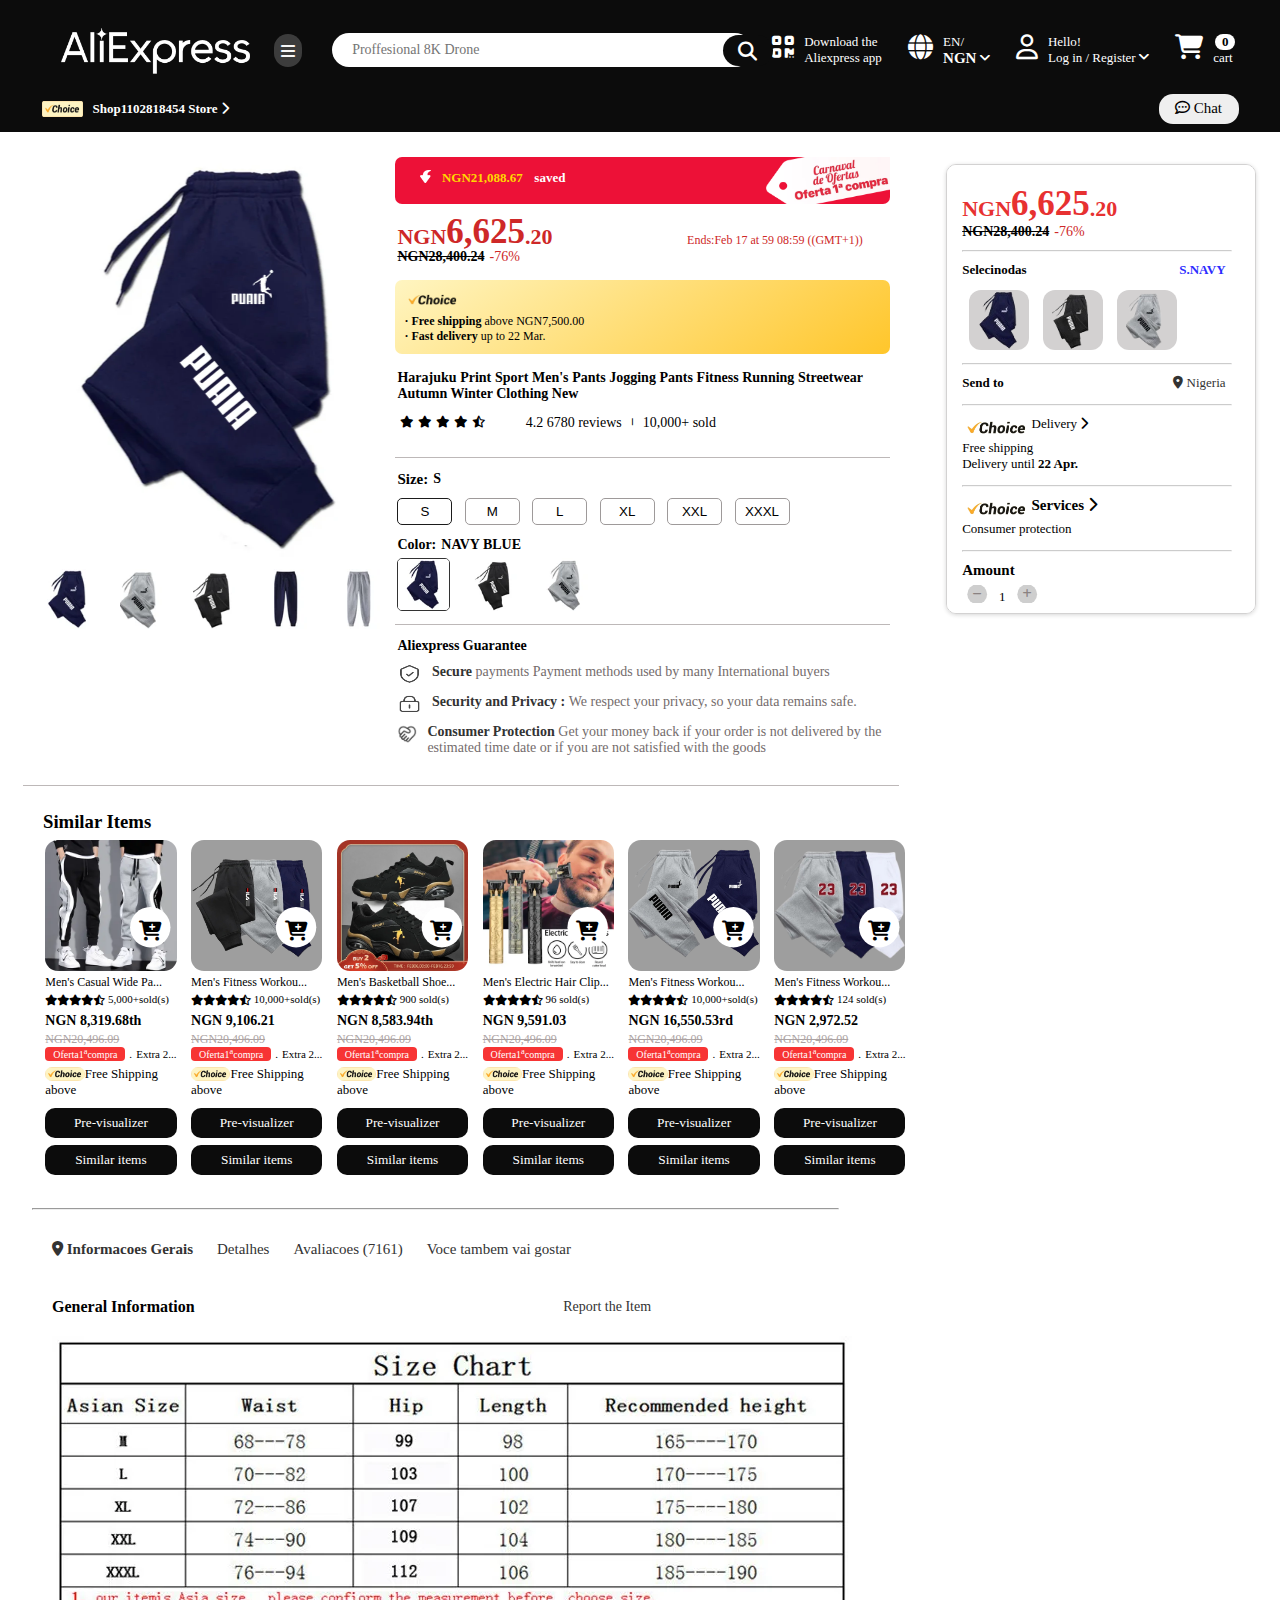
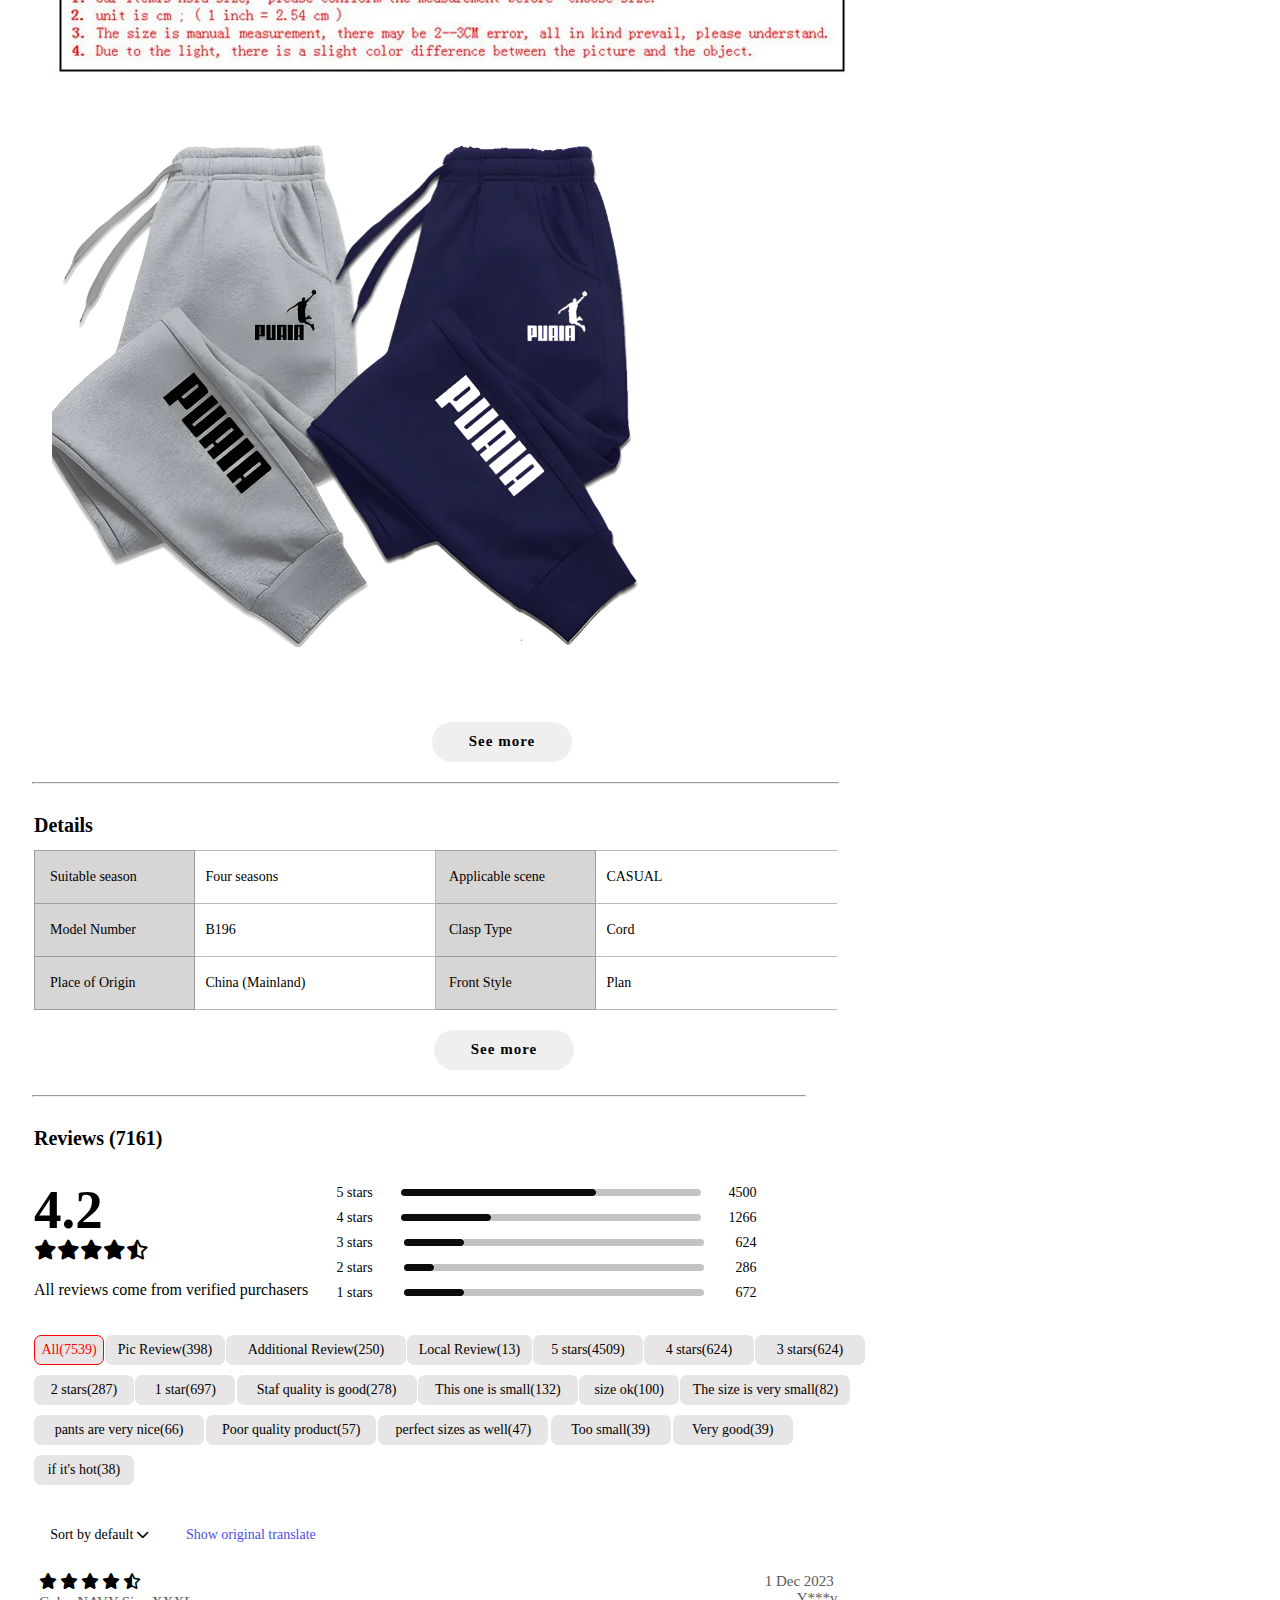
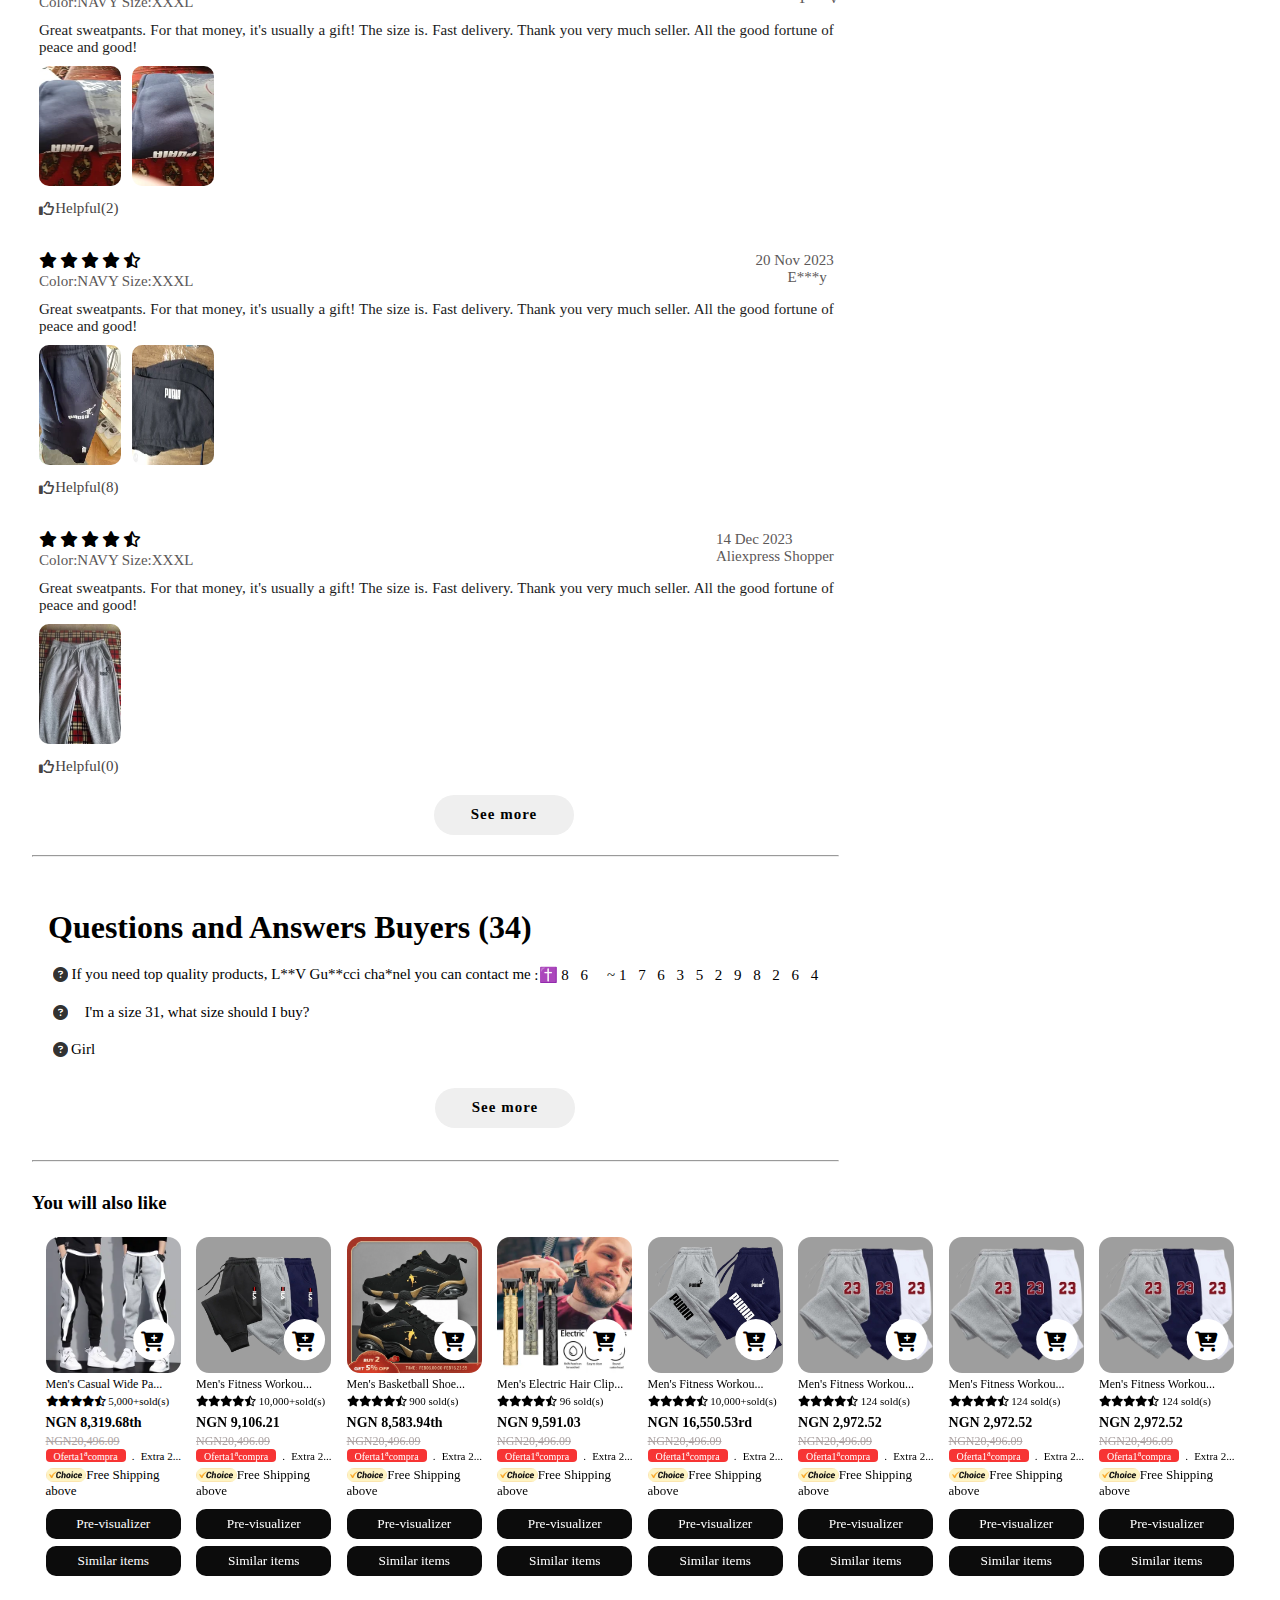
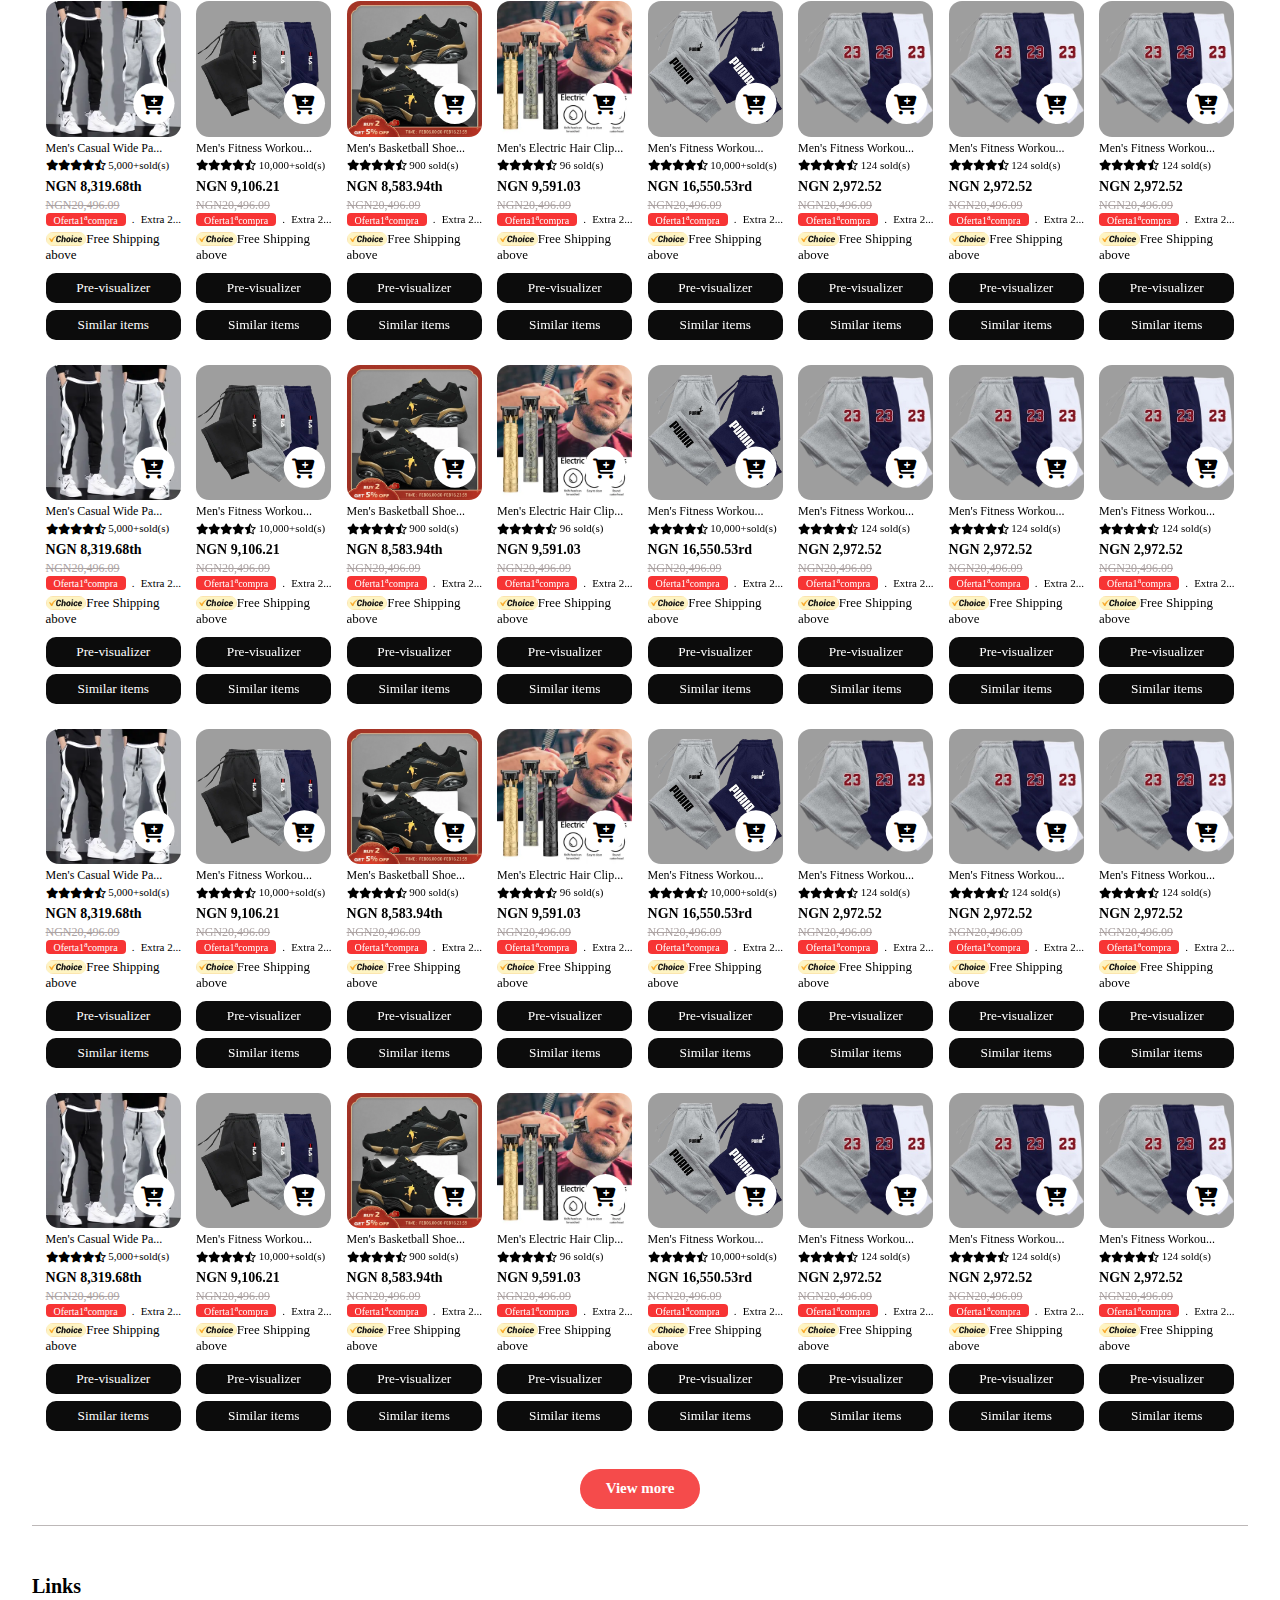
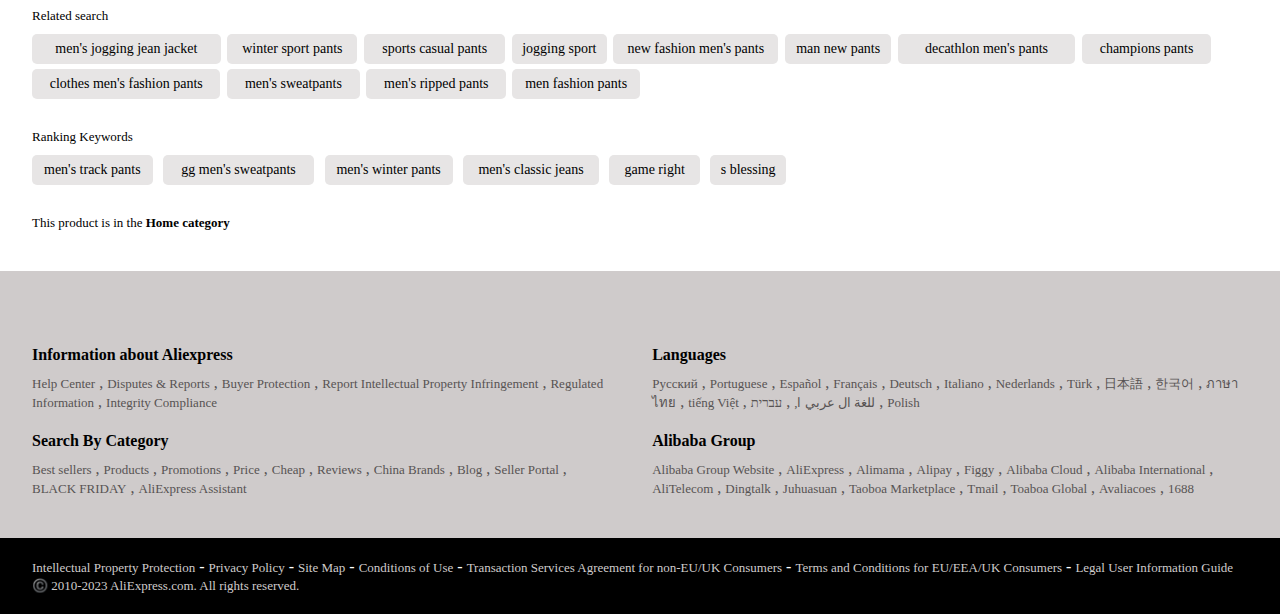
<file: index.html>
<!DOCTYPE html>
<html lang="en">

<head>
    <meta charset="UTF-8">
    <meta name="viewport" content="width=device-width, initial-scale=1.0">
    <title>Harajaku Print Sport Men's Pants, Joggind Pants, Fitness Running, Street Wear, Autumn, Winter Clothes, New -
        Aliexpress</title>

    <!-- fontawesome Css link  -->
    <link rel="stylesheet" href="./fontawesomeb/fontawesome-free-6.3.0-web/css/all.css">

    <!-- Local Css -->
    <link rel="stylesheet" href="./product 1.css">
</head>

<body>
    <div id="wrapper">
        <header>
            <div class="container">
                <div class="top-nav">
                    <div class="header-menu-search">
                        <a href="https://www.aliexpress.com"><img src="./assets/416x128.png" width="100%" alt=""></a>

                        <div class="menu">
                            <i class="fa-solid fa-bars"></i>
                        </div>

                        <div class="search">
                            <form action="#">
                                <input type="search" placeholder="Proffesional 8K Drone">
                            </form>

                            <div class="search-icon">
                                <i class="fa-solid fa-magnifying-glass"></i>
                            </div>
                        </div>
                    </div>

                    <div class="top-nav-menu">
                        <div class="contain">
                            <div class="li-icon"><i class="fa-solid fa-qrcode"></i></div>
                            <div class="li-txt">Download the <br> Aliexpress app</div>
                        </div>

                        <div class="contain">
                            <div class="li-icon"><i class="fa-solid fa-globe"></i></div>
                            <div class="li-txt">EN/<br> <b style="font-size: 15px;">NGN</b> <i
                                    class="fa-solid fa-angle-down"></i></div>
                        </div>

                        <div class="contain">
                            <div class="li-icon"><i class="fa-regular fa-user"></i></div>
                            <div class="li-txt">Hello! <br> Log in / Register <i class="fa-solid fa-angle-down"></i>
                            </div>
                        </div>

                        <div class="contain">
                            <div class="li-icon"><i class="fa-solid fa-cart-shopping"></i></div>
                            <div class="li-txt">
                                <div class="nos">
                                    <p>0</p>
                                </div>
                                <p>cart</p>
                            </div>
                        </div>
                    </div>
                </div>
            </div>
        </header>

        <div class="head2">
            <div class="container">
                <div class="top-nav2">
                    <div class="pic-nos">
                        <img src="./assets/276x96.png_.webp" width="41px" alt="">

                        <div class="nos">
                            Shop1102818454 Store <i class="fa-solid fa-chevron-right"> </i>
                        </div>
                    </div>

                    <div class="btn1">
                        <button>
                            <i class="fa-regular fa-comment-dots"></i> Chat
                        </button>
                    </div>
                </div>
            </div>
        </div>

        <div class="left-right">
            <div class="left">
                <section class="content1">
                    <div class="wrap flex">
                        <div class="right-side-bar">
                            <div class="rs-content1">
                                <div id="img-container">
                                    <div id="bg-pics">

                                    </div>
                                </div>
                                <div id="back-frem">
                                    <div class="back-change" onmouseover="background1()">
                                        <img src="./assets/cal-as-2.webp" alt="">
                                    </div>
                                    <div class="back-change" onmouseover="background2()">
                                        <img src="./assets/cal-as-3.webp" alt="">
                                    </div>
                                    <div class="back-change" onmouseover="background3()">
                                        <img src="./assets/Cal-as-masculinas-Harajuku-Print-Sport-cal-as-de-jogging-Fitness-Running-Streetwear-outono-roupas-de.jpg_80x80.jpg_ (1).webp"
                                            alt="">
                                    </div>
                                    <div class="back-change" onmouseover="background4()">
                                        <img src="./assets/Cal-as-masculinas-Harajuku-Print-Sport-cal-as-de-jogging-Fitness-Running-Streetwear-outono-roupas-de.jpg_80x80.jpg_ (3).webp"
                                            alt="">
                                    </div>
                                    <div class="back-change" onmouseover="background5()">
                                        <img src="./assets/Cal-as-masculinas-Harajuku-Print-Sport-cal-as-de-jogging-Fitness-Running-Streetwear-outono-roupas-de.jpg_80x80.jpg_ (4).webp"
                                            alt="">
                                    </div>

                                </div>
                            </div>

                            <div class="rs-content2">
                                <div class="block1">
                                    <div class="bk-content1">
                                        <div class="icon-txt">
                                            <img src="./assets/38x60.webp" alt="">
                                            <div class="nos1">NGN21,088.67</div>
                                            <div class="txt1">saved</div>
                                        </div>
                                        <div class="tag-img">
                                            <img src="./assets/380x144.png_.webp" alt="">
                                        </div>
                                    </div>

                                    <div class="bk-content2">
                                        <div class="price-content">
                                            <div class="pc1">
                                                <p style="font-size: 22px; font-weight: 700; color: rgb(206, 40, 40);">
                                                    NGN
                                                </p>
                                                <p
                                                    style="font-size: 35px; font-weight: 700; color: rgb(206, 40, 40); position: relative; bottom: 12px;">
                                                    6,625</p>
                                                <p style="font-size: 22px; font-weight: 700; color: rgb(206, 40, 40);">
                                                    .20
                                                </p>
                                            </div>
                                            <div class="pc2">
                                                <del style="font-size: 14px; font-weight: 650;">NGN28,400.24</del>
                                                <p style="color: rgb(206, 40, 40); margin-left: 5px; font-size: 14px;">
                                                    -76%
                                                </p>
                                            </div>
                                        </div>

                                        <div class="time-content">
                                            <p style="color: rgb(206, 40, 40); margin-left: 5px; font-size: 12px;">
                                                Ends:Feb
                                                17
                                                at 59 08:59 ((GMT+1))</p>
                                        </div>
                                    </div>

                                    <div class="bk-content3">
                                        <img src="./assets/276x96.png_-removebg-preview.png" width="12% " alt="">
                                        <div class="logis1"> <b>· Free shipping</b> above NGN7,500.00</div>
                                        <div class="logis1"> <b>· Fast delivery</b> up to 22 Mar.</div>
                                    </div>

                                    <div class="bk-content4">
                                        <div class="item-name">Harajuku Print Sport Men's Pants Jogging Pants Fitness
                                            Running
                                            Streetwear Autumn Winter Clothing New
                                        </div>

                                        <div class="ratings">
                                            <div class="star">
                                                <i class="fa-solid fa-star"></i>
                                                <i class="fa-solid fa-star"></i>
                                                <i class="fa-solid fa-star"></i>
                                                <i class="fa-solid fa-star"></i>
                                                <i class="fa-regular fa-star-half-stroke"></i>
                                            </div>

                                            <div class="review">
                                                4.2 6780 reviews ౹ 10,000+ sold
                                            </div>
                                        </div>
                                    </div>
                                </div>
                                <div class="block2">
                                    <div class="size">Size: <p id="size-change">S</p>
                                    </div>
                                    <div class="block2-btns">
                                        <button onclick="change1()">S</button>
                                        <button onclick="change2()">M</button>
                                        <button onclick="change3()">L</button>
                                        <button onclick="change4()">XL</button>
                                        <button onclick="change5()">XXL</button>
                                        <button onclick="change6()">XXXL</button>
                                    </div>
                                    <div class="color">Color: <p id="color-change">NAVY BLUE</p>
                                    </div>
                                    <div class="block2-imgs">
                                        <img src="./assets/Cal-as-masculinas-Harajuku-Print-Sport-cal-as-de-jogging-Fitness-Running-Streetwear-outono-roupas-de.jpg_80x80.jpg_ (2).webp"
                                            onclick="color1()" alt="">
                                        <img src="./assets/Cal-as-masculinas-Harajuku-Print-Sport-cal-as-de-jogging-Fitness-Running-Streetwear-outono-roupas-de.jpg_80x80.jpg_ (1).webp"
                                            onclick="color2()" alt="">
                                        <img src="./assets/cal-as-3.webp" onclick="color3()" alt="">
                                    </div>
                                </div>
                                <div class="block3">
                                    <div class="sub-head">Aliexpress Guarantee </div>
                                    <div class="secure-icontxt">
                                        <img src="./assets/48x48.png_ (1).webp" alt="">
                                        <a href="#"><b style="color: #333;">Secure</b> payments Payment methods used by
                                            many
                                            International buyers</a>
                                    </div>

                                    <div class="secure-icontxt">
                                        <img src="./assets/48x48.png_.webp" alt="">
                                        <a href="#"><b style="color: #333;">Security and Privacy : </b> We respect your
                                            privacy,
                                            so your data remains safe.</a>
                                    </div>

                                    <div class="secure-icontxt">
                                        <img src="./assets/48x48.png_ (2).webp" alt="">
                                        <a href="#"><b style="color: #333;">Consumer Protection </b> Get your money back
                                            if
                                            your
                                            order is not delivered by the estimated time date or if you are not
                                            satisfied
                                            with
                                            the goods</a>
                                    </div>
                                </div>
                            </div>
                        </div>
                    </div>
                </section>

                <section class="content2">
                    <div class="wrap2">
                        <div class="box-row-content">
                            <h3 style="margin-left: 5px;">Similar Items</h3>

                            <div class="row sixcolflex">
                                <div class="col-md-2 ">
                                    <div class="borderlength">
                                        <div class="miniwrap">
                                            <div class="cart-icon">
                                                <i class="fa-solid fa-cart-plus"></i>
                                            </div>
                                            <img src="./assets/Autumn-Men-s-Wide-Loose-Casual-Pants-Mens-Patchwork-Nine-point-Sports-Elastic-Rope-Breathable-Tie.jpg_350x350xz.jpg_.webp"
                                                alt="">
                                            <h3>Men's Casual Wide Pa...</h3>
                                            <div class="star">
                                                <i class="fa-solid fa-star"></i>
                                                <i class="fa-solid fa-star"></i>
                                                <i class="fa-solid fa-star"></i>
                                                <i class="fa-solid fa-star"></i>
                                                <i class="fa-regular fa-star-half-stroke"></i>
                                                &nbsp;
                                                <p>5,000+sold(s)</p>
                                            </div>
                                            <h4>NGN 8,319.68th</h4>
                                            <p id="price-nos"><del>NGN20,496.09</del></p>
                                            <div class="tagg">
                                                <div class="tagg-A">Oferta1<sup>a</sup>compra</div>
                                                <p>.</p>
                                                <p>Extra 2...</p>
                                            </div>
                                            <div class="choice">
                                                <img src="./assets/276x96.png_.webp" alt="">
                                                Free Shipping
                                            </div>
                                            <p style="font-size: 13px;">above</p>
                                            <div class="min-btns">
                                                <button>Pre-visualizer</button>
                                                <button>Similar items</button>
                                            </div>
                                        </div>
                                    </div>

                                </div>

                                <div class="col-md-2">
                                    <div class="miniwrap">
                                        <div class="cart-icon">
                                            <i class="fa-solid fa-cart-plus"></i>
                                        </div>
                                        <img src="./assets/Marca-de-treino-de-fitness-masculina-cal-a-esportiva-de-algod-o-masculina-cal-a-de.jpg_-removebg-preview.png             "
                                            alt="">
                                        <h3>Men's Fitness Workou...</h3>
                                        <div class="star">
                                            <i class="fa-solid fa-star"></i>
                                            <i class="fa-solid fa-star"></i>
                                            <i class="fa-solid fa-star"></i>
                                            <i class="fa-solid fa-star"></i>
                                            <i class="fa-regular fa-star-half-stroke"></i>
                                            &nbsp;
                                            <p>10,000+sold(s)</p>
                                        </div>
                                        <h4>NGN 9,106.21</h4>
                                        <p id="price-nos"><del>NGN20,496.09</del></p>
                                        <div class="tagg">
                                            <div class="tagg-A">Oferta1<sup>a</sup>compra</div>
                                            <p>.</p>
                                            <p>Extra 2...</p>
                                        </div>
                                        <div class="choice">
                                            <img src="./assets/276x96.png_.webp" alt="">
                                            Free Shipping
                                        </div>
                                        <p style="font-size: 13px;">above</p>
                                        <div class="min-btns">
                                            <button>Pre-visualizer</button>
                                            <button>Similar items</button>
                                        </div>
                                    </div>
                                </div>

                                <div class="col-md-2">
                                    <div class="miniwrap">
                                        <div class="cart-icon">
                                            <i class="fa-solid fa-cart-plus"></i>
                                        </div>
                                        <img src="./assets/T-nis-de-basquete-masculino-almofada-antiderrapante-esportes-fitness-treinamento-masculino-botas-de-basquete-t-nis.jpg_.webp"
                                            alt="">
                                        <h3>Men's Basketball Shoe...</h3>
                                        <div class="star">
                                            <i class="fa-solid fa-star"></i>
                                            <i class="fa-solid fa-star"></i>
                                            <i class="fa-solid fa-star"></i>
                                            <i class="fa-solid fa-star"></i>
                                            <i class="fa-regular fa-star-half-stroke"></i>
                                            &nbsp;
                                            <p>900 sold(s)</p>
                                        </div>
                                        <h4>NGN 8,583.94th</h4>
                                        <p id="price-nos"><del>NGN20,496.09</del></p>
                                        <div class="tagg">
                                            <div class="tagg-A">Oferta1<sup>a</sup>compra</div>
                                            <p>.</p>
                                            <p>Extra 2...</p>
                                        </div>
                                        <div class="choice">
                                            <img src="./assets/276x96.png_.webp" alt="">
                                            Free Shipping
                                        </div>
                                        <p style="font-size: 13px;">above</p>
                                        <div class="min-btns">
                                            <button>Pre-visualizer</button>
                                            <button>Similar items</button>
                                        </div>
                                    </div>
                                </div>
                                <div class="col-md-2">
                                    <div class="miniwrap">
                                        <div class="cart-icon">
                                            <i class="fa-solid fa-cart-plus"></i>
                                        </div>
                                        <img src="./assets/Vintage-T9-Electric-Hair-Cutting-Machine-Hair-Clipper-Professional-Men-Shaver-Rechargeable-Barber-Trimmer-for-Men.jpg_350x350xz.jpg_.webp"
                                            alt="">
                                        <h3>Men's Electric Hair Clip...</h3>
                                        <div class="star">
                                            <i class="fa-solid fa-star"></i>
                                            <i class="fa-solid fa-star"></i>
                                            <i class="fa-solid fa-star"></i>
                                            <i class="fa-solid fa-star"></i>
                                            <i class="fa-regular fa-star-half-stroke"></i>
                                            &nbsp;
                                            <p>96 sold(s)</p>
                                        </div>
                                        <h4>NGN 9,591.03</h4>
                                        <p id="price-nos"><del>NGN20,496.09</del></p>
                                        <div class="tagg">
                                            <div class="tagg-A">Oferta1<sup>a</sup>compra</div>
                                            <p>.</p>
                                            <p>Extra 2...</p>
                                        </div>
                                        <div class="choice">
                                            <img src="./assets/276x96.png_.webp" alt="">
                                            Free Shipping
                                        </div>
                                        <p style="font-size: 13px;">above</p>
                                        <div class="min-btns">
                                            <button>Pre-visualizer</button>
                                            <button>Similar items</button>
                                        </div>
                                    </div>
                                </div>
                                <div class="col-md-2">
                                    <div class="miniwrap">
                                        <div class="cart-icon">
                                            <i class="fa-solid fa-cart-plus"></i>
                                        </div>
                                        <img src="./assets/grey.bg.png" alt="">
                                        <h3>Men's Fitness Workou...</h3>
                                        <div class="star">
                                            <i class="fa-solid fa-star"></i>
                                            <i class="fa-solid fa-star"></i>
                                            <i class="fa-solid fa-star"></i>
                                            <i class="fa-solid fa-star"></i>
                                            <i class="fa-regular fa-star-half-stroke"></i>
                                            &nbsp;
                                            <p>10,000+sold(s)</p>
                                        </div>
                                        <h4>NGN 16,550.53rd</h4>
                                        <p id="price-nos"><del>NGN20,496.09</del></p>
                                        <div class="tagg">
                                            <div class="tagg-A">Oferta1<sup>a</sup>compra</div>
                                            <p>.</p>
                                            <p>Extra 2...</p>
                                        </div>
                                        <div class="choice">
                                            <img src="./assets/276x96.png_.webp" alt="">
                                            Free Shipping
                                        </div>
                                        <p style="font-size: 13px;">above</p>
                                        <div class="min-btns">
                                            <button>Pre-visualizer</button>
                                            <button>Similar items</button>
                                        </div>
                                    </div>
                                </div>

                                <div class="col-md-2">
                                    <div class="miniwrap">
                                        <div class="cart-icon">
                                            <i class="fa-solid fa-cart-plus"></i>
                                        </div>
                                        <img src="./assets/Men-s-Luxury-Print-Fleece-Sweatpants-Warm-Jogging-Pants-Multiple-PacksMale-Outdoor-Trousers-Straight-Trouse-New.jpg_350x350xz.jpg_-removebg-preview.png"
                                            alt="">
                                        <h3>Men's Fitness Workou...</h3>
                                        <div class="star">
                                            <i class="fa-solid fa-star"></i>
                                            <i class="fa-solid fa-star"></i>
                                            <i class="fa-solid fa-star"></i>
                                            <i class="fa-solid fa-star"></i>
                                            <i class="fa-regular fa-star-half-stroke"></i>
                                            &nbsp;
                                            <p>124 sold(s)</p>
                                        </div>
                                        <h4>NGN 2,972.52</h4>
                                        <p id="price-nos"><del>NGN20,496.09</del></p>
                                        <div class="tagg">
                                            <div class="tagg-A">Oferta1<sup>a</sup>compra</div>
                                            <p>.</p>
                                            <p>Extra 2...</p>
                                        </div>
                                        <div class="choice">
                                            <img src="./assets/276x96.png_.webp" alt="">
                                            Free Shipping
                                        </div>
                                        <p style="font-size: 13px;">above</p>
                                        <div class="min-btns">
                                            <button>Pre-visualizer</button>
                                            <button>Similar items</button>
                                        </div>
                                    </div>
                                </div>
                            </div>
                        </div>

                        <hr style="width: 120%; margin-top: 10px;" />

                        <div class="size-details">
                            <div class="head3">
                                <nav>
                                    <ul>
                                        <li><a href="#"><i class="fa-solid fa-location-dot"></i> Informacoes Gerais</a>
                                        </li>
                                        <li><a href="#">Detalhes</a></li>
                                        <li><a href="#">Avaliacoes (7161)</a></li>
                                        <li><a href="#">Voce tambem vai gostar</a></li>
                                    </ul>
                                </nav>
                            </div>

                            <div class="sd-content-head">
                                <div class="headings">
                                    <h4>General Information</h4>
                                    <a href="#">Report the Item</a>
                                </div>
                            </div>

                            <div class="sd-content-imgs">
                                <img src="./assets/Se5849420f13a410ba87c8df6d1bdc63eD.jpg" alt="">
                                <img src="./assets/Se4d5247439754fbaa2916f2d94118d29j.png" width="95%" alt="">
                            </div>

                            <div class="sd-content-btn">
                                <button>See more</button>
                            </div>


                            <hr style="width: 120%; margin-top: 10px;" />

                            <div class="details2">
                                <h4>Details</h4>
                                <table>
                                    <tr>
                                        <td>Suitable season</td>
                                        <td>Four seasons</td>
                                        <td>Applicable scene</td>
                                        <td>CASUAL</td>
                                    </tr>
                                    <tr>
                                        <td>Model Number</td>
                                        <td>B196</td>
                                        <td>Clasp Type</td>
                                        <td>Cord</td>
                                    </tr>
                                    <tr>
                                        <td>Place of Origin</td>
                                        <td>China (Mainland)</td>
                                        <td>Front Style</td>
                                        <td>Plan</td>
                                    </tr>
                                </table>
                                <div class="details2-btn">
                                    <button>See more</button>
                                </div>
                            </div>

                            <hr style="width: 115%; margin-top: 15px;" />

                            <div class="star-ratings">
                                <h4>Reviews (7161)</h4>

                                <div class="star-graph">
                                    <div class="sg-nos">
                                        <h1>4.2</h1>

                                        <div class="star2">
                                            <i class="fa-solid fa-star"></i>
                                            <i class="fa-solid fa-star"></i>
                                            <i class="fa-solid fa-star"></i>
                                            <i class="fa-solid fa-star"></i>
                                            <i class="fa-regular fa-star-half-stroke"></i>
                                        </div>

                                        <p>All reviews come from verified purchasers</p>
                                    </div>

                                    <div class="sg-graph">
                                        <div class="ratings-scale">
                                            <p>5 stars</p>
                                            <div class="bg-divide">
                                                <div class="black"></div>
                                                <div class="grey"></div>
                                            </div>
                                            <p>4500</p>
                                        </div>

                                        <div class="ratings-scale">
                                            <p>4 stars</p>
                                            <div class="bg-divide">
                                                <div class="black1"></div>
                                                <div class="grey1"></div>
                                            </div>
                                            <p>1266</p>
                                        </div>

                                        <div class="ratings-scale">
                                            <p>3 stars</p>
                                            <div class="bg-divide">
                                                <div class="black2"></div>
                                                <div class="grey2"></div>
                                            </div>
                                            <p>624</p>
                                        </div>

                                        <div class="ratings-scale">
                                            <p>2 stars</p>
                                            <div class="bg-divide">
                                                <div class="black3"></div>
                                                <div class="grey3"></div>
                                            </div>
                                            <p>286</p>
                                        </div>

                                        <div class="ratings-scale">
                                            <p>1 stars</p>
                                            <div class="bg-divide">
                                                <div class="black4"></div>
                                                <div class="grey4"></div>
                                            </div>
                                            <p>672</p>
                                        </div>
                                    </div>
                                </div>

                                <div class="sr-group-btns">
                                    <div class="srb">
                                        <button>All(7539)</button>
                                        <button>Pic Review(398)</button>
                                        <button>Additional Review(250)</button>
                                        <button>Local Review(13)</button>
                                        <button>5 stars(4509)</button>
                                        <button>4 stars(624)</button>
                                        <button>3 stars(624)</button>
                                    </div>
                                    <div class="srb1">
                                        <button>2 stars(287)</button>
                                        <button>1 star(697)</button>
                                        <button>Staf quality is good(278)</button>
                                        <button>This one is small(132)</button>
                                        <button>size ok(100)</button>
                                        <button>The size is very small(82)</button>
                                    </div>
                                    <div class="srb2">
                                        <button>pants are very nice(66)</button>
                                        <button>Poor quality product(57)</button>
                                        <button>perfect sizes as well(47)</button>
                                        <button>Too small(39)</button>
                                        <button>Very good(39)</button>
                                    </div>
                                    <div class="srb3">
                                        <button>if it's hot(38)</button>
                                    </div>
                                </div>

                                <div class="sort-trans">
                                    <div class="sort-dropdown">
                                        <button id="dropbtn">Sort by default <i
                                                class="fa-solid fa-chevron-down"></i></button>
                                        <div class="dropdown-content" onclick="change()">
                                            <a href="#" id="dropbttn">Sort by latest</a>
                                        </div>
                                    </div>

                                    <div class="trans">
                                        <a href="#">Show original translate</a>
                                    </div>
                                </div>

                                <div class="review-box">
                                    <div class="rb-wrap">
                                        <div class="rate-color-date">
                                            <div class="rcd-1">
                                                <div class="star2">
                                                    <i class="fa-solid fa-star"></i>
                                                    <i class="fa-solid fa-star"></i>
                                                    <i class="fa-solid fa-star"></i>
                                                    <i class="fa-solid fa-star"></i>
                                                    <i class="fa-regular fa-star-half-stroke"></i>
                                                </div>

                                                <div class="rcd-1-a">
                                                    <p>Color:NAVY</p>
                                                    <p>Size:XXXL</p>
                                                </div>
                                            </div>

                                            <div class="rcd-2">
                                                <p>1 Dec 2023</p>
                                                <p style="position: relative; left: 32px;">Y***v</p>
                                            </div>
                                        </div>

                                        <p class="txta">Great sweatpants. For that money, it's usually a gift! The size
                                            is. Fast
                                            delivery. Thank
                                            you very much seller. All the good fortune of peace and good!</p>

                                        <div class="rb-imgs">
                                            <img src="./assets/A1105494193314798b2ab52586d2c8b98n.jpg_220x220.webp"
                                                alt="">
                                            <img src="./assets/A031545b291804cd59be07003f8e94d90P.jpg_220x220.webp"
                                                alt="">
                                        </div>

                                        <div class="react">
                                            <i class="fa-regular fa-thumbs-up"></i>
                                            <p>Helpful(2)</p>
                                        </div>
                                    </div>

                                    <div class="rb-wrap">
                                        <div class="rate-color-date">
                                            <div class="rcd-1">
                                                <div class="star2">
                                                    <i class="fa-solid fa-star"></i>
                                                    <i class="fa-solid fa-star"></i>
                                                    <i class="fa-solid fa-star"></i>
                                                    <i class="fa-solid fa-star"></i>
                                                    <i class="fa-regular fa-star-half-stroke"></i>
                                                </div>

                                                <div class="rcd-1-a">
                                                    <p>Color:NAVY</p>
                                                    <p>Size:XXXL</p>
                                                </div>
                                            </div>

                                            <div class="rcd-2">
                                                <p>20 Nov 2023</p>
                                                <p style="position: relative; left: 32px;">E***y</p>
                                            </div>
                                        </div>

                                        <p class="txta">Great sweatpants. For that money, it's usually a gift! The size
                                            is. Fast
                                            delivery. Thank
                                            you very much seller. All the good fortune of peace and good!</p>

                                        <div class="rb-imgs">
                                            <img src="./assets/Abf81e62bbed6466ba0b665d979594268r.jpg_220x220.jpg"
                                                alt="">
                                            <img src="./assets/Ace4abc0e2f0a42e78e852795ad95c0af8.jpg_220x220.webp"
                                                alt="">
                                        </div>

                                        <div class="react">
                                            <i class="fa-regular fa-thumbs-up"></i>
                                            <p>Helpful(8)</p>
                                        </div>
                                    </div>

                                    <div class="rb-wrap">
                                        <div class="rate-color-date">
                                            <div class="rcd-1">
                                                <div class="star2">
                                                    <i class="fa-solid fa-star"></i>
                                                    <i class="fa-solid fa-star"></i>
                                                    <i class="fa-solid fa-star"></i>
                                                    <i class="fa-solid fa-star"></i>
                                                    <i class="fa-regular fa-star-half-stroke"></i>
                                                </div>

                                                <div class="rcd-1-a">
                                                    <p>Color:NAVY</p>
                                                    <p>Size:XXXL</p>
                                                </div>
                                            </div>

                                            <div class="rcd-2">
                                                <p>14 Dec 2023</p>
                                                <p>Aliexpress Shopper</p>
                                            </div>
                                        </div>

                                        <p class="txta">Great sweatpants. For that money, it's usually a gift! The size
                                            is. Fast
                                            delivery. Thank
                                            you very much seller. All the good fortune of peace and good!</p>

                                        <div class="rb-imgs">
                                            <img src="./assets/Aa23b51dfee174f87aba34a6026f86318T.jpg_220x220.jpg"
                                                alt="">
                                        </div>

                                        <div class="react">
                                            <i class="fa-regular fa-thumbs-up"></i>
                                            <p>Helpful(0)</p>
                                        </div>
                                    </div>
                                </div>

                                <div class="details2-btn">
                                    <button>See more</button>
                                </div>
                            </div>

                            <hr style="width: 120%; margin-top: 10px;" />

                            <div class="blog">
                                <h1>Questions and Answers Buyers (34)</h1>

                                <nav>
                                    <ul>
                                        <li><i class="fa-solid fa-circle-question"></i>If you need top quality products,
                                            L**V
                                            Gu**cci cha*nel you can contact me <wha-tsapp>:✝️ 8⃣6⃣ ️ ️~
                                                ️1⃣7⃣6⃣3⃣5⃣2⃣9⃣8⃣2⃣6⃣4⃣
                                                ️</li>
                                        <li><i class="fa-solid fa-circle-question"></i>I'm a size 31, what size should I
                                            buy?
                                        </li>
                                        <li><i class="fa-solid fa-circle-question"></i>Girl</li>
                                    </ul>
                                </nav>

                                <div class="details3-btn">
                                    <button>See more</button>
                                </div>
                            </div>

                            <hr style="width: 120%; margin-top: -10px;" />
                        </div>
                    </div>
                </section>
            </div>

            <div class="wrap3">
                <div class="right">
                    <div class="inner-wrap">
                        <div class="itembox-price">
                            <div class="itbp-1">
                                <p style="font-size: 22px; font-weight: 700; color: rgb(231, 49, 49);">
                                    NGN
                                </p>
                                <p
                                    style="font-size: 35px; font-weight: 700; color: rgb(231, 49, 49); position: relative; bottom: 12px;">
                                    6,625</p>
                                <p style="font-size: 22px; font-weight: 700; color:rgb(231, 49, 49);">
                                    .20
                                </p>
                            </div>

                            <div class="itbp-1">
                                <del style="font-size: 14px; font-weight: 650;">NGN28,400.24</del>
                                <p style="color: rgb(206, 40, 40); margin-left: 5px; font-size: 14px;">
                                    -76%
                                </p>
                            </div>

                            <hr style="margin-top: 10px; width: 270px; opacity: 0.5;" />

                            <div class="select-color">
                                <p>Selecinodas</p>
                                <a href="#">S.NAVY</a>
                            </div>

                            <div class="block3-imgs">
                                <div class="bk3-bg-img">
                                    <img src="./assets/cal-as-5-removebg-preview.png" alt="">
                                </div>
                                <div class="bk3-bg-img">
                                    <img src="./assets/cal-as-4-removebg-preview.png" alt="">
                                </div>
                                <div class="bk3-bg-img">
                                    <img src="./assets/cal-as-3-removebg-preview.png">
                                </div>
                            </div>

                            <hr style="margin-top: 13px; width: 270px; opacity: 0.5;" />

                            <div class="select-color2">
                                <p>Send to</p>
                                <p class="locate"><i class="fa-solid fa-location-dot"></i> Nigeria</p>
                            </div>

                            <hr style="margin-top: 13px; width: 270px; opacity: 0.5;" />

                            <div class="prefer1">
                                <div class="img-deliv">
                                    <img src="./assets/276x96.png_-removebg-preview.png" alt="">
                                    <p>Delivery <i class="fa-solid fa-chevron-right"></i></p>
                                </div>
                                <p>Free shipping</p>
                                <p>Delivery until <b>22 Apr.</b></p>
                            </div>

                            <hr style="margin-top: 13px; width: 270px; opacity: 0.5;" />

                            <div class="prefer2">
                                <div class="img-deliv">
                                    <img src="./assets/276x96.png_-removebg-preview.png" alt="">
                                    <p>Services <i class="fa-solid fa-chevron-right"></i></p>
                                </div>

                                <p>Consumer protection</p>
                            </div>

                            <hr style="margin-top: 13px; width: 270px; opacity: 0.5;" />

                            <div class="amount-change">
                                <h3>Amount</h3>

                                <div class="signs">
                                    <div class="plus" onclick="add()"><i class="fa-solid fa-minus"></i></div>
                                    <p id=" ">1</p>
                                    <div class="Subtract" onclick="Sub()"><i class="fa-solid fa-plus"></i></div>
                                </div>

                                <p>1 piece maximum per customer</p>
                            </div>

                            <button class="itmp-btn1">Buy now</button>
                            <button class="itmp-btn2">Add to cart</button>

                            <div class="special-btns">
                                <button><i class="fa-solid fa-share-nodes"></i> <b>To share</b></button>
                                <button><i class="fa-regular fa-heart"></i></button>
                            </div>
                        </div>
                    </div>
                </div>
            </div>
        </div>

        <section class="bottom-cart">
            <div class="bc-wrap">
                <h3>You will also like</h3>

                <div class="box-row-content2">
                    <div class="row sixcolflex">
                        <div class="col-md-2">
                            <div class="miniwrap">
                                <div class="cart-icon">
                                    <i class="fa-solid fa-cart-plus"></i>
                                </div>
                                <img src="./assets/Autumn-Men-s-Wide-Loose-Casual-Pants-Mens-Patchwork-Nine-point-Sports-Elastic-Rope-Breathable-Tie.jpg_350x350xz.jpg_.webp"
                                    alt="">
                                <h3>Men's Casual Wide Pa...</h3>
                                <div class="star">
                                    <i class="fa-solid fa-star"></i>
                                    <i class="fa-solid fa-star"></i>
                                    <i class="fa-solid fa-star"></i>
                                    <i class="fa-solid fa-star"></i>
                                    <i class="fa-regular fa-star-half-stroke"></i>
                                    &nbsp;
                                    <p>5,000+sold(s)</p>
                                </div>
                                <h4>NGN 8,319.68th</h4>
                                <p id="price-nos"><del>NGN20,496.09</del></p>
                                <div class="tagg">
                                    <div class="tagg-A">Oferta1<sup>a</sup>compra</div>
                                    <p>.</p>
                                    <p>Extra 2...</p>
                                </div>
                                <div class="choice">
                                    <img src="./assets/276x96.png_.webp" alt="">
                                    Free Shipping
                                </div>
                                <p style="font-size: 13px;">above</p>
                                <div class="min-btns">
                                    <button>Pre-visualizer</button>
                                    <button>Similar items</button>
                                </div>
                            </div>
                        </div>

                        <div class="col-md-2">
                            <div class="miniwrap">
                                <div class="cart-icon">
                                    <i class="fa-solid fa-cart-plus"></i>
                                </div>
                                <img src="./assets/Marca-de-treino-de-fitness-masculina-cal-a-esportiva-de-algod-o-masculina-cal-a-de.jpg_-removebg-preview.png             "
                                    alt="">
                                <h3>Men's Fitness Workou...</h3>
                                <div class="star">
                                    <i class="fa-solid fa-star"></i>
                                    <i class="fa-solid fa-star"></i>
                                    <i class="fa-solid fa-star"></i>
                                    <i class="fa-solid fa-star"></i>
                                    <i class="fa-regular fa-star-half-stroke"></i>
                                    &nbsp;
                                    <p>10,000+sold(s)</p>
                                </div>
                                <h4>NGN 9,106.21</h4>
                                <p id="price-nos"><del>NGN20,496.09</del></p>
                                <div class="tagg">
                                    <div class="tagg-A">Oferta1<sup>a</sup>compra</div>
                                    <p>.</p>
                                    <p>Extra 2...</p>
                                </div>
                                <div class="choice">
                                    <img src="./assets/276x96.png_.webp" alt="">
                                    Free Shipping
                                </div>
                                <p style="font-size: 13px;">above</p>
                                <div class="min-btns">
                                    <button>Pre-visualizer</button>
                                    <button>Similar items</button>
                                </div>
                            </div>
                        </div>

                        <div class="col-md-2">
                            <div class="miniwrap">
                                <div class="cart-icon">
                                    <i class="fa-solid fa-cart-plus"></i>
                                </div>
                                <img src="./assets/T-nis-de-basquete-masculino-almofada-antiderrapante-esportes-fitness-treinamento-masculino-botas-de-basquete-t-nis.jpg_.webp"
                                    alt="">
                                <h3>Men's Basketball Shoe...</h3>
                                <div class="star">
                                    <i class="fa-solid fa-star"></i>
                                    <i class="fa-solid fa-star"></i>
                                    <i class="fa-solid fa-star"></i>
                                    <i class="fa-solid fa-star"></i>
                                    <i class="fa-regular fa-star-half-stroke"></i>
                                    &nbsp;
                                    <p>900 sold(s)</p>
                                </div>
                                <h4>NGN 8,583.94th</h4>
                                <p id="price-nos"><del>NGN20,496.09</del></p>
                                <div class="tagg">
                                    <div class="tagg-A">Oferta1<sup>a</sup>compra</div>
                                    <p>.</p>
                                    <p>Extra 2...</p>
                                </div>
                                <div class="choice">
                                    <img src="./assets/276x96.png_.webp" alt="">
                                    Free Shipping
                                </div>
                                <p style="font-size: 13px;">above</p>
                                <div class="min-btns">
                                    <button>Pre-visualizer</button>
                                    <button>Similar items</button>
                                </div>
                            </div>
                        </div>

                        <div class="col-md-2">
                            <div class="miniwrap">
                                <div class="cart-icon">
                                    <i class="fa-solid fa-cart-plus"></i>
                                </div>
                                <img src="./assets/Vintage-T9-Electric-Hair-Cutting-Machine-Hair-Clipper-Professional-Men-Shaver-Rechargeable-Barber-Trimmer-for-Men.jpg_350x350xz.jpg_.webp"
                                    alt="">
                                <h3>Men's Electric Hair Clip...</h3>
                                <div class="star">
                                    <i class="fa-solid fa-star"></i>
                                    <i class="fa-solid fa-star"></i>
                                    <i class="fa-solid fa-star"></i>
                                    <i class="fa-solid fa-star"></i>
                                    <i class="fa-regular fa-star-half-stroke"></i>
                                    &nbsp;
                                    <p>96 sold(s)</p>
                                </div>
                                <h4>NGN 9,591.03</h4>
                                <p id="price-nos"><del>NGN20,496.09</del></p>
                                <div class="tagg">
                                    <div class="tagg-A">Oferta1<sup>a</sup>compra</div>
                                    <p>.</p>
                                    <p>Extra 2...</p>
                                </div>
                                <div class="choice">
                                    <img src="./assets/276x96.png_.webp" alt="">
                                    Free Shipping
                                </div>
                                <p style="font-size: 13px;">above</p>
                                <div class="min-btns">
                                    <button>Pre-visualizer</button>
                                    <button>Similar items</button>
                                </div>
                            </div>
                        </div>

                        <div class="col-md-2">
                            <div class="miniwrap">
                                <div class="cart-icon">
                                    <i class="fa-solid fa-cart-plus"></i>
                                </div>
                                <img src="./assets/grey.bg.png" alt="">
                                <h3>Men's Fitness Workou...</h3>
                                <div class="star">
                                    <i class="fa-solid fa-star"></i>
                                    <i class="fa-solid fa-star"></i>
                                    <i class="fa-solid fa-star"></i>
                                    <i class="fa-solid fa-star"></i>
                                    <i class="fa-regular fa-star-half-stroke"></i>
                                    &nbsp;
                                    <p>10,000+sold(s)</p>
                                </div>
                                <h4>NGN 16,550.53rd</h4>
                                <p id="price-nos"><del>NGN20,496.09</del></p>
                                <div class="tagg">
                                    <div class="tagg-A">Oferta1<sup>a</sup>compra</div>
                                    <p>.</p>
                                    <p>Extra 2...</p>
                                </div>
                                <div class="choice">
                                    <img src="./assets/276x96.png_.webp" alt="">
                                    Free Shipping
                                </div>
                                <p style="font-size: 13px;">above</p>
                                <div class="min-btns">
                                    <button>Pre-visualizer</button>
                                    <button>Similar items</button>
                                </div>
                            </div>
                        </div>

                        <div class="col-md-2">
                            <div class="miniwrap">
                                <div class="cart-icon">
                                    <i class="fa-solid fa-cart-plus"></i>
                                </div>
                                <img src="./assets/Men-s-Luxury-Print-Fleece-Sweatpants-Warm-Jogging-Pants-Multiple-PacksMale-Outdoor-Trousers-Straight-Trouse-New.jpg_350x350xz.jpg_-removebg-preview.png"
                                    alt="">
                                <h3>Men's Fitness Workou...</h3>
                                <div class="star">
                                    <i class="fa-solid fa-star"></i>
                                    <i class="fa-solid fa-star"></i>
                                    <i class="fa-solid fa-star"></i>
                                    <i class="fa-solid fa-star"></i>
                                    <i class="fa-regular fa-star-half-stroke"></i>
                                    &nbsp;
                                    <p>124 sold(s)</p>
                                </div>
                                <h4>NGN 2,972.52</h4>
                                <p id="price-nos"><del>NGN20,496.09</del></p>
                                <div class="tagg">
                                    <div class="tagg-A">Oferta1<sup>a</sup>compra</div>
                                    <p>.</p>
                                    <p>Extra 2...</p>
                                </div>
                                <div class="choice">
                                    <img src="./assets/276x96.png_.webp" alt="">
                                    Free Shipping
                                </div>
                                <p style="font-size: 13px;">above</p>
                                <div class="min-btns">
                                    <button>Pre-visualizer</button>
                                    <button>Similar items</button>
                                </div>
                            </div>
                        </div>

                        <div class="col-md-2">
                            <div class="miniwrap">
                                <div class="cart-icon">
                                    <i class="fa-solid fa-cart-plus"></i>
                                </div>
                                <img src="./assets/Men-s-Luxury-Print-Fleece-Sweatpants-Warm-Jogging-Pants-Multiple-PacksMale-Outdoor-Trousers-Straight-Trouse-New.jpg_350x350xz.jpg_-removebg-preview.png"
                                    alt="">
                                <h3>Men's Fitness Workou...</h3>
                                <div class="star">
                                    <i class="fa-solid fa-star"></i>
                                    <i class="fa-solid fa-star"></i>
                                    <i class="fa-solid fa-star"></i>
                                    <i class="fa-solid fa-star"></i>
                                    <i class="fa-regular fa-star-half-stroke"></i>
                                    &nbsp;
                                    <p>124 sold(s)</p>
                                </div>
                                <h4>NGN 2,972.52</h4>
                                <p id="price-nos"><del>NGN20,496.09</del></p>
                                <div class="tagg">
                                    <div class="tagg-A">Oferta1<sup>a</sup>compra</div>
                                    <p>.</p>
                                    <p>Extra 2...</p>
                                </div>
                                <div class="choice">
                                    <img src="./assets/276x96.png_.webp" alt="">
                                    Free Shipping
                                </div>
                                <p style="font-size: 13px;">above</p>
                                <div class="min-btns">
                                    <button>Pre-visualizer</button>
                                    <button>Similar items</button>
                                </div>
                            </div>
                        </div>

                        <div class="col-md-2">
                            <div class="miniwrap">
                                <div class="cart-icon">
                                    <i class="fa-solid fa-cart-plus"></i>
                                </div>
                                <img src="./assets/Men-s-Luxury-Print-Fleece-Sweatpants-Warm-Jogging-Pants-Multiple-PacksMale-Outdoor-Trousers-Straight-Trouse-New.jpg_350x350xz.jpg_-removebg-preview.png"
                                    alt="">
                                <h3>Men's Fitness Workou...</h3>
                                <div class="star">
                                    <i class="fa-solid fa-star"></i>
                                    <i class="fa-solid fa-star"></i>
                                    <i class="fa-solid fa-star"></i>
                                    <i class="fa-solid fa-star"></i>
                                    <i class="fa-regular fa-star-half-stroke"></i>
                                    &nbsp;
                                    <p>124 sold(s)</p>
                                </div>
                                <h4>NGN 2,972.52</h4>
                                <p id="price-nos"><del>NGN20,496.09</del></p>
                                <div class="tagg">
                                    <div class="tagg-A">Oferta1<sup>a</sup>compra</div>
                                    <p>.</p>
                                    <p>Extra 2...</p>
                                </div>
                                <div class="choice">
                                    <img src="./assets/276x96.png_.webp" alt="">
                                    Free Shipping
                                </div>
                                <p style="font-size: 13px;">above</p>
                                <div class="min-btns">
                                    <button>Pre-visualizer</button>
                                    <button>Similar items</button>
                                </div>
                            </div>
                        </div>
                    </div>

                    <div class="row2 sixcolflex">
                        <div class="col-md-2">
                            <div class="miniwrap">
                                <div class="cart-icon">
                                    <i class="fa-solid fa-cart-plus"></i>
                                </div>
                                <img src="./assets/Autumn-Men-s-Wide-Loose-Casual-Pants-Mens-Patchwork-Nine-point-Sports-Elastic-Rope-Breathable-Tie.jpg_350x350xz.jpg_.webp"
                                    alt="">
                                <h3>Men's Casual Wide Pa...</h3>
                                <div class="star">
                                    <i class="fa-solid fa-star"></i>
                                    <i class="fa-solid fa-star"></i>
                                    <i class="fa-solid fa-star"></i>
                                    <i class="fa-solid fa-star"></i>
                                    <i class="fa-regular fa-star-half-stroke"></i>
                                    &nbsp;
                                    <p>5,000+sold(s)</p>
                                </div>
                                <h4>NGN 8,319.68th</h4>
                                <p id="price-nos"><del>NGN20,496.09</del></p>
                                <div class="tagg">
                                    <div class="tagg-A">Oferta1<sup>a</sup>compra</div>
                                    <p>.</p>
                                    <p>Extra 2...</p>
                                </div>
                                <div class="choice">
                                    <img src="./assets/276x96.png_.webp" alt="">
                                    Free Shipping
                                </div>
                                <p style="font-size: 13px;">above</p>
                                <div class="min-btns">
                                    <button>Pre-visualizer</button>
                                    <button>Similar items</button>
                                </div>
                            </div>
                        </div>

                        <div class="col-md-2">
                            <div class="miniwrap">
                                <div class="cart-icon">
                                    <i class="fa-solid fa-cart-plus"></i>
                                </div>
                                <img src="./assets/Marca-de-treino-de-fitness-masculina-cal-a-esportiva-de-algod-o-masculina-cal-a-de.jpg_-removebg-preview.png             "
                                    alt="">
                                <h3>Men's Fitness Workou...</h3>
                                <div class="star">
                                    <i class="fa-solid fa-star"></i>
                                    <i class="fa-solid fa-star"></i>
                                    <i class="fa-solid fa-star"></i>
                                    <i class="fa-solid fa-star"></i>
                                    <i class="fa-regular fa-star-half-stroke"></i>
                                    &nbsp;
                                    <p>10,000+sold(s)</p>
                                </div>
                                <h4>NGN 9,106.21</h4>
                                <p id="price-nos"><del>NGN20,496.09</del></p>
                                <div class="tagg">
                                    <div class="tagg-A">Oferta1<sup>a</sup>compra</div>
                                    <p>.</p>
                                    <p>Extra 2...</p>
                                </div>
                                <div class="choice">
                                    <img src="./assets/276x96.png_.webp" alt="">
                                    Free Shipping
                                </div>
                                <p style="font-size: 13px;">above</p>
                                <div class="min-btns">
                                    <button>Pre-visualizer</button>
                                    <button>Similar items</button>
                                </div>
                            </div>
                        </div>

                        <div class="col-md-2">
                            <div class="miniwrap">
                                <div class="cart-icon">
                                    <i class="fa-solid fa-cart-plus"></i>
                                </div>
                                <img src="./assets/T-nis-de-basquete-masculino-almofada-antiderrapante-esportes-fitness-treinamento-masculino-botas-de-basquete-t-nis.jpg_.webp"
                                    alt="">
                                <h3>Men's Basketball Shoe...</h3>
                                <div class="star">
                                    <i class="fa-solid fa-star"></i>
                                    <i class="fa-solid fa-star"></i>
                                    <i class="fa-solid fa-star"></i>
                                    <i class="fa-solid fa-star"></i>
                                    <i class="fa-regular fa-star-half-stroke"></i>
                                    &nbsp;
                                    <p>900 sold(s)</p>
                                </div>
                                <h4>NGN 8,583.94th</h4>
                                <p id="price-nos"><del>NGN20,496.09</del></p>
                                <div class="tagg">
                                    <div class="tagg-A">Oferta1<sup>a</sup>compra</div>
                                    <p>.</p>
                                    <p>Extra 2...</p>
                                </div>
                                <div class="choice">
                                    <img src="./assets/276x96.png_.webp" alt="">
                                    Free Shipping
                                </div>
                                <p style="font-size: 13px;">above</p>
                                <div class="min-btns">
                                    <button>Pre-visualizer</button>
                                    <button>Similar items</button>
                                </div>
                            </div>
                        </div>

                        <div class="col-md-2">
                            <div class="miniwrap">
                                <div class="cart-icon">
                                    <i class="fa-solid fa-cart-plus"></i>
                                </div>
                                <img src="./assets/Vintage-T9-Electric-Hair-Cutting-Machine-Hair-Clipper-Professional-Men-Shaver-Rechargeable-Barber-Trimmer-for-Men.jpg_350x350xz.jpg_.webp"
                                    alt="">
                                <h3>Men's Electric Hair Clip...</h3>
                                <div class="star">
                                    <i class="fa-solid fa-star"></i>
                                    <i class="fa-solid fa-star"></i>
                                    <i class="fa-solid fa-star"></i>
                                    <i class="fa-solid fa-star"></i>
                                    <i class="fa-regular fa-star-half-stroke"></i>
                                    &nbsp;
                                    <p>96 sold(s)</p>
                                </div>
                                <h4>NGN 9,591.03</h4>
                                <p id="price-nos"><del>NGN20,496.09</del></p>
                                <div class="tagg">
                                    <div class="tagg-A">Oferta1<sup>a</sup>compra</div>
                                    <p>.</p>
                                    <p>Extra 2...</p>
                                </div>
                                <div class="choice">
                                    <img src="./assets/276x96.png_.webp" alt="">
                                    Free Shipping
                                </div>
                                <p style="font-size: 13px;">above</p>
                                <div class="min-btns">
                                    <button>Pre-visualizer</button>
                                    <button>Similar items</button>
                                </div>
                            </div>
                        </div>

                        <div class="col-md-2">
                            <div class="miniwrap">
                                <div class="cart-icon">
                                    <i class="fa-solid fa-cart-plus"></i>
                                </div>
                                <img src="./assets/grey.bg.png" alt="">
                                <h3>Men's Fitness Workou...</h3>
                                <div class="star">
                                    <i class="fa-solid fa-star"></i>
                                    <i class="fa-solid fa-star"></i>
                                    <i class="fa-solid fa-star"></i>
                                    <i class="fa-solid fa-star"></i>
                                    <i class="fa-regular fa-star-half-stroke"></i>
                                    &nbsp;
                                    <p>10,000+sold(s)</p>
                                </div>
                                <h4>NGN 16,550.53rd</h4>
                                <p id="price-nos"><del>NGN20,496.09</del></p>
                                <div class="tagg">
                                    <div class="tagg-A">Oferta1<sup>a</sup>compra</div>
                                    <p>.</p>
                                    <p>Extra 2...</p>
                                </div>
                                <div class="choice">
                                    <img src="./assets/276x96.png_.webp" alt="">
                                    Free Shipping
                                </div>
                                <p style="font-size: 13px;">above</p>
                                <div class="min-btns">
                                    <button>Pre-visualizer</button>
                                    <button>Similar items</button>
                                </div>
                            </div>
                        </div>

                        <div class="col-md-2">
                            <div class="miniwrap">
                                <div class="cart-icon">
                                    <i class="fa-solid fa-cart-plus"></i>
                                </div>
                                <img src="./assets/Men-s-Luxury-Print-Fleece-Sweatpants-Warm-Jogging-Pants-Multiple-PacksMale-Outdoor-Trousers-Straight-Trouse-New.jpg_350x350xz.jpg_-removebg-preview.png"
                                    alt="">
                                <h3>Men's Fitness Workou...</h3>
                                <div class="star">
                                    <i class="fa-solid fa-star"></i>
                                    <i class="fa-solid fa-star"></i>
                                    <i class="fa-solid fa-star"></i>
                                    <i class="fa-solid fa-star"></i>
                                    <i class="fa-regular fa-star-half-stroke"></i>
                                    &nbsp;
                                    <p>124 sold(s)</p>
                                </div>
                                <h4>NGN 2,972.52</h4>
                                <p id="price-nos"><del>NGN20,496.09</del></p>
                                <div class="tagg">
                                    <div class="tagg-A">Oferta1<sup>a</sup>compra</div>
                                    <p>.</p>
                                    <p>Extra 2...</p>
                                </div>
                                <div class="choice">
                                    <img src="./assets/276x96.png_.webp" alt="">
                                    Free Shipping
                                </div>
                                <p style="font-size: 13px;">above</p>
                                <div class="min-btns">
                                    <button>Pre-visualizer</button>
                                    <button>Similar items</button>
                                </div>
                            </div>
                        </div>

                        <div class="col-md-2">
                            <div class="miniwrap">
                                <div class="cart-icon">
                                    <i class="fa-solid fa-cart-plus"></i>
                                </div>
                                <img src="./assets/Men-s-Luxury-Print-Fleece-Sweatpants-Warm-Jogging-Pants-Multiple-PacksMale-Outdoor-Trousers-Straight-Trouse-New.jpg_350x350xz.jpg_-removebg-preview.png"
                                    alt="">
                                <h3>Men's Fitness Workou...</h3>
                                <div class="star">
                                    <i class="fa-solid fa-star"></i>
                                    <i class="fa-solid fa-star"></i>
                                    <i class="fa-solid fa-star"></i>
                                    <i class="fa-solid fa-star"></i>
                                    <i class="fa-regular fa-star-half-stroke"></i>
                                    &nbsp;
                                    <p>124 sold(s)</p>
                                </div>
                                <h4>NGN 2,972.52</h4>
                                <p id="price-nos"><del>NGN20,496.09</del></p>
                                <div class="tagg">
                                    <div class="tagg-A">Oferta1<sup>a</sup>compra</div>
                                    <p>.</p>
                                    <p>Extra 2...</p>
                                </div>
                                <div class="choice">
                                    <img src="./assets/276x96.png_.webp" alt="">
                                    Free Shipping
                                </div>
                                <p style="font-size: 13px;">above</p>
                                <div class="min-btns">
                                    <button>Pre-visualizer</button>
                                    <button>Similar items</button>
                                </div>
                            </div>
                        </div>

                        <div class="col-md-2">
                            <div class="miniwrap">
                                <div class="cart-icon">
                                    <i class="fa-solid fa-cart-plus"></i>
                                </div>
                                <img src="./assets/Men-s-Luxury-Print-Fleece-Sweatpants-Warm-Jogging-Pants-Multiple-PacksMale-Outdoor-Trousers-Straight-Trouse-New.jpg_350x350xz.jpg_-removebg-preview.png"
                                    alt="">
                                <h3>Men's Fitness Workou...</h3>
                                <div class="star">
                                    <i class="fa-solid fa-star"></i>
                                    <i class="fa-solid fa-star"></i>
                                    <i class="fa-solid fa-star"></i>
                                    <i class="fa-solid fa-star"></i>
                                    <i class="fa-regular fa-star-half-stroke"></i>
                                    &nbsp;
                                    <p>124 sold(s)</p>
                                </div>
                                <h4>NGN 2,972.52</h4>
                                <p id="price-nos"><del>NGN20,496.09</del></p>
                                <div class="tagg">
                                    <div class="tagg-A">Oferta1<sup>a</sup>compra</div>
                                    <p>.</p>
                                    <p>Extra 2...</p>
                                </div>
                                <div class="choice">
                                    <img src="./assets/276x96.png_.webp" alt="">
                                    Free Shipping
                                </div>
                                <p style="font-size: 13px;">above</p>
                                <div class="min-btns">
                                    <button>Pre-visualizer</button>
                                    <button>Similar items</button>
                                </div>
                            </div>
                        </div>
                    </div>

                    <div class="row3 sixcolflex">
                        <div class="col-md-2">
                            <div class="miniwrap">
                                <div class="cart-icon">
                                    <i class="fa-solid fa-cart-plus"></i>
                                </div>
                                <img src="./assets/Autumn-Men-s-Wide-Loose-Casual-Pants-Mens-Patchwork-Nine-point-Sports-Elastic-Rope-Breathable-Tie.jpg_350x350xz.jpg_.webp"
                                    alt="">
                                <h3>Men's Casual Wide Pa...</h3>
                                <div class="star">
                                    <i class="fa-solid fa-star"></i>
                                    <i class="fa-solid fa-star"></i>
                                    <i class="fa-solid fa-star"></i>
                                    <i class="fa-solid fa-star"></i>
                                    <i class="fa-regular fa-star-half-stroke"></i>
                                    &nbsp;
                                    <p>5,000+sold(s)</p>
                                </div>
                                <h4>NGN 8,319.68th</h4>
                                <p id="price-nos"><del>NGN20,496.09</del></p>
                                <div class="tagg">
                                    <div class="tagg-A">Oferta1<sup>a</sup>compra</div>
                                    <p>.</p>
                                    <p>Extra 2...</p>
                                </div>
                                <div class="choice">
                                    <img src="Imgs/276x96.png_.webp" alt="">
                                    Free Shipping
                                </div>
                                <p style="font-size: 13px;">above</p>
                                <div class="min-btns">
                                    <button>Pre-visualizer</button>
                                    <button>Similar items</button>
                                </div>
                            </div>
                        </div>

                        <div class="col-md-2">
                            <div class="miniwrap">
                                <div class="cart-icon">
                                    <i class="fa-solid fa-cart-plus"></i>
                                </div>
                                <img src="./assets/Marca-de-treino-de-fitness-masculina-cal-a-esportiva-de-algod-o-masculina-cal-a-de.jpg_-removebg-preview.png             "
                                    alt="">
                                <h3>Men's Fitness Workou...</h3>
                                <div class="star">
                                    <i class="fa-solid fa-star"></i>
                                    <i class="fa-solid fa-star"></i>
                                    <i class="fa-solid fa-star"></i>
                                    <i class="fa-solid fa-star"></i>
                                    <i class="fa-regular fa-star-half-stroke"></i>
                                    &nbsp;
                                    <p>10,000+sold(s)</p>
                                </div>
                                <h4>NGN 9,106.21</h4>
                                <p id="price-nos"><del>NGN20,496.09</del></p>
                                <div class="tagg">
                                    <div class="tagg-A">Oferta1<sup>a</sup>compra</div>
                                    <p>.</p>
                                    <p>Extra 2...</p>
                                </div>
                                <div class="choice">
                                    <img src="./assets/276x96.png_.webp" alt="">
                                    Free Shipping
                                </div>
                                <p style="font-size: 13px;">above</p>
                                <div class="min-btns">
                                    <button>Pre-visualizer</button>
                                    <button>Similar items</button>
                                </div>
                            </div>
                        </div>

                        <div class="col-md-2">
                            <div class="miniwrap">
                                <div class="cart-icon">
                                    <i class="fa-solid fa-cart-plus"></i>
                                </div>
                                <img src="./assets/T-nis-de-basquete-masculino-almofada-antiderrapante-esportes-fitness-treinamento-masculino-botas-de-basquete-t-nis.jpg_.webp"
                                    alt="">
                                <h3>Men's Basketball Shoe...</h3>
                                <div class="star">
                                    <i class="fa-solid fa-star"></i>
                                    <i class="fa-solid fa-star"></i>
                                    <i class="fa-solid fa-star"></i>
                                    <i class="fa-solid fa-star"></i>
                                    <i class="fa-regular fa-star-half-stroke"></i>
                                    &nbsp;
                                    <p>900 sold(s)</p>
                                </div>
                                <h4>NGN 8,583.94th</h4>
                                <p id="price-nos"><del>NGN20,496.09</del></p>
                                <div class="tagg">
                                    <div class="tagg-A">Oferta1<sup>a</sup>compra</div>
                                    <p>.</p>
                                    <p>Extra 2...</p>
                                </div>
                                <div class="choice">
                                    <img src="./assets/276x96.png_.webp" alt="">
                                    Free Shipping
                                </div>
                                <p style="font-size: 13px;">above</p>
                                <div class="min-btns">
                                    <button>Pre-visualizer</button>
                                    <button>Similar items</button>
                                </div>
                            </div>
                        </div>

                        <div class="col-md-2">
                            <div class="miniwrap">
                                <div class="cart-icon">
                                    <i class="fa-solid fa-cart-plus"></i>
                                </div>
                                <img src="./assets/Vintage-T9-Electric-Hair-Cutting-Machine-Hair-Clipper-Professional-Men-Shaver-Rechargeable-Barber-Trimmer-for-Men.jpg_350x350xz.jpg_.webp"
                                    alt="">
                                <h3>Men's Electric Hair Clip...</h3>
                                <div class="star">
                                    <i class="fa-solid fa-star"></i>
                                    <i class="fa-solid fa-star"></i>
                                    <i class="fa-solid fa-star"></i>
                                    <i class="fa-solid fa-star"></i>
                                    <i class="fa-regular fa-star-half-stroke"></i>
                                    &nbsp;
                                    <p>96 sold(s)</p>
                                </div>
                                <h4>NGN 9,591.03</h4>
                                <p id="price-nos"><del>NGN20,496.09</del></p>
                                <div class="tagg">
                                    <div class="tagg-A">Oferta1<sup>a</sup>compra</div>
                                    <p>.</p>
                                    <p>Extra 2...</p>
                                </div>
                                <div class="choice">
                                    <img src="./assets/276x96.png_.webp" alt="">
                                    Free Shipping
                                </div>
                                <p style="font-size: 13px;">above</p>
                                <div class="min-btns">
                                    <button>Pre-visualizer</button>
                                    <button>Similar items</button>
                                </div>
                            </div>
                        </div>

                        <div class="col-md-2">
                            <div class="miniwrap">
                                <div class="cart-icon">
                                    <i class="fa-solid fa-cart-plus"></i>
                                </div>
                                <img src="./assets/grey.bg.png" alt="">
                                <h3>Men's Fitness Workou...</h3>
                                <div class="star">
                                    <i class="fa-solid fa-star"></i>
                                    <i class="fa-solid fa-star"></i>
                                    <i class="fa-solid fa-star"></i>
                                    <i class="fa-solid fa-star"></i>
                                    <i class="fa-regular fa-star-half-stroke"></i>
                                    &nbsp;
                                    <p>10,000+sold(s)</p>
                                </div>
                                <h4>NGN 16,550.53rd</h4>
                                <p id="price-nos"><del>NGN20,496.09</del></p>
                                <div class="tagg">
                                    <div class="tagg-A">Oferta1<sup>a</sup>compra</div>
                                    <p>.</p>
                                    <p>Extra 2...</p>
                                </div>
                                <div class="choice">
                                    <img src="./assets/276x96.png_.webp" alt="">
                                    Free Shipping
                                </div>
                                <p style="font-size: 13px;">above</p>
                                <div class="min-btns">
                                    <button>Pre-visualizer</button>
                                    <button>Similar items</button>
                                </div>
                            </div>
                        </div>

                        <div class="col-md-2">
                            <div class="miniwrap">
                                <div class="cart-icon">
                                    <i class="fa-solid fa-cart-plus"></i>
                                </div>
                                <img src="./assets/Men-s-Luxury-Print-Fleece-Sweatpants-Warm-Jogging-Pants-Multiple-PacksMale-Outdoor-Trousers-Straight-Trouse-New.jpg_350x350xz.jpg_-removebg-preview.png"
                                    alt="">
                                <h3>Men's Fitness Workou...</h3>
                                <div class="star">
                                    <i class="fa-solid fa-star"></i>
                                    <i class="fa-solid fa-star"></i>
                                    <i class="fa-solid fa-star"></i>
                                    <i class="fa-solid fa-star"></i>
                                    <i class="fa-regular fa-star-half-stroke"></i>
                                    &nbsp;
                                    <p>124 sold(s)</p>
                                </div>
                                <h4>NGN 2,972.52</h4>
                                <p id="price-nos"><del>NGN20,496.09</del></p>
                                <div class="tagg">
                                    <div class="tagg-A">Oferta1<sup>a</sup>compra</div>
                                    <p>.</p>
                                    <p>Extra 2...</p>
                                </div>
                                <div class="choice">
                                    <img src="./assets/276x96.png_.webp" alt="">
                                    Free Shipping
                                </div>
                                <p style="font-size: 13px;">above</p>
                                <div class="min-btns">
                                    <button>Pre-visualizer</button>
                                    <button>Similar items</button>
                                </div>
                            </div>
                        </div>

                        <div class="col-md-2">
                            <div class="miniwrap">
                                <div class="cart-icon">
                                    <i class="fa-solid fa-cart-plus"></i>
                                </div>
                                <img src="./assets/Men-s-Luxury-Print-Fleece-Sweatpants-Warm-Jogging-Pants-Multiple-PacksMale-Outdoor-Trousers-Straight-Trouse-New.jpg_350x350xz.jpg_-removebg-preview.png"
                                    alt="">
                                <h3>Men's Fitness Workou...</h3>
                                <div class="star">
                                    <i class="fa-solid fa-star"></i>
                                    <i class="fa-solid fa-star"></i>
                                    <i class="fa-solid fa-star"></i>
                                    <i class="fa-solid fa-star"></i>
                                    <i class="fa-regular fa-star-half-stroke"></i>
                                    &nbsp;
                                    <p>124 sold(s)</p>
                                </div>
                                <h4>NGN 2,972.52</h4>
                                <p id="price-nos"><del>NGN20,496.09</del></p>
                                <div class="tagg">
                                    <div class="tagg-A">Oferta1<sup>a</sup>compra</div>
                                    <p>.</p>
                                    <p>Extra 2...</p>
                                </div>
                                <div class="choice">
                                    <img src="./assets/276x96.png_.webp" alt="">
                                    Free Shipping
                                </div>
                                <p style="font-size: 13px;">above</p>
                                <div class="min-btns">
                                    <button>Pre-visualizer</button>
                                    <button>Similar items</button>
                                </div>
                            </div>
                        </div>

                        <div class="col-md-2">
                            <div class="miniwrap">
                                <div class="cart-icon">
                                    <i class="fa-solid fa-cart-plus"></i>
                                </div>
                                <img src="./assets/Men-s-Luxury-Print-Fleece-Sweatpants-Warm-Jogging-Pants-Multiple-PacksMale-Outdoor-Trousers-Straight-Trouse-New.jpg_350x350xz.jpg_-removebg-preview.png"
                                    alt="">
                                <h3>Men's Fitness Workou...</h3>
                                <div class="star">
                                    <i class="fa-solid fa-star"></i>
                                    <i class="fa-solid fa-star"></i>
                                    <i class="fa-solid fa-star"></i>
                                    <i class="fa-solid fa-star"></i>
                                    <i class="fa-regular fa-star-half-stroke"></i>
                                    &nbsp;
                                    <p>124 sold(s)</p>
                                </div>
                                <h4>NGN 2,972.52</h4>
                                <p id="price-nos"><del>NGN20,496.09</del></p>
                                <div class="tagg">
                                    <div class="tagg-A">Oferta1<sup>a</sup>compra</div>
                                    <p>.</p>
                                    <p>Extra 2...</p>
                                </div>
                                <div class="choice">
                                    <img src="./assets/276x96.png_.webp" alt="">
                                    Free Shipping
                                </div>
                                <p style="font-size: 13px;">above</p>
                                <div class="min-btns">
                                    <button>Pre-visualizer</button>
                                    <button>Similar items</button>
                                </div>
                            </div>
                        </div>
                    </div>

                    <div class="row4 sixcolflex">
                        <div class="col-md-2">
                            <div class="miniwrap">
                                <div class="cart-icon">
                                    <i class="fa-solid fa-cart-plus"></i>
                                </div>
                                <img src="./assets/Autumn-Men-s-Wide-Loose-Casual-Pants-Mens-Patchwork-Nine-point-Sports-Elastic-Rope-Breathable-Tie.jpg_350x350xz.jpg_.webp"
                                    alt="">
                                <h3>Men's Casual Wide Pa...</h3>
                                <div class="star">
                                    <i class="fa-solid fa-star"></i>
                                    <i class="fa-solid fa-star"></i>
                                    <i class="fa-solid fa-star"></i>
                                    <i class="fa-solid fa-star"></i>
                                    <i class="fa-regular fa-star-half-stroke"></i>
                                    &nbsp;
                                    <p>5,000+sold(s)</p>
                                </div>
                                <h4>NGN 8,319.68th</h4>
                                <p id="price-nos"><del>NGN20,496.09</del></p>
                                <div class="tagg">
                                    <div class="tagg-A">Oferta1<sup>a</sup>compra</div>
                                    <p>.</p>
                                    <p>Extra 2...</p>
                                </div>
                                <div class="choice">
                                    <img src="./assets/276x96.png_.webp" alt="">
                                    Free Shipping
                                </div>
                                <p style="font-size: 13px;">above</p>
                                <div class="min-btns">
                                    <button>Pre-visualizer</button>
                                    <button>Similar items</button>
                                </div>
                            </div>
                        </div>

                        <div class="col-md-2">
                            <div class="miniwrap">
                                <div class="cart-icon">
                                    <i class="fa-solid fa-cart-plus"></i>
                                </div>
                                <img src="./assets/Marca-de-treino-de-fitness-masculina-cal-a-esportiva-de-algod-o-masculina-cal-a-de.jpg_-removebg-preview.png             "
                                    alt="">
                                <h3>Men's Fitness Workou...</h3>
                                <div class="star">
                                    <i class="fa-solid fa-star"></i>
                                    <i class="fa-solid fa-star"></i>
                                    <i class="fa-solid fa-star"></i>
                                    <i class="fa-solid fa-star"></i>
                                    <i class="fa-regular fa-star-half-stroke"></i>
                                    &nbsp;
                                    <p>10,000+sold(s)</p>
                                </div>
                                <h4>NGN 9,106.21</h4>
                                <p id="price-nos"><del>NGN20,496.09</del></p>
                                <div class="tagg">
                                    <div class="tagg-A">Oferta1<sup>a</sup>compra</div>
                                    <p>.</p>
                                    <p>Extra 2...</p>
                                </div>
                                <div class="choice">
                                    <img src="./assets/276x96.png_.webp" alt="">
                                    Free Shipping
                                </div>
                                <p style="font-size: 13px;">above</p>
                                <div class="min-btns">
                                    <button>Pre-visualizer</button>
                                    <button>Similar items</button>
                                </div>
                            </div>
                        </div>

                        <div class="col-md-2">
                            <div class="miniwrap">
                                <div class="cart-icon">
                                    <i class="fa-solid fa-cart-plus"></i>
                                </div>
                                <img src="./assets/T-nis-de-basquete-masculino-almofada-antiderrapante-esportes-fitness-treinamento-masculino-botas-de-basquete-t-nis.jpg_.webp"
                                    alt="">
                                <h3>Men's Basketball Shoe...</h3>
                                <div class="star">
                                    <i class="fa-solid fa-star"></i>
                                    <i class="fa-solid fa-star"></i>
                                    <i class="fa-solid fa-star"></i>
                                    <i class="fa-solid fa-star"></i>
                                    <i class="fa-regular fa-star-half-stroke"></i>
                                    &nbsp;
                                    <p>900 sold(s)</p>
                                </div>
                                <h4>NGN 8,583.94th</h4>
                                <p id="price-nos"><del>NGN20,496.09</del></p>
                                <div class="tagg">
                                    <div class="tagg-A">Oferta1<sup>a</sup>compra</div>
                                    <p>.</p>
                                    <p>Extra 2...</p>
                                </div>
                                <div class="choice">
                                    <img src="./assets/276x96.png_.webp" alt="">
                                    Free Shipping
                                </div>
                                <p style="font-size: 13px;">above</p>
                                <div class="min-btns">
                                    <button>Pre-visualizer</button>
                                    <button>Similar items</button>
                                </div>
                            </div>
                        </div>

                        <div class="col-md-2">
                            <div class="miniwrap">
                                <div class="cart-icon">
                                    <i class="fa-solid fa-cart-plus"></i>
                                </div>
                                <img src="./assets/Vintage-T9-Electric-Hair-Cutting-Machine-Hair-Clipper-Professional-Men-Shaver-Rechargeable-Barber-Trimmer-for-Men.jpg_350x350xz.jpg_.webp"
                                    alt="">
                                <h3>Men's Electric Hair Clip...</h3>
                                <div class="star">
                                    <i class="fa-solid fa-star"></i>
                                    <i class="fa-solid fa-star"></i>
                                    <i class="fa-solid fa-star"></i>
                                    <i class="fa-solid fa-star"></i>
                                    <i class="fa-regular fa-star-half-stroke"></i>
                                    &nbsp;
                                    <p>96 sold(s)</p>
                                </div>
                                <h4>NGN 9,591.03</h4>
                                <p id="price-nos"><del>NGN20,496.09</del></p>
                                <div class="tagg">
                                    <div class="tagg-A">Oferta1<sup>a</sup>compra</div>
                                    <p>.</p>
                                    <p>Extra 2...</p>
                                </div>
                                <div class="choice">
                                    <img src="./assets/276x96.png_.webp" alt="">
                                    Free Shipping
                                </div>
                                <p style="font-size: 13px;">above</p>
                                <div class="min-btns">
                                    <button>Pre-visualizer</button>
                                    <button>Similar items</button>
                                </div>
                            </div>
                        </div>

                        <div class="col-md-2">
                            <div class="miniwrap">
                                <div class="cart-icon">
                                    <i class="fa-solid fa-cart-plus"></i>
                                </div>
                                <img src="./assets/grey.bg.png" alt="">
                                <h3>Men's Fitness Workou...</h3>
                                <div class="star">
                                    <i class="fa-solid fa-star"></i>
                                    <i class="fa-solid fa-star"></i>
                                    <i class="fa-solid fa-star"></i>
                                    <i class="fa-solid fa-star"></i>
                                    <i class="fa-regular fa-star-half-stroke"></i>
                                    &nbsp;
                                    <p>10,000+sold(s)</p>
                                </div>
                                <h4>NGN 16,550.53rd</h4>
                                <p id="price-nos"><del>NGN20,496.09</del></p>
                                <div class="tagg">
                                    <div class="tagg-A">Oferta1<sup>a</sup>compra</div>
                                    <p>.</p>
                                    <p>Extra 2...</p>
                                </div>
                                <div class="choice">
                                    <img src="./assets/276x96.png_.webp" alt="">
                                    Free Shipping
                                </div>
                                <p style="font-size: 13px;">above</p>
                                <div class="min-btns">
                                    <button>Pre-visualizer</button>
                                    <button>Similar items</button>
                                </div>
                            </div>
                        </div>

                        <div class="col-md-2">
                            <div class="miniwrap">
                                <div class="cart-icon">
                                    <i class="fa-solid fa-cart-plus"></i>
                                </div>
                                <img src="./assets/Men-s-Luxury-Print-Fleece-Sweatpants-Warm-Jogging-Pants-Multiple-PacksMale-Outdoor-Trousers-Straight-Trouse-New.jpg_350x350xz.jpg_-removebg-preview.png"
                                    alt="">
                                <h3>Men's Fitness Workou...</h3>
                                <div class="star">
                                    <i class="fa-solid fa-star"></i>
                                    <i class="fa-solid fa-star"></i>
                                    <i class="fa-solid fa-star"></i>
                                    <i class="fa-solid fa-star"></i>
                                    <i class="fa-regular fa-star-half-stroke"></i>
                                    &nbsp;
                                    <p>124 sold(s)</p>
                                </div>
                                <h4>NGN 2,972.52</h4>
                                <p id="price-nos"><del>NGN20,496.09</del></p>
                                <div class="tagg">
                                    <div class="tagg-A">Oferta1<sup>a</sup>compra</div>
                                    <p>.</p>
                                    <p>Extra 2...</p>
                                </div>
                                <div class="choice">
                                    <img src="./assets/276x96.png_.webp" alt="">
                                    Free Shipping
                                </div>
                                <p style="font-size: 13px;">above</p>
                                <div class="min-btns">
                                    <button>Pre-visualizer</button>
                                    <button>Similar items</button>
                                </div>
                            </div>
                        </div>

                        <div class="col-md-2">
                            <div class="miniwrap">
                                <div class="cart-icon">
                                    <i class="fa-solid fa-cart-plus"></i>
                                </div>
                                <img src="./assets/Men-s-Luxury-Print-Fleece-Sweatpants-Warm-Jogging-Pants-Multiple-PacksMale-Outdoor-Trousers-Straight-Trouse-New.jpg_350x350xz.jpg_-removebg-preview.png"
                                    alt="">
                                <h3>Men's Fitness Workou...</h3>
                                <div class="star">
                                    <i class="fa-solid fa-star"></i>
                                    <i class="fa-solid fa-star"></i>
                                    <i class="fa-solid fa-star"></i>
                                    <i class="fa-solid fa-star"></i>
                                    <i class="fa-regular fa-star-half-stroke"></i>
                                    &nbsp;
                                    <p>124 sold(s)</p>
                                </div>
                                <h4>NGN 2,972.52</h4>
                                <p id="price-nos"><del>NGN20,496.09</del></p>
                                <div class="tagg">
                                    <div class="tagg-A">Oferta1<sup>a</sup>compra</div>
                                    <p>.</p>
                                    <p>Extra 2...</p>
                                </div>
                                <div class="choice">
                                    <img src="./assets/276x96.png_.webp" alt="">
                                    Free Shipping
                                </div>
                                <p style="font-size: 13px;">above</p>
                                <div class="min-btns">
                                    <button>Pre-visualizer</button>
                                    <button>Similar items</button>
                                </div>
                            </div>
                        </div>

                        <div class="col-md-2">
                            <div class="miniwrap">
                                <div class="cart-icon">
                                    <i class="fa-solid fa-cart-plus"></i>
                                </div>
                                <img src="./assets/Men-s-Luxury-Print-Fleece-Sweatpants-Warm-Jogging-Pants-Multiple-PacksMale-Outdoor-Trousers-Straight-Trouse-New.jpg_350x350xz.jpg_-removebg-preview.png"
                                    alt="">
                                <h3>Men's Fitness Workou...</h3>
                                <div class="star">
                                    <i class="fa-solid fa-star"></i>
                                    <i class="fa-solid fa-star"></i>
                                    <i class="fa-solid fa-star"></i>
                                    <i class="fa-solid fa-star"></i>
                                    <i class="fa-regular fa-star-half-stroke"></i>
                                    &nbsp;
                                    <p>124 sold(s)</p>
                                </div>
                                <h4>NGN 2,972.52</h4>
                                <p id="price-nos"><del>NGN20,496.09</del></p>
                                <div class="tagg">
                                    <div class="tagg-A">Oferta1<sup>a</sup>compra</div>
                                    <p>.</p>
                                    <p>Extra 2...</p>
                                </div>
                                <div class="choice">
                                    <img src="./assets/276x96.png_.webp" alt="">
                                    Free Shipping
                                </div>
                                <p style="font-size: 13px;">above</p>
                                <div class="min-btns">
                                    <button>Pre-visualizer</button>
                                    <button>Similar items</button>
                                </div>
                            </div>
                        </div>
                    </div>

                    <div class="row5 sixcolflex">
                        <div class="col-md-2">
                            <div class="miniwrap">
                                <div class="cart-icon">
                                    <i class="fa-solid fa-cart-plus"></i>
                                </div>
                                <img src="./assets/Autumn-Men-s-Wide-Loose-Casual-Pants-Mens-Patchwork-Nine-point-Sports-Elastic-Rope-Breathable-Tie.jpg_350x350xz.jpg_.webp"
                                    alt="">
                                <h3>Men's Casual Wide Pa...</h3>
                                <div class="star">
                                    <i class="fa-solid fa-star"></i>
                                    <i class="fa-solid fa-star"></i>
                                    <i class="fa-solid fa-star"></i>
                                    <i class="fa-solid fa-star"></i>
                                    <i class="fa-regular fa-star-half-stroke"></i>
                                    &nbsp;
                                    <p>5,000+sold(s)</p>
                                </div>
                                <h4>NGN 8,319.68th</h4>
                                <p id="price-nos"><del>NGN20,496.09</del></p>
                                <div class="tagg">
                                    <div class="tagg-A">Oferta1<sup>a</sup>compra</div>
                                    <p>.</p>
                                    <p>Extra 2...</p>
                                </div>
                                <div class="choice">
                                    <img src="./assets/276x96.png_.webp" alt="">
                                    Free Shipping
                                </div>
                                <p style="font-size: 13px;">above</p>
                                <div class="min-btns">
                                    <button>Pre-visualizer</button>
                                    <button>Similar items</button>
                                </div>
                            </div>
                        </div>

                        <div class="col-md-2">
                            <div class="miniwrap">
                                <div class="cart-icon">
                                    <i class="fa-solid fa-cart-plus"></i>
                                </div>
                                <img src="./assets/Marca-de-treino-de-fitness-masculina-cal-a-esportiva-de-algod-o-masculina-cal-a-de.jpg_-removebg-preview.png             "
                                    alt="">
                                <h3>Men's Fitness Workou...</h3>
                                <div class="star">
                                    <i class="fa-solid fa-star"></i>
                                    <i class="fa-solid fa-star"></i>
                                    <i class="fa-solid fa-star"></i>
                                    <i class="fa-solid fa-star"></i>
                                    <i class="fa-regular fa-star-half-stroke"></i>
                                    &nbsp;
                                    <p>10,000+sold(s)</p>
                                </div>
                                <h4>NGN 9,106.21</h4>
                                <p id="price-nos"><del>NGN20,496.09</del></p>
                                <div class="tagg">
                                    <div class="tagg-A">Oferta1<sup>a</sup>compra</div>
                                    <p>.</p>
                                    <p>Extra 2...</p>
                                </div>
                                <div class="choice">
                                    <img src="./assets/276x96.png_.webp" alt="">
                                    Free Shipping
                                </div>
                                <p style="font-size: 13px;">above</p>
                                <div class="min-btns">
                                    <button>Pre-visualizer</button>
                                    <button>Similar items</button>
                                </div>
                            </div>
                        </div>

                        <div class="col-md-2">
                            <div class="miniwrap">
                                <div class="cart-icon">
                                    <i class="fa-solid fa-cart-plus"></i>
                                </div>
                                <img src="./assets/T-nis-de-basquete-masculino-almofada-antiderrapante-esportes-fitness-treinamento-masculino-botas-de-basquete-t-nis.jpg_.webp"
                                    alt="">
                                <h3>Men's Basketball Shoe...</h3>
                                <div class="star">
                                    <i class="fa-solid fa-star"></i>
                                    <i class="fa-solid fa-star"></i>
                                    <i class="fa-solid fa-star"></i>
                                    <i class="fa-solid fa-star"></i>
                                    <i class="fa-regular fa-star-half-stroke"></i>
                                    &nbsp;
                                    <p>900 sold(s)</p>
                                </div>
                                <h4>NGN 8,583.94th</h4>
                                <p id="price-nos"><del>NGN20,496.09</del></p>
                                <div class="tagg">
                                    <div class="tagg-A">Oferta1<sup>a</sup>compra</div>
                                    <p>.</p>
                                    <p>Extra 2...</p>
                                </div>
                                <div class="choice">
                                    <img src="./assets/276x96.png_.webp" alt="">
                                    Free Shipping
                                </div>
                                <p style="font-size: 13px;">above</p>
                                <div class="min-btns">
                                    <button>Pre-visualizer</button>
                                    <button>Similar items</button>
                                </div>
                            </div>
                        </div>

                        <div class="col-md-2">
                            <div class="miniwrap">
                                <div class="cart-icon">
                                    <i class="fa-solid fa-cart-plus"></i>
                                </div>
                                <img src="./assets/Vintage-T9-Electric-Hair-Cutting-Machine-Hair-Clipper-Professional-Men-Shaver-Rechargeable-Barber-Trimmer-for-Men.jpg_350x350xz.jpg_.webp"
                                    alt="">
                                <h3>Men's Electric Hair Clip...</h3>
                                <div class="star">
                                    <i class="fa-solid fa-star"></i>
                                    <i class="fa-solid fa-star"></i>
                                    <i class="fa-solid fa-star"></i>
                                    <i class="fa-solid fa-star"></i>
                                    <i class="fa-regular fa-star-half-stroke"></i>
                                    &nbsp;
                                    <p>96 sold(s)</p>
                                </div>
                                <h4>NGN 9,591.03</h4>
                                <p id="price-nos"><del>NGN20,496.09</del></p>
                                <div class="tagg">
                                    <div class="tagg-A">Oferta1<sup>a</sup>compra</div>
                                    <p>.</p>
                                    <p>Extra 2...</p>
                                </div>
                                <div class="choice">
                                    <img src="./assets/276x96.png_.webp" alt="">
                                    Free Shipping
                                </div>
                                <p style="font-size: 13px;">above</p>
                                <div class="min-btns">
                                    <button>Pre-visualizer</button>
                                    <button>Similar items</button>
                                </div>
                            </div>
                        </div>

                        <div class="col-md-2">
                            <div class="miniwrap">
                                <div class="cart-icon">
                                    <i class="fa-solid fa-cart-plus"></i>
                                </div>
                                <img src="./assets/grey.bg.png" alt="">
                                <h3>Men's Fitness Workou...</h3>
                                <div class="star">
                                    <i class="fa-solid fa-star"></i>
                                    <i class="fa-solid fa-star"></i>
                                    <i class="fa-solid fa-star"></i>
                                    <i class="fa-solid fa-star"></i>
                                    <i class="fa-regular fa-star-half-stroke"></i>
                                    &nbsp;
                                    <p>10,000+sold(s)</p>
                                </div>
                                <h4>NGN 16,550.53rd</h4>
                                <p id="price-nos"><del>NGN20,496.09</del></p>
                                <div class="tagg">
                                    <div class="tagg-A">Oferta1<sup>a</sup>compra</div>
                                    <p>.</p>
                                    <p>Extra 2...</p>
                                </div>
                                <div class="choice">
                                    <img src="./assets/276x96.png_.webp" alt="">
                                    Free Shipping
                                </div>
                                <p style="font-size: 13px;">above</p>
                                <div class="min-btns">
                                    <button>Pre-visualizer</button>
                                    <button>Similar items</button>
                                </div>
                            </div>
                        </div>

                        <div class="col-md-2">
                            <div class="miniwrap">
                                <div class="cart-icon">
                                    <i class="fa-solid fa-cart-plus"></i>
                                </div>
                                <img src="./assets/Men-s-Luxury-Print-Fleece-Sweatpants-Warm-Jogging-Pants-Multiple-PacksMale-Outdoor-Trousers-Straight-Trouse-New.jpg_350x350xz.jpg_-removebg-preview.png"
                                    alt="">
                                <h3>Men's Fitness Workou...</h3>
                                <div class="star">
                                    <i class="fa-solid fa-star"></i>
                                    <i class="fa-solid fa-star"></i>
                                    <i class="fa-solid fa-star"></i>
                                    <i class="fa-solid fa-star"></i>
                                    <i class="fa-regular fa-star-half-stroke"></i>
                                    &nbsp;
                                    <p>124 sold(s)</p>
                                </div>
                                <h4>NGN 2,972.52</h4>
                                <p id="price-nos"><del>NGN20,496.09</del></p>
                                <div class="tagg">
                                    <div class="tagg-A">Oferta1<sup>a</sup>compra</div>
                                    <p>.</p>
                                    <p>Extra 2...</p>
                                </div>
                                <div class="choice">
                                    <img src="./assets/276x96.png_.webp" alt="">
                                    Free Shipping
                                </div>
                                <p style="font-size: 13px;">above</p>
                                <div class="min-btns">
                                    <button>Pre-visualizer</button>
                                    <button>Similar items</button>
                                </div>
                            </div>
                        </div>

                        <div class="col-md-2">
                            <div class="miniwrap">
                                <div class="cart-icon">
                                    <i class="fa-solid fa-cart-plus"></i>
                                </div>
                                <img src="./assets/Men-s-Luxury-Print-Fleece-Sweatpants-Warm-Jogging-Pants-Multiple-PacksMale-Outdoor-Trousers-Straight-Trouse-New.jpg_350x350xz.jpg_-removebg-preview.png"
                                    alt="">
                                <h3>Men's Fitness Workou...</h3>
                                <div class="star">
                                    <i class="fa-solid fa-star"></i>
                                    <i class="fa-solid fa-star"></i>
                                    <i class="fa-solid fa-star"></i>
                                    <i class="fa-solid fa-star"></i>
                                    <i class="fa-regular fa-star-half-stroke"></i>
                                    &nbsp;
                                    <p>124 sold(s)</p>
                                </div>
                                <h4>NGN 2,972.52</h4>
                                <p id="price-nos"><del>NGN20,496.09</del></p>
                                <div class="tagg">
                                    <div class="tagg-A">Oferta1<sup>a</sup>compra</div>
                                    <p>.</p>
                                    <p>Extra 2...</p>
                                </div>
                                <div class="choice">
                                    <img src="./assets/276x96.png_.webp" alt="">
                                    Free Shipping
                                </div>
                                <p style="font-size: 13px;">above</p>
                                <div class="min-btns">
                                    <button>Pre-visualizer</button>
                                    <button>Similar items</button>
                                </div>
                            </div>
                        </div>

                        <div class="col-md-2">
                            <div class="miniwrap">
                                <div class="cart-icon">
                                    <i class="fa-solid fa-cart-plus"></i>
                                </div>
                                <img src="./assets/Men-s-Luxury-Print-Fleece-Sweatpants-Warm-Jogging-Pants-Multiple-PacksMale-Outdoor-Trousers-Straight-Trouse-New.jpg_350x350xz.jpg_-removebg-preview.png"
                                    alt="">
                                <h3>Men's Fitness Workou...</h3>
                                <div class="star">
                                    <i class="fa-solid fa-star"></i>
                                    <i class="fa-solid fa-star"></i>
                                    <i class="fa-solid fa-star"></i>
                                    <i class="fa-solid fa-star"></i>
                                    <i class="fa-regular fa-star-half-stroke"></i>
                                    &nbsp;
                                    <p>124 sold(s)</p>
                                </div>
                                <h4>NGN 2,972.52</h4>
                                <p id="price-nos"><del>NGN20,496.09</del></p>
                                <div class="tagg">
                                    <div class="tagg-A">Oferta1<sup>a</sup>compra</div>
                                    <p>.</p>
                                    <p>Extra 2...</p>
                                </div>
                                <div class="choice">
                                    <img src="./assets/276x96.png_.webp" alt="">
                                    Free Shipping
                                </div>
                                <p style="font-size: 13px;">above</p>
                                <div class="min-btns">
                                    <button>Pre-visualizer</button>
                                    <button>Similar items</button>
                                </div>
                            </div>
                        </div>
                    </div>

                    <button class="btn-red">View more</button>
                </div>

                <div class="link-box">
                    <h3>Links</h3>
                    <p>Related search</p>
                    <div class="lb-group-btns">
                        <button>men's jogging jean jacket</button>
                        <button>winter sport pants</button>
                        <button>sports casual pants</button>
                        <button>jogging sport</button>
                        <button>new fashion men's pants</button>
                        <button>man new pants</button>
                        <button>decathlon men's pants</button>
                        <button>champions pants</button>
                    </div>
                    <div class="lb-group-btns2">
                        <button>clothes men's fashion pants</button>
                        <button>men's sweatpants</button>
                        <button>men's ripped pants</button>
                        <button>men fashion pants</button>
                    </div>
                    <p class="p2">Ranking Keywords</p>
                    <div class="lb-group-btns3">
                        <button>men's track pants</button>
                        <button>gg men's sweatpants</button>
                        <button>men's winter pants</button>
                        <button>men's classic jeans</button>
                        <button>game right</button>
                        <button>s blessing</button>
                    </div>
                    <p class="p3">This product is in the <b>Home category</b></p>
                </div>
            </div>

            <footer>
                <div class="foot1">
                    <div class="ft1-content">
                        <div class="info-lang">
                            <div class="info">
                                <h4>Information about Aliexpress</h4>

                                <p><a href="#">Help Center</a> , <a href="#">Disputes & Reports</a> , <a href="#">Buyer
                                        Protection</a> , <a href="#">Report
                                        Intellectual Property Infringement</a> , <a href="#">Regulated Information</a> ,
                                    <a href="#">Integrity Compliance</a>
                                </p>
                            </div>
                            <div class="lang">
                                <h4>Languages</h4>

                                <p><a href="#">Pусский</a> , <a href="#">Portuguese</a> , <a href="#">Español</a> , <a
                                        href="#">Français</a> , <a href="#">Deutsch</a> , <a href="#">Italiano</a> , <a
                                        href="#">Nederlands</a> , <a href="#">Türk</a> , <a href="#">日本語</a> , <a
                                        href="#">한국어</a> , <a href="#">ภาษาไทย</a> , <a href="#">tiếng Việt</a> , <a
                                        href="#">للغة ال عربي ا,</a> , <a href="#">עברית</a> , <a href="#">Polish</a>
                                </p>
                            </div>
                        </div>
                        <div class="search-Compgroup">
                            <div class="search">
                                <h4>Search By Category</h4>

                                <p><a href="#">Best sellers</a> , <a href="#">Products</a> , <a href="#">Promotions</a>
                                    , <a href="#">Price</a> , <a href="#">Cheap</a> , <a href="#">Reviews</a> , <a
                                        href="#">China Brands</a> , <a href="#">Blog</a> , <a href="#">Seller Portal</a>
                                    , <a href="#">BLACK FRIDAY</a> , <a href="#">AliExpress Assistant</a>
                                </p>
                            </div>
                            <div class="Compgroup">
                                <h4>Alibaba Group</h4>

                                <p><a href="#">Alibaba Group Website</a> , <a href="#">AliExpress</a> , <a
                                        href="#">Alimama</a> , <a href="#">Alipay</a> , <a href="#">Figgy</a> , <a
                                        href="#">Alibaba Cloud</a> , <a href="#">Alibaba International</a> , <a
                                        href="#">AliTelecom</a> , <a href="#">Dingtalk</a> , <a href="#">Juhuasuan</a> ,
                                    <a href="#">Taoboa Marketplace</a> , <a href="#">Tmail</a> , <a href="#">Toaboa
                                        Global</a> , <a href="#">Avaliacoes</a> , <a href="#">1688</a>
                                </p>
                            </div>
                        </div>
                    </div>
                </div>

                <div class="foot2">
                    <div class="ft2-content">
                        <p>
                            <a href="#">Intellectual Property Protection</a> - <a href="#">Privacy Policy</a> - <a
                                href="#">Site Map</a> - <a href="#">Conditions of Use</a> - <a href="#">Transaction
                                Services Agreement for non-EU/UK Consumers</a> - <a href="#">Terms and Conditions for
                                EU/EEA/UK Consumers</a> - <a href="#">Legal User Information Guide ©️ 2010-2023
                                AliExpress.com. All rights reserved.</a>
                        </p>
                    </div>
                </div>
            </footer>
        </section>
    </div>

    <script src="./product 1.js"></script>
</body>

</html>
</file>
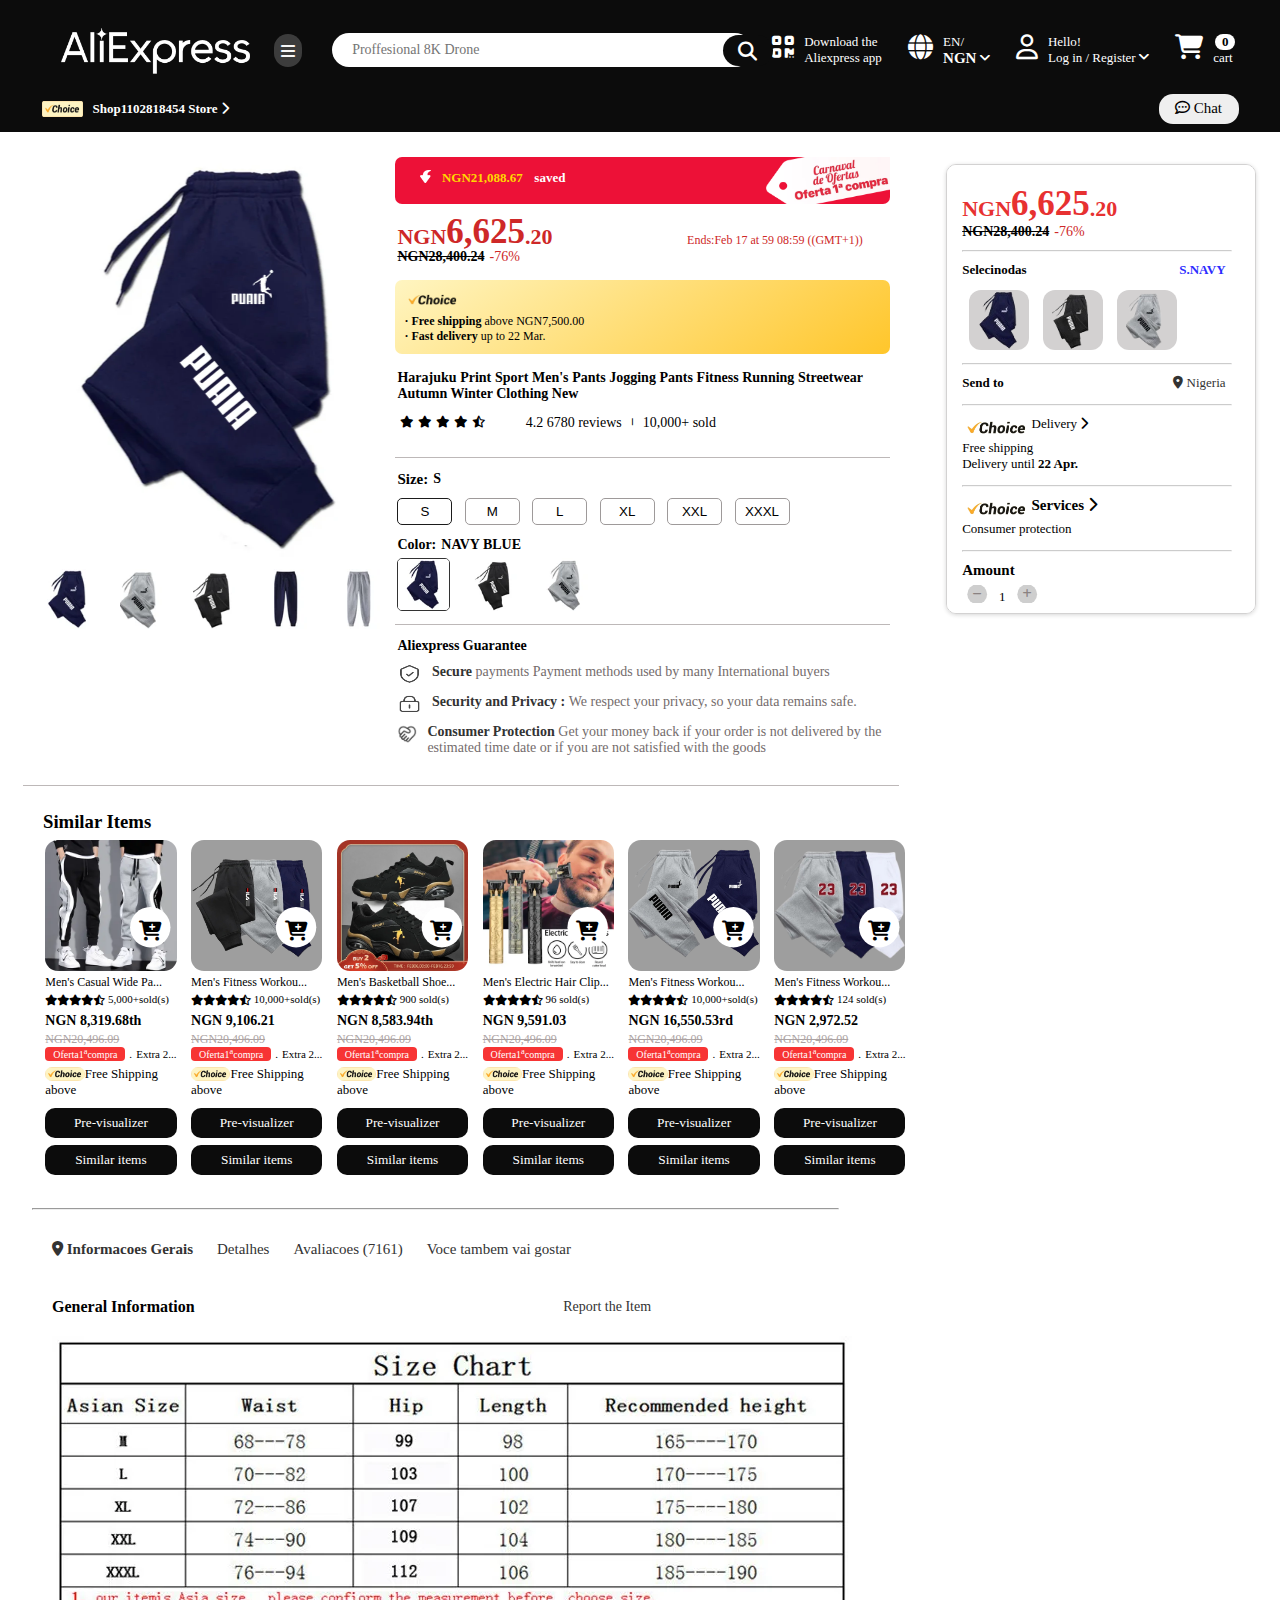
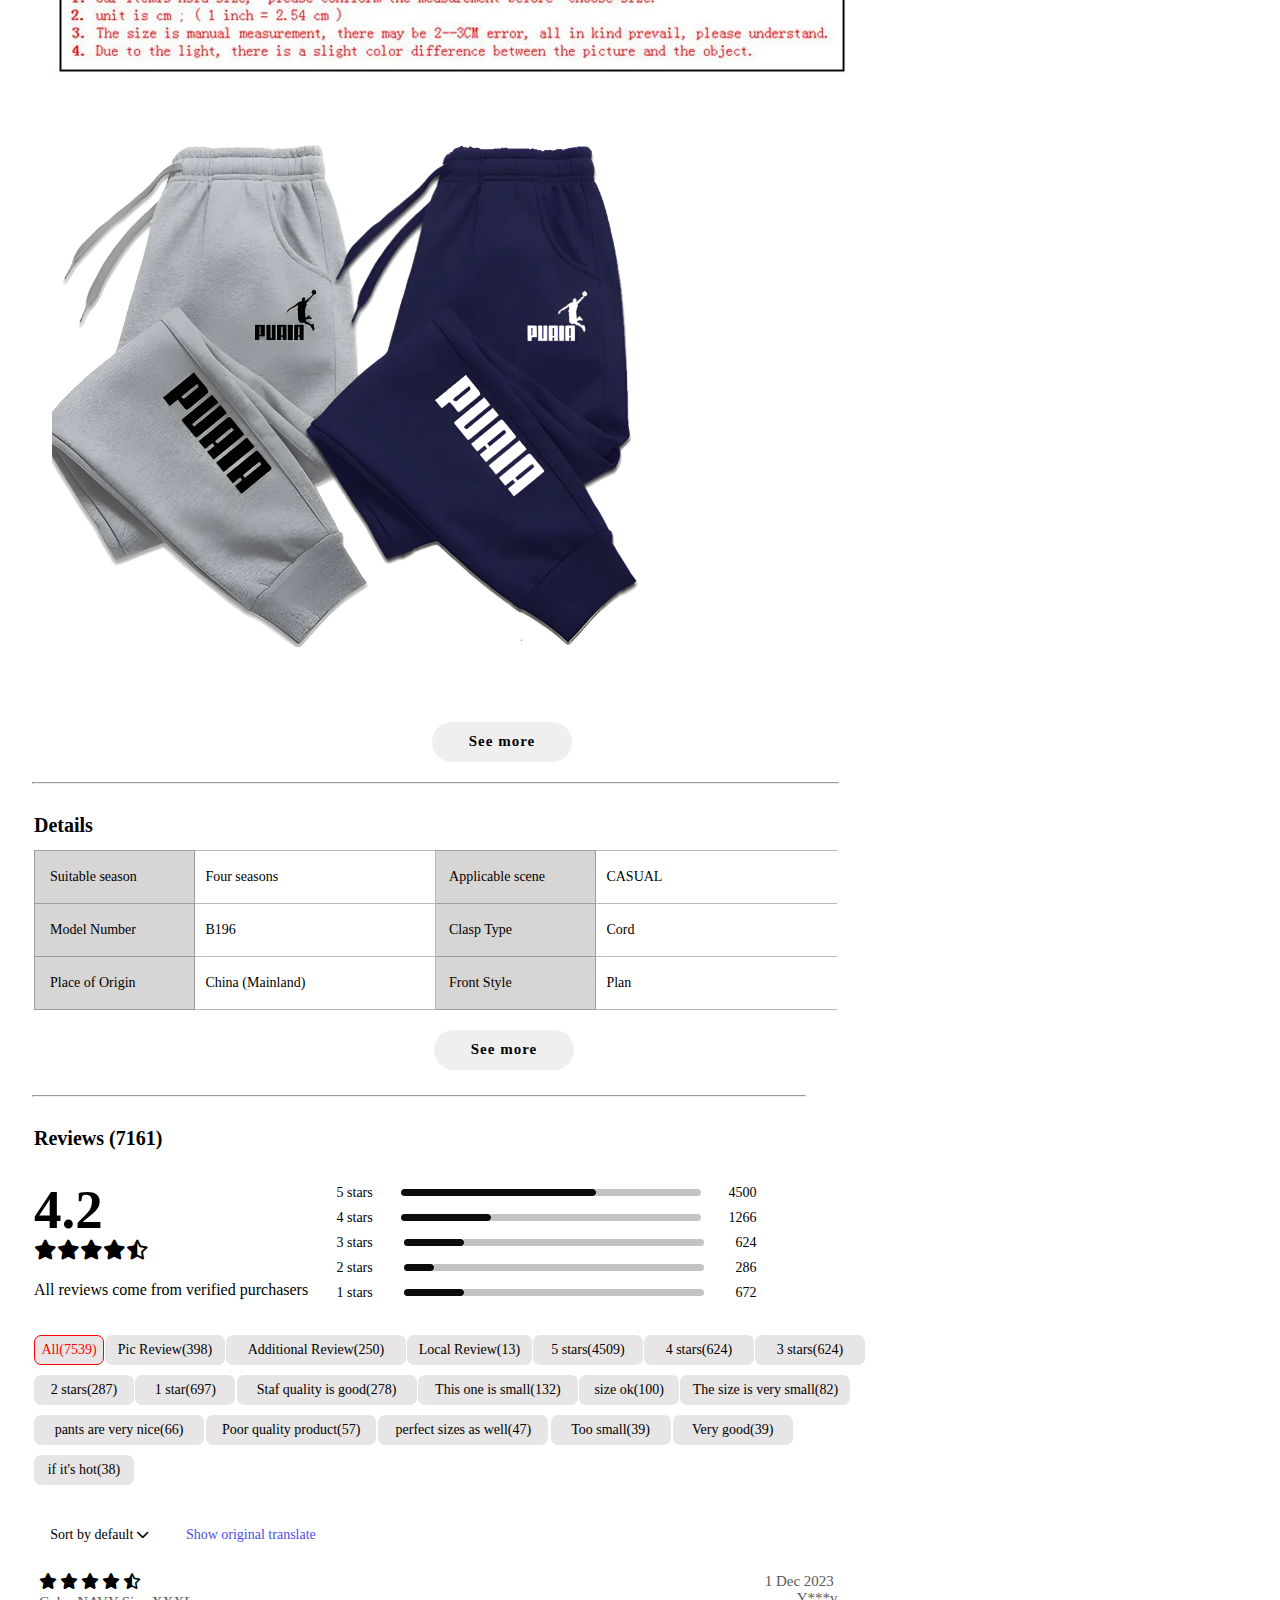
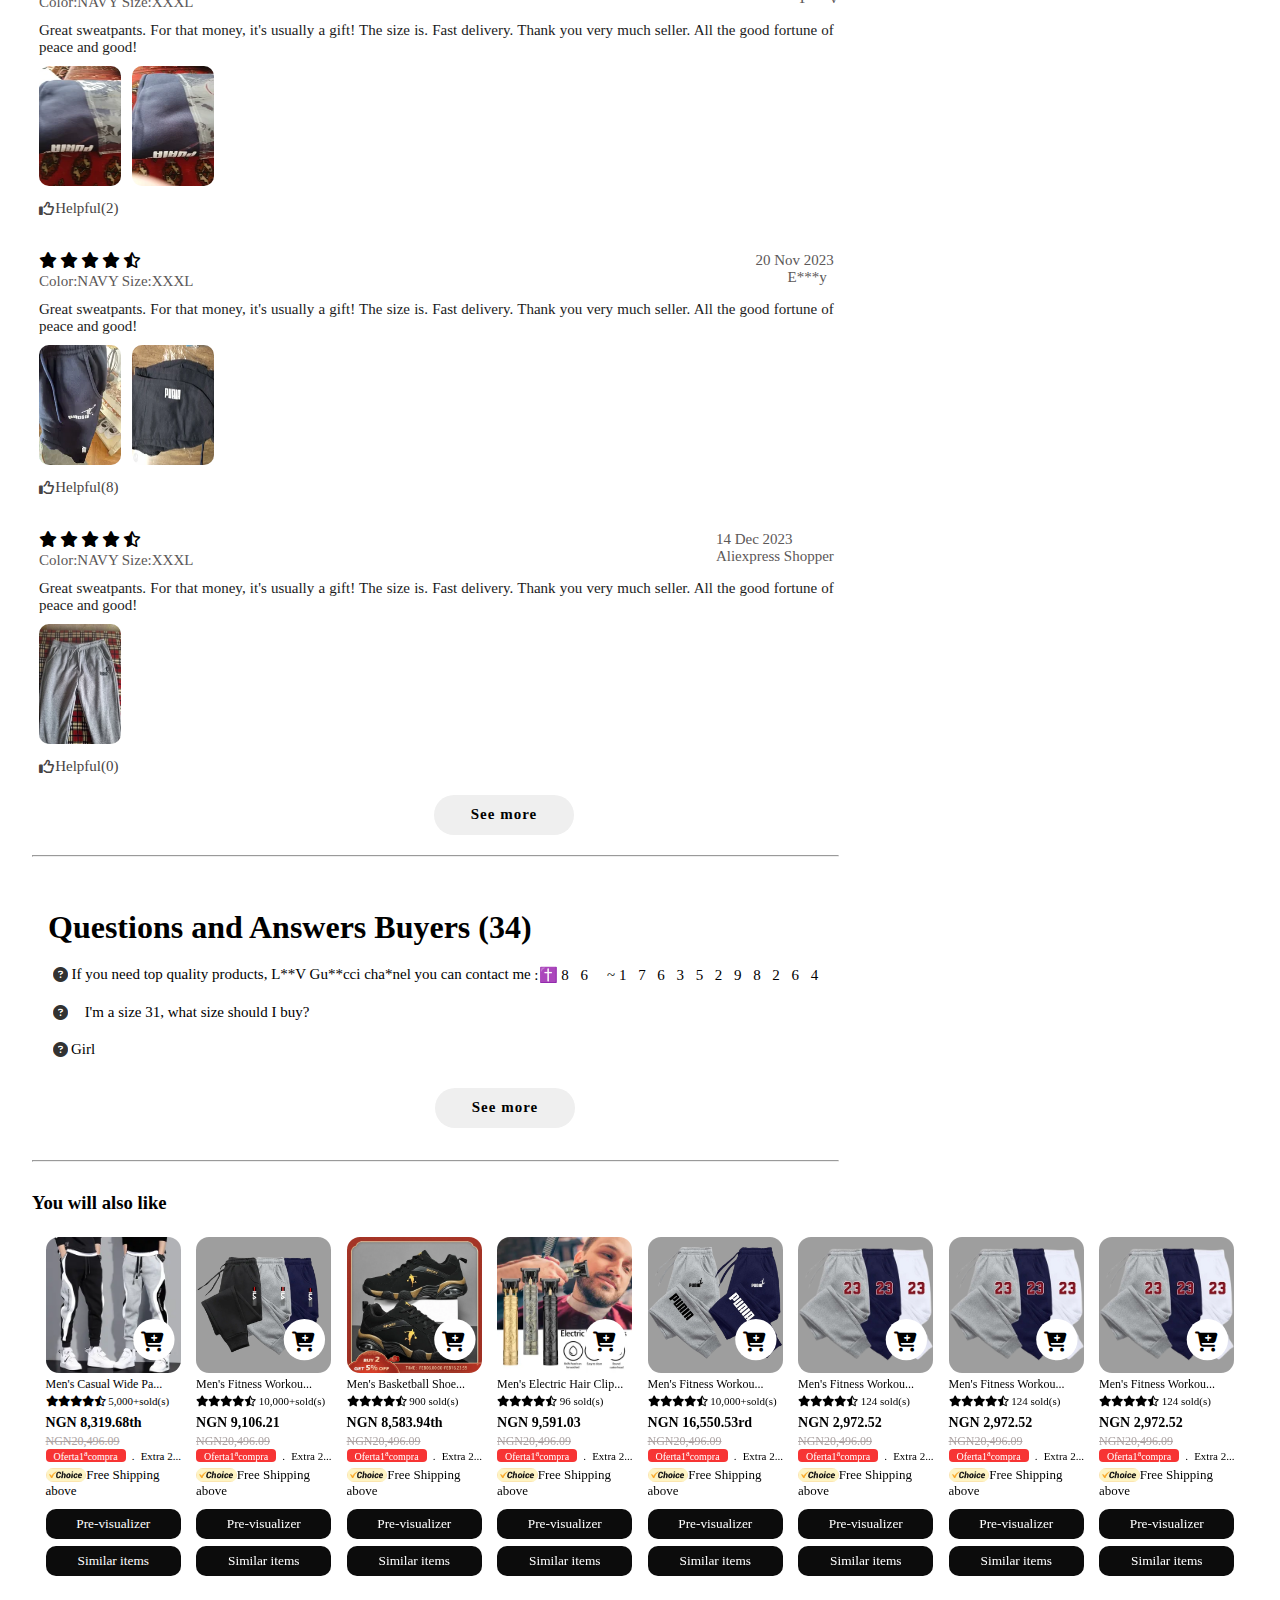
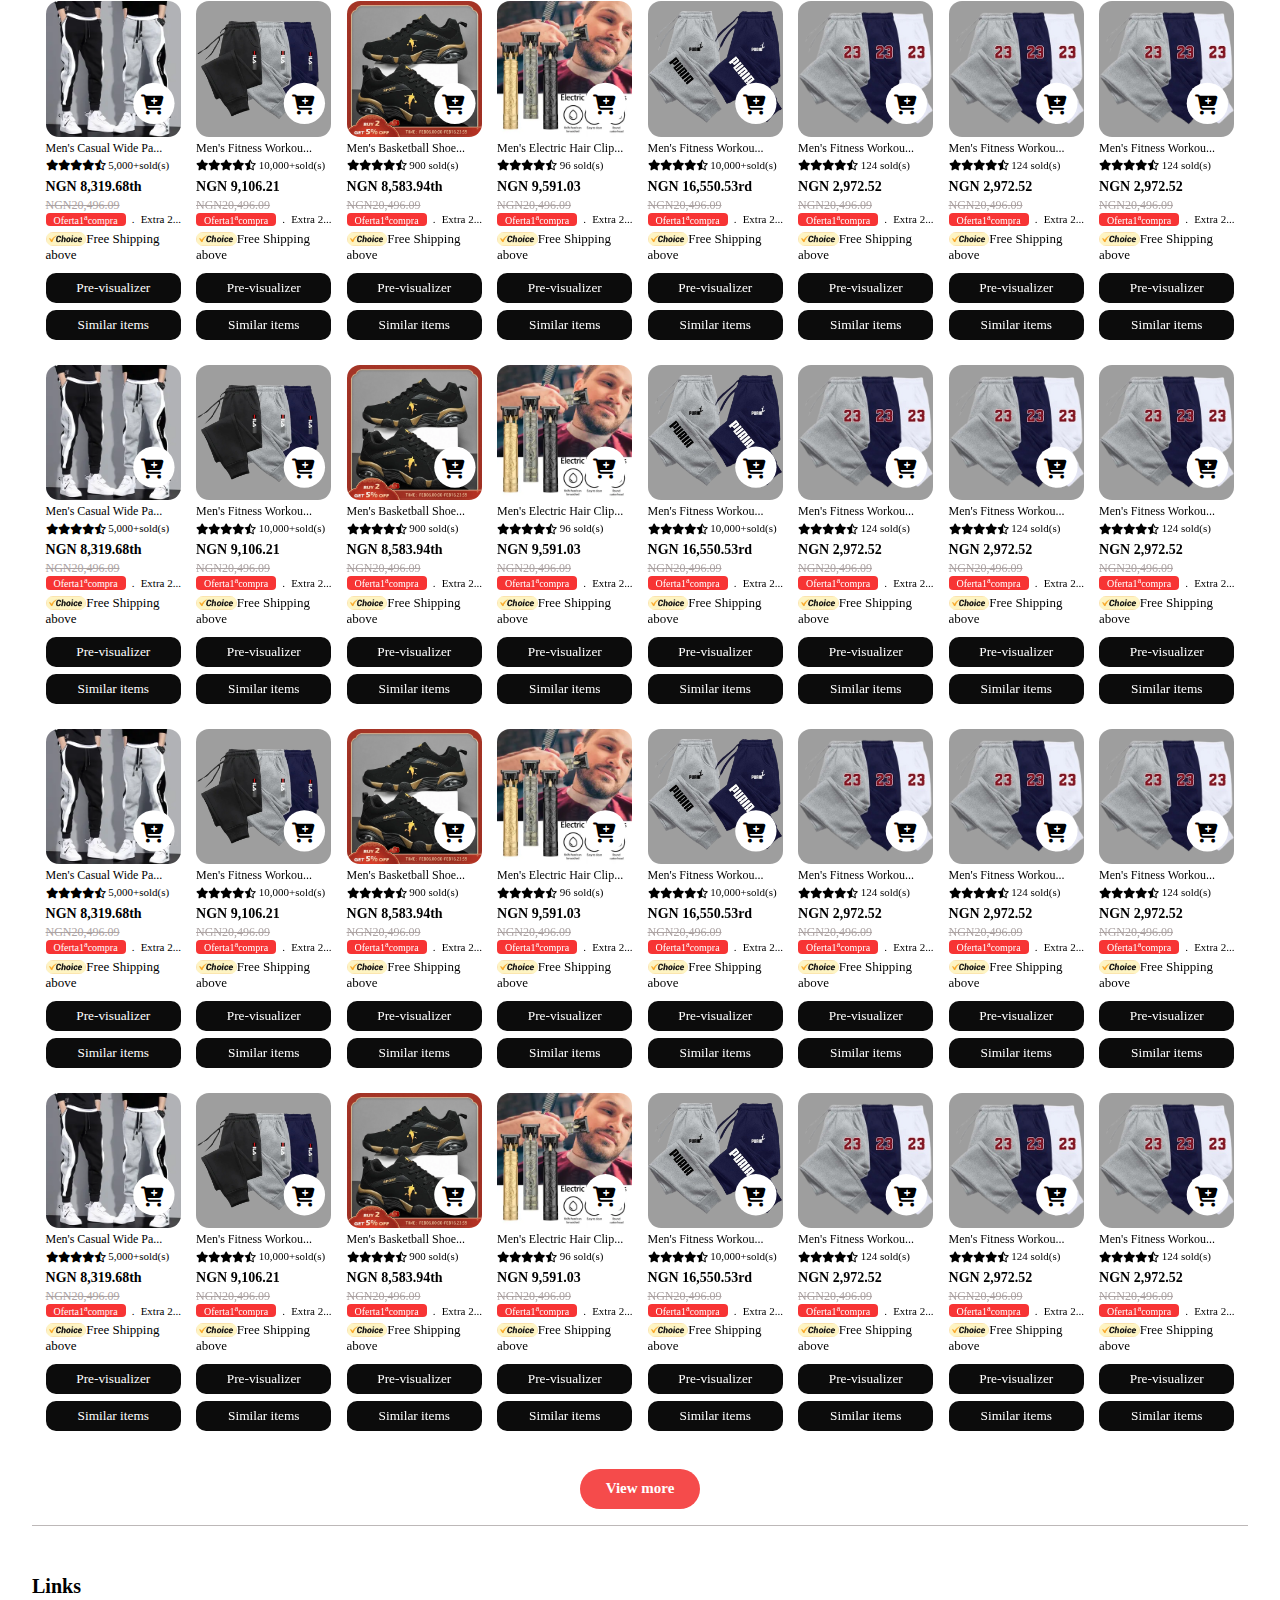
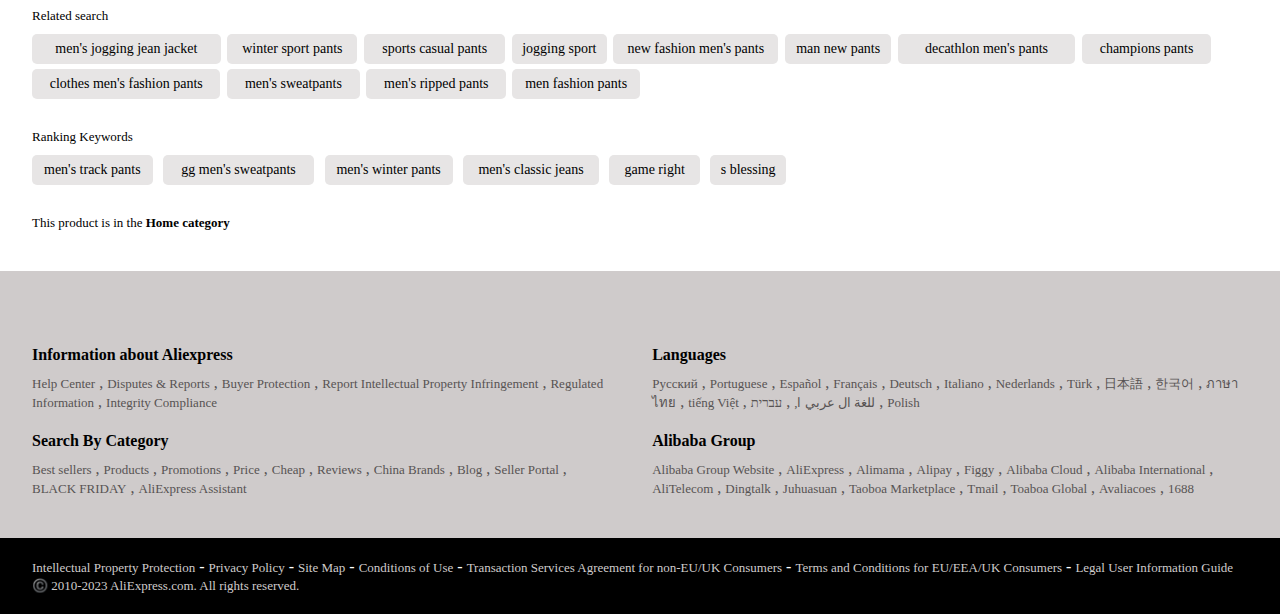
<file: product 1.html>
<!DOCTYPE html>
<html lang="en">

<head>
    <meta charset="UTF-8">
    <meta name="viewport" content="width=device-width, initial-scale=1.0">
    <title>Harajaku Print Sport Men's Pants, Joggind Pants, Fitness Running, Street Wear, Autumn, Winter Clothes, New -
        Aliexpress</title>

    <!-- fontawesome Css link  -->
    <link rel="stylesheet" href="../fontawesomeb/fontawesome-free-6.3.0-web/css/all.css">

    <!-- Local Css -->
    <link rel="stylesheet" href="./product 1.css">
</head>

<body>
    <div id="wrapper">
        <header>
            <div class="container">
                <div class="top-nav">
                    <div class="header-menu-search">
                        <a href="https://www.aliexpress.com"><img src="./assets/416x128.png" width="100%" alt=""></a>

                        <div class="menu">
                            <i class="fa-solid fa-bars"></i>
                        </div>

                        <div class="search">
                            <form action="#">
                                <input type="search" placeholder="Proffesional 8K Drone">
                            </form>

                            <div class="search-icon">
                                <i class="fa-solid fa-magnifying-glass"></i>
                            </div>
                        </div>
                    </div>

                    <div class="top-nav-menu">
                        <div class="contain">
                            <div class="li-icon"><i class="fa-solid fa-qrcode"></i></div>
                            <div class="li-txt">Download the <br> Aliexpress app</div>
                        </div>

                        <div class="contain">
                            <div class="li-icon"><i class="fa-solid fa-globe"></i></div>
                            <div class="li-txt">EN/<br> <b style="font-size: 15px;">NGN</b> <i
                                    class="fa-solid fa-angle-down"></i></div>
                        </div>

                        <div class="contain">
                            <div class="li-icon"><i class="fa-regular fa-user"></i></div>
                            <div class="li-txt">Hello! <br> Log in / Register <i class="fa-solid fa-angle-down"></i>
                            </div>
                        </div>

                        <div class="contain">
                            <div class="li-icon"><i class="fa-solid fa-cart-shopping"></i></div>
                            <div class="li-txt">
                                <div class="nos">
                                    <p>0</p>
                                </div>
                                <p>cart</p>
                            </div>
                        </div>
                    </div>
                </div>
            </div>
        </header>

        <div class="head2">
            <div class="container">
                <div class="top-nav2">
                    <div class="pic-nos">
                        <img src="./assets/276x96.png_.webp" width="41px" alt="">

                        <div class="nos">
                            Shop1102818454 Store <i class="fa-solid fa-chevron-right"> </i>
                        </div>
                    </div>

                    <div class="btn1">
                        <button>
                            <i class="fa-regular fa-comment-dots"></i> Chat
                        </button>
                    </div>
                </div>
            </div>
        </div>

        <div class="left-right">
            <div class="left">
                <section class="content1">
                    <div class="wrap flex">
                        <div class="right-side-bar">
                            <div class="rs-content1">
                                <div id="img-container">
                                    <div id="bg-pics">

                                    </div>
                                </div>
                                <div id="back-frem">
                                    <div class="back-change" onmouseover="background1()">
                                        <img src="./assets/cal-as-2.webp" alt="">
                                    </div>
                                    <div class="back-change" onmouseover="background2()">
                                        <img src="./assets/cal-as-3.webp" alt="">
                                    </div>
                                    <div class="back-change" onmouseover="background3()">
                                        <img src="./assets/Cal-as-masculinas-Harajuku-Print-Sport-cal-as-de-jogging-Fitness-Running-Streetwear-outono-roupas-de.jpg_80x80.jpg_ (1).webp"
                                            alt="">
                                    </div>
                                    <div class="back-change" onmouseover="background4()">
                                        <img src="./assets/Cal-as-masculinas-Harajuku-Print-Sport-cal-as-de-jogging-Fitness-Running-Streetwear-outono-roupas-de.jpg_80x80.jpg_ (3).webp"
                                            alt="">
                                    </div>
                                    <div class="back-change" onmouseover="background5()">
                                        <img src="./assets/Cal-as-masculinas-Harajuku-Print-Sport-cal-as-de-jogging-Fitness-Running-Streetwear-outono-roupas-de.jpg_80x80.jpg_ (4).webp"
                                            alt="">
                                    </div>

                                </div>
                            </div>

                            <div class="rs-content2">
                                <div class="block1">
                                    <div class="bk-content1">
                                        <div class="icon-txt">
                                            <img src="./assets/38x60.webp" alt="">
                                            <div class="nos1">NGN21,088.67</div>
                                            <div class="txt1">saved</div>
                                        </div>
                                        <div class="tag-img">
                                            <img src="./assets/380x144.png_.webp" alt="">
                                        </div>
                                    </div>

                                    <div class="bk-content2">
                                        <div class="price-content">
                                            <div class="pc1">
                                                <p style="font-size: 22px; font-weight: 700; color: rgb(206, 40, 40);">
                                                    NGN
                                                </p>
                                                <p
                                                    style="font-size: 35px; font-weight: 700; color: rgb(206, 40, 40); position: relative; bottom: 12px;">
                                                    6,625</p>
                                                <p style="font-size: 22px; font-weight: 700; color: rgb(206, 40, 40);">
                                                    .20
                                                </p>
                                            </div>
                                            <div class="pc2">
                                                <del style="font-size: 14px; font-weight: 650;">NGN28,400.24</del>
                                                <p style="color: rgb(206, 40, 40); margin-left: 5px; font-size: 14px;">
                                                    -76%
                                                </p>
                                            </div>
                                        </div>

                                        <div class="time-content">
                                            <p style="color: rgb(206, 40, 40); margin-left: 5px; font-size: 12px;">
                                                Ends:Feb
                                                17
                                                at 59 08:59 ((GMT+1))</p>
                                        </div>
                                    </div>

                                    <div class="bk-content3">
                                        <img src="./assets/276x96.png_-removebg-preview.png" width="12% " alt="">
                                        <div class="logis1"> <b>· Free shipping</b> above NGN7,500.00</div>
                                        <div class="logis1"> <b>· Fast delivery</b> up to 22 Mar.</div>
                                    </div>

                                    <div class="bk-content4">
                                        <div class="item-name">Harajuku Print Sport Men's Pants Jogging Pants Fitness
                                            Running
                                            Streetwear Autumn Winter Clothing New
                                        </div>

                                        <div class="ratings">
                                            <div class="star">
                                                <i class="fa-solid fa-star"></i>
                                                <i class="fa-solid fa-star"></i>
                                                <i class="fa-solid fa-star"></i>
                                                <i class="fa-solid fa-star"></i>
                                                <i class="fa-regular fa-star-half-stroke"></i>
                                            </div>

                                            <div class="review">
                                                4.2 6780 reviews ౹ 10,000+ sold
                                            </div>
                                        </div>
                                    </div>
                                </div>
                                <div class="block2">
                                    <div class="size">Size: <p id="size-change">S</p>
                                    </div>
                                    <div class="block2-btns">
                                        <button onclick="change1()">S</button>
                                        <button onclick="change2()">M</button>
                                        <button onclick="change3()">L</button>
                                        <button onclick="change4()">XL</button>
                                        <button onclick="change5()">XXL</button>
                                        <button onclick="change6()">XXXL</button>
                                    </div>
                                    <div class="color">Color: <p id="color-change">NAVY BLUE</p>
                                    </div>
                                    <div class="block2-imgs">
                                        <img src="./assets/Cal-as-masculinas-Harajuku-Print-Sport-cal-as-de-jogging-Fitness-Running-Streetwear-outono-roupas-de.jpg_80x80.jpg_ (2).webp"
                                            onclick="color1()" alt="">
                                        <img src="./assets/Cal-as-masculinas-Harajuku-Print-Sport-cal-as-de-jogging-Fitness-Running-Streetwear-outono-roupas-de.jpg_80x80.jpg_ (1).webp"
                                            onclick="color2()" alt="">
                                        <img src="./assets/cal-as-3.webp" onclick="color3()" alt="">
                                    </div>
                                </div>
                                <div class="block3">
                                    <div class="sub-head">Aliexpress Guarantee </div>
                                    <div class="secure-icontxt">
                                        <img src="./assets/48x48.png_ (1).webp" alt="">
                                        <a href="#"><b style="color: #333;">Secure</b> payments Payment methods used by
                                            many
                                            International buyers</a>
                                    </div>

                                    <div class="secure-icontxt">
                                        <img src="./assets/48x48.png_.webp" alt="">
                                        <a href="#"><b style="color: #333;">Security and Privacy : </b> We respect your
                                            privacy,
                                            so your data remains safe.</a>
                                    </div>

                                    <div class="secure-icontxt">
                                        <img src="./assets/48x48.png_ (2).webp" alt="">
                                        <a href="#"><b style="color: #333;">Consumer Protection </b> Get your money back
                                            if
                                            your
                                            order is not delivered by the estimated time date or if you are not
                                            satisfied
                                            with
                                            the goods</a>
                                    </div>
                                </div>
                            </div>
                        </div>
                    </div>
                </section>

                <section class="content2">
                    <div class="wrap2">
                        <div class="box-row-content">
                            <h3 style="margin-left: 5px;">Similar Items</h3>

                            <div class="row sixcolflex">
                                <div class="col-md-2 ">
                                    <div class="borderlength">
                                        <div class="miniwrap">
                                            <div class="cart-icon">
                                                <i class="fa-solid fa-cart-plus"></i>
                                            </div>
                                            <img src="./assets/Autumn-Men-s-Wide-Loose-Casual-Pants-Mens-Patchwork-Nine-point-Sports-Elastic-Rope-Breathable-Tie.jpg_350x350xz.jpg_.webp"
                                                alt="">
                                            <h3>Men's Casual Wide Pa...</h3>
                                            <div class="star">
                                                <i class="fa-solid fa-star"></i>
                                                <i class="fa-solid fa-star"></i>
                                                <i class="fa-solid fa-star"></i>
                                                <i class="fa-solid fa-star"></i>
                                                <i class="fa-regular fa-star-half-stroke"></i>
                                                &nbsp;
                                                <p>5,000+sold(s)</p>
                                            </div>
                                            <h4>NGN 8,319.68th</h4>
                                            <p id="price-nos"><del>NGN20,496.09</del></p>
                                            <div class="tagg">
                                                <div class="tagg-A">Oferta1<sup>a</sup>compra</div>
                                                <p>.</p>
                                                <p>Extra 2...</p>
                                            </div>
                                            <div class="choice">
                                                <img src="./assets/276x96.png_.webp" alt="">
                                                Free Shipping
                                            </div>
                                            <p style="font-size: 13px;">above</p>
                                            <div class="min-btns">
                                                <button>Pre-visualizer</button>
                                                <button>Similar items</button>
                                            </div>
                                        </div>
                                    </div>

                                </div>

                                <div class="col-md-2">
                                    <div class="miniwrap">
                                        <div class="cart-icon">
                                            <i class="fa-solid fa-cart-plus"></i>
                                        </div>
                                        <img src="./assets/Marca-de-treino-de-fitness-masculina-cal-a-esportiva-de-algod-o-masculina-cal-a-de.jpg_-removebg-preview.png             "
                                            alt="">
                                        <h3>Men's Fitness Workou...</h3>
                                        <div class="star">
                                            <i class="fa-solid fa-star"></i>
                                            <i class="fa-solid fa-star"></i>
                                            <i class="fa-solid fa-star"></i>
                                            <i class="fa-solid fa-star"></i>
                                            <i class="fa-regular fa-star-half-stroke"></i>
                                            &nbsp;
                                            <p>10,000+sold(s)</p>
                                        </div>
                                        <h4>NGN 9,106.21</h4>
                                        <p id="price-nos"><del>NGN20,496.09</del></p>
                                        <div class="tagg">
                                            <div class="tagg-A">Oferta1<sup>a</sup>compra</div>
                                            <p>.</p>
                                            <p>Extra 2...</p>
                                        </div>
                                        <div class="choice">
                                            <img src="./assets/276x96.png_.webp" alt="">
                                            Free Shipping
                                        </div>
                                        <p style="font-size: 13px;">above</p>
                                        <div class="min-btns">
                                            <button>Pre-visualizer</button>
                                            <button>Similar items</button>
                                        </div>
                                    </div>
                                </div>

                                <div class="col-md-2">
                                    <div class="miniwrap">
                                        <div class="cart-icon">
                                            <i class="fa-solid fa-cart-plus"></i>
                                        </div>
                                        <img src="./assets/T-nis-de-basquete-masculino-almofada-antiderrapante-esportes-fitness-treinamento-masculino-botas-de-basquete-t-nis.jpg_.webp"
                                            alt="">
                                        <h3>Men's Basketball Shoe...</h3>
                                        <div class="star">
                                            <i class="fa-solid fa-star"></i>
                                            <i class="fa-solid fa-star"></i>
                                            <i class="fa-solid fa-star"></i>
                                            <i class="fa-solid fa-star"></i>
                                            <i class="fa-regular fa-star-half-stroke"></i>
                                            &nbsp;
                                            <p>900 sold(s)</p>
                                        </div>
                                        <h4>NGN 8,583.94th</h4>
                                        <p id="price-nos"><del>NGN20,496.09</del></p>
                                        <div class="tagg">
                                            <div class="tagg-A">Oferta1<sup>a</sup>compra</div>
                                            <p>.</p>
                                            <p>Extra 2...</p>
                                        </div>
                                        <div class="choice">
                                            <img src="./assets/276x96.png_.webp" alt="">
                                            Free Shipping
                                        </div>
                                        <p style="font-size: 13px;">above</p>
                                        <div class="min-btns">
                                            <button>Pre-visualizer</button>
                                            <button>Similar items</button>
                                        </div>
                                    </div>
                                </div>
                                <div class="col-md-2">
                                    <div class="miniwrap">
                                        <div class="cart-icon">
                                            <i class="fa-solid fa-cart-plus"></i>
                                        </div>
                                        <img src="./assets/Vintage-T9-Electric-Hair-Cutting-Machine-Hair-Clipper-Professional-Men-Shaver-Rechargeable-Barber-Trimmer-for-Men.jpg_350x350xz.jpg_.webp"
                                            alt="">
                                        <h3>Men's Electric Hair Clip...</h3>
                                        <div class="star">
                                            <i class="fa-solid fa-star"></i>
                                            <i class="fa-solid fa-star"></i>
                                            <i class="fa-solid fa-star"></i>
                                            <i class="fa-solid fa-star"></i>
                                            <i class="fa-regular fa-star-half-stroke"></i>
                                            &nbsp;
                                            <p>96 sold(s)</p>
                                        </div>
                                        <h4>NGN 9,591.03</h4>
                                        <p id="price-nos"><del>NGN20,496.09</del></p>
                                        <div class="tagg">
                                            <div class="tagg-A">Oferta1<sup>a</sup>compra</div>
                                            <p>.</p>
                                            <p>Extra 2...</p>
                                        </div>
                                        <div class="choice">
                                            <img src="./assets/276x96.png_.webp" alt="">
                                            Free Shipping
                                        </div>
                                        <p style="font-size: 13px;">above</p>
                                        <div class="min-btns">
                                            <button>Pre-visualizer</button>
                                            <button>Similar items</button>
                                        </div>
                                    </div>
                                </div>
                                <div class="col-md-2">
                                    <div class="miniwrap">
                                        <div class="cart-icon">
                                            <i class="fa-solid fa-cart-plus"></i>
                                        </div>
                                        <img src="./assets/grey.bg.png" alt="">
                                        <h3>Men's Fitness Workou...</h3>
                                        <div class="star">
                                            <i class="fa-solid fa-star"></i>
                                            <i class="fa-solid fa-star"></i>
                                            <i class="fa-solid fa-star"></i>
                                            <i class="fa-solid fa-star"></i>
                                            <i class="fa-regular fa-star-half-stroke"></i>
                                            &nbsp;
                                            <p>10,000+sold(s)</p>
                                        </div>
                                        <h4>NGN 16,550.53rd</h4>
                                        <p id="price-nos"><del>NGN20,496.09</del></p>
                                        <div class="tagg">
                                            <div class="tagg-A">Oferta1<sup>a</sup>compra</div>
                                            <p>.</p>
                                            <p>Extra 2...</p>
                                        </div>
                                        <div class="choice">
                                            <img src="./assets/276x96.png_.webp" alt="">
                                            Free Shipping
                                        </div>
                                        <p style="font-size: 13px;">above</p>
                                        <div class="min-btns">
                                            <button>Pre-visualizer</button>
                                            <button>Similar items</button>
                                        </div>
                                    </div>
                                </div>

                                <div class="col-md-2">
                                    <div class="miniwrap">
                                        <div class="cart-icon">
                                            <i class="fa-solid fa-cart-plus"></i>
                                        </div>
                                        <img src="./assets/Men-s-Luxury-Print-Fleece-Sweatpants-Warm-Jogging-Pants-Multiple-PacksMale-Outdoor-Trousers-Straight-Trouse-New.jpg_350x350xz.jpg_-removebg-preview.png"
                                            alt="">
                                        <h3>Men's Fitness Workou...</h3>
                                        <div class="star">
                                            <i class="fa-solid fa-star"></i>
                                            <i class="fa-solid fa-star"></i>
                                            <i class="fa-solid fa-star"></i>
                                            <i class="fa-solid fa-star"></i>
                                            <i class="fa-regular fa-star-half-stroke"></i>
                                            &nbsp;
                                            <p>124 sold(s)</p>
                                        </div>
                                        <h4>NGN 2,972.52</h4>
                                        <p id="price-nos"><del>NGN20,496.09</del></p>
                                        <div class="tagg">
                                            <div class="tagg-A">Oferta1<sup>a</sup>compra</div>
                                            <p>.</p>
                                            <p>Extra 2...</p>
                                        </div>
                                        <div class="choice">
                                            <img src="./assets/276x96.png_.webp" alt="">
                                            Free Shipping
                                        </div>
                                        <p style="font-size: 13px;">above</p>
                                        <div class="min-btns">
                                            <button>Pre-visualizer</button>
                                            <button>Similar items</button>
                                        </div>
                                    </div>
                                </div>
                            </div>
                        </div>

                        <hr style="width: 120%; margin-top: 10px;" />

                        <div class="size-details">
                            <div class="head3">
                                <nav>
                                    <ul>
                                        <li><a href="#"><i class="fa-solid fa-location-dot"></i> Informacoes Gerais</a>
                                        </li>
                                        <li><a href="#">Detalhes</a></li>
                                        <li><a href="#">Avaliacoes (7161)</a></li>
                                        <li><a href="#">Voce tambem vai gostar</a></li>
                                    </ul>
                                </nav>
                            </div>

                            <div class="sd-content-head">
                                <div class="headings">
                                    <h4>General Information</h4>
                                    <a href="#">Report the Item</a>
                                </div>
                            </div>

                            <div class="sd-content-imgs">
                                <img src="./assets/Se5849420f13a410ba87c8df6d1bdc63eD.jpg" alt="">
                                <img src="./assets/Se4d5247439754fbaa2916f2d94118d29j.png" width="95%" alt="">
                            </div>

                            <div class="sd-content-btn">
                                <button>See more</button>
                            </div>


                            <hr style="width: 120%; margin-top: 10px;" />

                            <div class="details2">
                                <h4>Details</h4>
                                <table>
                                    <tr>
                                        <td>Suitable season</td>
                                        <td>Four seasons</td>
                                        <td>Applicable scene</td>
                                        <td>CASUAL</td>
                                    </tr>
                                    <tr>
                                        <td>Model Number</td>
                                        <td>B196</td>
                                        <td>Clasp Type</td>
                                        <td>Cord</td>
                                    </tr>
                                    <tr>
                                        <td>Place of Origin</td>
                                        <td>China (Mainland)</td>
                                        <td>Front Style</td>
                                        <td>Plan</td>
                                    </tr>
                                </table>
                                <div class="details2-btn">
                                    <button>See more</button>
                                </div>
                            </div>

                            <hr style="width: 115%; margin-top: 15px;" />

                            <div class="star-ratings">
                                <h4>Reviews (7161)</h4>

                                <div class="star-graph">
                                    <div class="sg-nos">
                                        <h1>4.2</h1>

                                        <div class="star2">
                                            <i class="fa-solid fa-star"></i>
                                            <i class="fa-solid fa-star"></i>
                                            <i class="fa-solid fa-star"></i>
                                            <i class="fa-solid fa-star"></i>
                                            <i class="fa-regular fa-star-half-stroke"></i>
                                        </div>

                                        <p>All reviews come from verified purchasers</p>
                                    </div>

                                    <div class="sg-graph">
                                        <div class="ratings-scale">
                                            <p>5 stars</p>
                                            <div class="bg-divide">
                                                <div class="black"></div>
                                                <div class="grey"></div>
                                            </div>
                                            <p>4500</p>
                                        </div>

                                        <div class="ratings-scale">
                                            <p>4 stars</p>
                                            <div class="bg-divide">
                                                <div class="black1"></div>
                                                <div class="grey1"></div>
                                            </div>
                                            <p>1266</p>
                                        </div>

                                        <div class="ratings-scale">
                                            <p>3 stars</p>
                                            <div class="bg-divide">
                                                <div class="black2"></div>
                                                <div class="grey2"></div>
                                            </div>
                                            <p>624</p>
                                        </div>

                                        <div class="ratings-scale">
                                            <p>2 stars</p>
                                            <div class="bg-divide">
                                                <div class="black3"></div>
                                                <div class="grey3"></div>
                                            </div>
                                            <p>286</p>
                                        </div>

                                        <div class="ratings-scale">
                                            <p>1 stars</p>
                                            <div class="bg-divide">
                                                <div class="black4"></div>
                                                <div class="grey4"></div>
                                            </div>
                                            <p>672</p>
                                        </div>
                                    </div>
                                </div>

                                <div class="sr-group-btns">
                                    <div class="srb">
                                        <button>All(7539)</button>
                                        <button>Pic Review(398)</button>
                                        <button>Additional Review(250)</button>
                                        <button>Local Review(13)</button>
                                        <button>5 stars(4509)</button>
                                        <button>4 stars(624)</button>
                                        <button>3 stars(624)</button>
                                    </div>
                                    <div class="srb1">
                                        <button>2 stars(287)</button>
                                        <button>1 star(697)</button>
                                        <button>Staf quality is good(278)</button>
                                        <button>This one is small(132)</button>
                                        <button>size ok(100)</button>
                                        <button>The size is very small(82)</button>
                                    </div>
                                    <div class="srb2">
                                        <button>pants are very nice(66)</button>
                                        <button>Poor quality product(57)</button>
                                        <button>perfect sizes as well(47)</button>
                                        <button>Too small(39)</button>
                                        <button>Very good(39)</button>
                                    </div>
                                    <div class="srb3">
                                        <button>if it's hot(38)</button>
                                    </div>
                                </div>

                                <div class="sort-trans">
                                    <div class="sort-dropdown">
                                        <button id="dropbtn">Sort by default <i
                                                class="fa-solid fa-chevron-down"></i></button>
                                        <div class="dropdown-content" onclick="change()">
                                            <a href="#" id="dropbttn">Sort by latest</a>
                                        </div>
                                    </div>

                                    <div class="trans">
                                        <a href="#">Show original translate</a>
                                    </div>
                                </div>

                                <div class="review-box">
                                    <div class="rb-wrap">
                                        <div class="rate-color-date">
                                            <div class="rcd-1">
                                                <div class="star2">
                                                    <i class="fa-solid fa-star"></i>
                                                    <i class="fa-solid fa-star"></i>
                                                    <i class="fa-solid fa-star"></i>
                                                    <i class="fa-solid fa-star"></i>
                                                    <i class="fa-regular fa-star-half-stroke"></i>
                                                </div>

                                                <div class="rcd-1-a">
                                                    <p>Color:NAVY</p>
                                                    <p>Size:XXXL</p>
                                                </div>
                                            </div>

                                            <div class="rcd-2">
                                                <p>1 Dec 2023</p>
                                                <p style="position: relative; left: 32px;">Y***v</p>
                                            </div>
                                        </div>

                                        <p class="txta">Great sweatpants. For that money, it's usually a gift! The size
                                            is. Fast
                                            delivery. Thank
                                            you very much seller. All the good fortune of peace and good!</p>

                                        <div class="rb-imgs">
                                            <img src="./assets/A1105494193314798b2ab52586d2c8b98n.jpg_220x220.webp"
                                                alt="">
                                            <img src="./assets/A031545b291804cd59be07003f8e94d90P.jpg_220x220.webp"
                                                alt="">
                                        </div>

                                        <div class="react">
                                            <i class="fa-regular fa-thumbs-up"></i>
                                            <p>Helpful(2)</p>
                                        </div>
                                    </div>

                                    <div class="rb-wrap">
                                        <div class="rate-color-date">
                                            <div class="rcd-1">
                                                <div class="star2">
                                                    <i class="fa-solid fa-star"></i>
                                                    <i class="fa-solid fa-star"></i>
                                                    <i class="fa-solid fa-star"></i>
                                                    <i class="fa-solid fa-star"></i>
                                                    <i class="fa-regular fa-star-half-stroke"></i>
                                                </div>

                                                <div class="rcd-1-a">
                                                    <p>Color:NAVY</p>
                                                    <p>Size:XXXL</p>
                                                </div>
                                            </div>

                                            <div class="rcd-2">
                                                <p>20 Nov 2023</p>
                                                <p style="position: relative; left: 32px;">E***y</p>
                                            </div>
                                        </div>

                                        <p class="txta">Great sweatpants. For that money, it's usually a gift! The size
                                            is. Fast
                                            delivery. Thank
                                            you very much seller. All the good fortune of peace and good!</p>

                                        <div class="rb-imgs">
                                            <img src="./assets/Abf81e62bbed6466ba0b665d979594268r.jpg_220x220.jpg"
                                                alt="">
                                            <img src="./assets/Ace4abc0e2f0a42e78e852795ad95c0af8.jpg_220x220.webp"
                                                alt="">
                                        </div>

                                        <div class="react">
                                            <i class="fa-regular fa-thumbs-up"></i>
                                            <p>Helpful(8)</p>
                                        </div>
                                    </div>

                                    <div class="rb-wrap">
                                        <div class="rate-color-date">
                                            <div class="rcd-1">
                                                <div class="star2">
                                                    <i class="fa-solid fa-star"></i>
                                                    <i class="fa-solid fa-star"></i>
                                                    <i class="fa-solid fa-star"></i>
                                                    <i class="fa-solid fa-star"></i>
                                                    <i class="fa-regular fa-star-half-stroke"></i>
                                                </div>

                                                <div class="rcd-1-a">
                                                    <p>Color:NAVY</p>
                                                    <p>Size:XXXL</p>
                                                </div>
                                            </div>

                                            <div class="rcd-2">
                                                <p>14 Dec 2023</p>
                                                <p>Aliexpress Shopper</p>
                                            </div>
                                        </div>

                                        <p class="txta">Great sweatpants. For that money, it's usually a gift! The size
                                            is. Fast
                                            delivery. Thank
                                            you very much seller. All the good fortune of peace and good!</p>

                                        <div class="rb-imgs">
                                            <img src="./assets/Aa23b51dfee174f87aba34a6026f86318T.jpg_220x220.jpg"
                                                alt="">
                                        </div>

                                        <div class="react">
                                            <i class="fa-regular fa-thumbs-up"></i>
                                            <p>Helpful(0)</p>
                                        </div>
                                    </div>
                                </div>

                                <div class="details2-btn">
                                    <button>See more</button>
                                </div>
                            </div>

                            <hr style="width: 120%; margin-top: 10px;" />

                            <div class="blog">
                                <h1>Questions and Answers Buyers (34)</h1>

                                <nav>
                                    <ul>
                                        <li><i class="fa-solid fa-circle-question"></i>If you need top quality products,
                                            L**V
                                            Gu**cci cha*nel you can contact me <wha-tsapp>:✝️ 8⃣6⃣ ️ ️~
                                                ️1⃣7⃣6⃣3⃣5⃣2⃣9⃣8⃣2⃣6⃣4⃣
                                                ️</li>
                                        <li><i class="fa-solid fa-circle-question"></i>I'm a size 31, what size should I
                                            buy?
                                        </li>
                                        <li><i class="fa-solid fa-circle-question"></i>Girl</li>
                                    </ul>
                                </nav>

                                <div class="details3-btn">
                                    <button>See more</button>
                                </div>
                            </div>

                            <hr style="width: 120%; margin-top: -10px;" />
                        </div>
                    </div>
                </section>
            </div>

            <div class="wrap3">
                <div class="right">
                    <div class="inner-wrap">
                        <div class="itembox-price">
                            <div class="itbp-1">
                                <p style="font-size: 22px; font-weight: 700; color: rgb(231, 49, 49);">
                                    NGN
                                </p>
                                <p
                                    style="font-size: 35px; font-weight: 700; color: rgb(231, 49, 49); position: relative; bottom: 12px;">
                                    6,625</p>
                                <p style="font-size: 22px; font-weight: 700; color:rgb(231, 49, 49);">
                                    .20
                                </p>
                            </div>

                            <div class="itbp-1">
                                <del style="font-size: 14px; font-weight: 650;">NGN28,400.24</del>
                                <p style="color: rgb(206, 40, 40); margin-left: 5px; font-size: 14px;">
                                    -76%
                                </p>
                            </div>

                            <hr style="margin-top: 10px; width: 270px; opacity: 0.5;" />

                            <div class="select-color">
                                <p>Selecinodas</p>
                                <a href="#">S.NAVY</a>
                            </div>

                            <div class="block3-imgs">
                                <div class="bk3-bg-img">
                                    <img src="./assets/cal-as-5-removebg-preview.png" alt="">
                                </div>
                                <div class="bk3-bg-img">
                                    <img src="./assets/cal-as-4-removebg-preview.png" alt="">
                                </div>
                                <div class="bk3-bg-img">
                                    <img src="./assets/cal-as-3-removebg-preview.png">
                                </div>
                            </div>

                            <hr style="margin-top: 13px; width: 270px; opacity: 0.5;" />

                            <div class="select-color2">
                                <p>Send to</p>
                                <p class="locate"><i class="fa-solid fa-location-dot"></i> Nigeria</p>
                            </div>

                            <hr style="margin-top: 13px; width: 270px; opacity: 0.5;" />

                            <div class="prefer1">
                                <div class="img-deliv">
                                    <img src="./assets/276x96.png_-removebg-preview.png" alt="">
                                    <p>Delivery <i class="fa-solid fa-chevron-right"></i></p>
                                </div>
                                <p>Free shipping</p>
                                <p>Delivery until <b>22 Apr.</b></p>
                            </div>

                            <hr style="margin-top: 13px; width: 270px; opacity: 0.5;" />

                            <div class="prefer2">
                                <div class="img-deliv">
                                    <img src="./assets/276x96.png_-removebg-preview.png" alt="">
                                    <p>Services <i class="fa-solid fa-chevron-right"></i></p>
                                </div>

                                <p>Consumer protection</p>
                            </div>

                            <hr style="margin-top: 13px; width: 270px; opacity: 0.5;" />

                            <div class="amount-change">
                                <h3>Amount</h3>

                                <div class="signs">
                                    <div class="plus" onclick="add()"><i class="fa-solid fa-minus"></i></div>
                                    <p id=" ">1</p>
                                    <div class="Subtract" onclick="Sub()"><i class="fa-solid fa-plus"></i></div>
                                </div>

                                <p>1 piece maximum per customer</p>
                            </div>

                            <button class="itmp-btn1">Buy now</button>
                            <button class="itmp-btn2">Add to cart</button>

                            <div class="special-btns">
                                <button><i class="fa-solid fa-share-nodes"></i> <b>To share</b></button>
                                <button><i class="fa-regular fa-heart"></i></button>
                            </div>
                        </div>
                    </div>
                </div>
            </div>
        </div>

        <section class="bottom-cart">
            <div class="bc-wrap">
                <h3>You will also like</h3>

                <div class="box-row-content2">
                    <div class="row sixcolflex">
                        <div class="col-md-2">
                            <div class="miniwrap">
                                <div class="cart-icon">
                                    <i class="fa-solid fa-cart-plus"></i>
                                </div>
                                <img src="./assets/Autumn-Men-s-Wide-Loose-Casual-Pants-Mens-Patchwork-Nine-point-Sports-Elastic-Rope-Breathable-Tie.jpg_350x350xz.jpg_.webp"
                                    alt="">
                                <h3>Men's Casual Wide Pa...</h3>
                                <div class="star">
                                    <i class="fa-solid fa-star"></i>
                                    <i class="fa-solid fa-star"></i>
                                    <i class="fa-solid fa-star"></i>
                                    <i class="fa-solid fa-star"></i>
                                    <i class="fa-regular fa-star-half-stroke"></i>
                                    &nbsp;
                                    <p>5,000+sold(s)</p>
                                </div>
                                <h4>NGN 8,319.68th</h4>
                                <p id="price-nos"><del>NGN20,496.09</del></p>
                                <div class="tagg">
                                    <div class="tagg-A">Oferta1<sup>a</sup>compra</div>
                                    <p>.</p>
                                    <p>Extra 2...</p>
                                </div>
                                <div class="choice">
                                    <img src="./assets/276x96.png_.webp" alt="">
                                    Free Shipping
                                </div>
                                <p style="font-size: 13px;">above</p>
                                <div class="min-btns">
                                    <button>Pre-visualizer</button>
                                    <button>Similar items</button>
                                </div>
                            </div>
                        </div>

                        <div class="col-md-2">
                            <div class="miniwrap">
                                <div class="cart-icon">
                                    <i class="fa-solid fa-cart-plus"></i>
                                </div>
                                <img src="./assets/Marca-de-treino-de-fitness-masculina-cal-a-esportiva-de-algod-o-masculina-cal-a-de.jpg_-removebg-preview.png             "
                                    alt="">
                                <h3>Men's Fitness Workou...</h3>
                                <div class="star">
                                    <i class="fa-solid fa-star"></i>
                                    <i class="fa-solid fa-star"></i>
                                    <i class="fa-solid fa-star"></i>
                                    <i class="fa-solid fa-star"></i>
                                    <i class="fa-regular fa-star-half-stroke"></i>
                                    &nbsp;
                                    <p>10,000+sold(s)</p>
                                </div>
                                <h4>NGN 9,106.21</h4>
                                <p id="price-nos"><del>NGN20,496.09</del></p>
                                <div class="tagg">
                                    <div class="tagg-A">Oferta1<sup>a</sup>compra</div>
                                    <p>.</p>
                                    <p>Extra 2...</p>
                                </div>
                                <div class="choice">
                                    <img src="./assets/276x96.png_.webp" alt="">
                                    Free Shipping
                                </div>
                                <p style="font-size: 13px;">above</p>
                                <div class="min-btns">
                                    <button>Pre-visualizer</button>
                                    <button>Similar items</button>
                                </div>
                            </div>
                        </div>

                        <div class="col-md-2">
                            <div class="miniwrap">
                                <div class="cart-icon">
                                    <i class="fa-solid fa-cart-plus"></i>
                                </div>
                                <img src="./assets/T-nis-de-basquete-masculino-almofada-antiderrapante-esportes-fitness-treinamento-masculino-botas-de-basquete-t-nis.jpg_.webp"
                                    alt="">
                                <h3>Men's Basketball Shoe...</h3>
                                <div class="star">
                                    <i class="fa-solid fa-star"></i>
                                    <i class="fa-solid fa-star"></i>
                                    <i class="fa-solid fa-star"></i>
                                    <i class="fa-solid fa-star"></i>
                                    <i class="fa-regular fa-star-half-stroke"></i>
                                    &nbsp;
                                    <p>900 sold(s)</p>
                                </div>
                                <h4>NGN 8,583.94th</h4>
                                <p id="price-nos"><del>NGN20,496.09</del></p>
                                <div class="tagg">
                                    <div class="tagg-A">Oferta1<sup>a</sup>compra</div>
                                    <p>.</p>
                                    <p>Extra 2...</p>
                                </div>
                                <div class="choice">
                                    <img src="./assets/276x96.png_.webp" alt="">
                                    Free Shipping
                                </div>
                                <p style="font-size: 13px;">above</p>
                                <div class="min-btns">
                                    <button>Pre-visualizer</button>
                                    <button>Similar items</button>
                                </div>
                            </div>
                        </div>

                        <div class="col-md-2">
                            <div class="miniwrap">
                                <div class="cart-icon">
                                    <i class="fa-solid fa-cart-plus"></i>
                                </div>
                                <img src="./assets/Vintage-T9-Electric-Hair-Cutting-Machine-Hair-Clipper-Professional-Men-Shaver-Rechargeable-Barber-Trimmer-for-Men.jpg_350x350xz.jpg_.webp"
                                    alt="">
                                <h3>Men's Electric Hair Clip...</h3>
                                <div class="star">
                                    <i class="fa-solid fa-star"></i>
                                    <i class="fa-solid fa-star"></i>
                                    <i class="fa-solid fa-star"></i>
                                    <i class="fa-solid fa-star"></i>
                                    <i class="fa-regular fa-star-half-stroke"></i>
                                    &nbsp;
                                    <p>96 sold(s)</p>
                                </div>
                                <h4>NGN 9,591.03</h4>
                                <p id="price-nos"><del>NGN20,496.09</del></p>
                                <div class="tagg">
                                    <div class="tagg-A">Oferta1<sup>a</sup>compra</div>
                                    <p>.</p>
                                    <p>Extra 2...</p>
                                </div>
                                <div class="choice">
                                    <img src="./assets/276x96.png_.webp" alt="">
                                    Free Shipping
                                </div>
                                <p style="font-size: 13px;">above</p>
                                <div class="min-btns">
                                    <button>Pre-visualizer</button>
                                    <button>Similar items</button>
                                </div>
                            </div>
                        </div>

                        <div class="col-md-2">
                            <div class="miniwrap">
                                <div class="cart-icon">
                                    <i class="fa-solid fa-cart-plus"></i>
                                </div>
                                <img src="./assets/grey.bg.png" alt="">
                                <h3>Men's Fitness Workou...</h3>
                                <div class="star">
                                    <i class="fa-solid fa-star"></i>
                                    <i class="fa-solid fa-star"></i>
                                    <i class="fa-solid fa-star"></i>
                                    <i class="fa-solid fa-star"></i>
                                    <i class="fa-regular fa-star-half-stroke"></i>
                                    &nbsp;
                                    <p>10,000+sold(s)</p>
                                </div>
                                <h4>NGN 16,550.53rd</h4>
                                <p id="price-nos"><del>NGN20,496.09</del></p>
                                <div class="tagg">
                                    <div class="tagg-A">Oferta1<sup>a</sup>compra</div>
                                    <p>.</p>
                                    <p>Extra 2...</p>
                                </div>
                                <div class="choice">
                                    <img src="./assets/276x96.png_.webp" alt="">
                                    Free Shipping
                                </div>
                                <p style="font-size: 13px;">above</p>
                                <div class="min-btns">
                                    <button>Pre-visualizer</button>
                                    <button>Similar items</button>
                                </div>
                            </div>
                        </div>

                        <div class="col-md-2">
                            <div class="miniwrap">
                                <div class="cart-icon">
                                    <i class="fa-solid fa-cart-plus"></i>
                                </div>
                                <img src="./assets/Men-s-Luxury-Print-Fleece-Sweatpants-Warm-Jogging-Pants-Multiple-PacksMale-Outdoor-Trousers-Straight-Trouse-New.jpg_350x350xz.jpg_-removebg-preview.png"
                                    alt="">
                                <h3>Men's Fitness Workou...</h3>
                                <div class="star">
                                    <i class="fa-solid fa-star"></i>
                                    <i class="fa-solid fa-star"></i>
                                    <i class="fa-solid fa-star"></i>
                                    <i class="fa-solid fa-star"></i>
                                    <i class="fa-regular fa-star-half-stroke"></i>
                                    &nbsp;
                                    <p>124 sold(s)</p>
                                </div>
                                <h4>NGN 2,972.52</h4>
                                <p id="price-nos"><del>NGN20,496.09</del></p>
                                <div class="tagg">
                                    <div class="tagg-A">Oferta1<sup>a</sup>compra</div>
                                    <p>.</p>
                                    <p>Extra 2...</p>
                                </div>
                                <div class="choice">
                                    <img src="./assets/276x96.png_.webp" alt="">
                                    Free Shipping
                                </div>
                                <p style="font-size: 13px;">above</p>
                                <div class="min-btns">
                                    <button>Pre-visualizer</button>
                                    <button>Similar items</button>
                                </div>
                            </div>
                        </div>

                        <div class="col-md-2">
                            <div class="miniwrap">
                                <div class="cart-icon">
                                    <i class="fa-solid fa-cart-plus"></i>
                                </div>
                                <img src="./assets/Men-s-Luxury-Print-Fleece-Sweatpants-Warm-Jogging-Pants-Multiple-PacksMale-Outdoor-Trousers-Straight-Trouse-New.jpg_350x350xz.jpg_-removebg-preview.png"
                                    alt="">
                                <h3>Men's Fitness Workou...</h3>
                                <div class="star">
                                    <i class="fa-solid fa-star"></i>
                                    <i class="fa-solid fa-star"></i>
                                    <i class="fa-solid fa-star"></i>
                                    <i class="fa-solid fa-star"></i>
                                    <i class="fa-regular fa-star-half-stroke"></i>
                                    &nbsp;
                                    <p>124 sold(s)</p>
                                </div>
                                <h4>NGN 2,972.52</h4>
                                <p id="price-nos"><del>NGN20,496.09</del></p>
                                <div class="tagg">
                                    <div class="tagg-A">Oferta1<sup>a</sup>compra</div>
                                    <p>.</p>
                                    <p>Extra 2...</p>
                                </div>
                                <div class="choice">
                                    <img src="./assets/276x96.png_.webp" alt="">
                                    Free Shipping
                                </div>
                                <p style="font-size: 13px;">above</p>
                                <div class="min-btns">
                                    <button>Pre-visualizer</button>
                                    <button>Similar items</button>
                                </div>
                            </div>
                        </div>

                        <div class="col-md-2">
                            <div class="miniwrap">
                                <div class="cart-icon">
                                    <i class="fa-solid fa-cart-plus"></i>
                                </div>
                                <img src="./assets/Men-s-Luxury-Print-Fleece-Sweatpants-Warm-Jogging-Pants-Multiple-PacksMale-Outdoor-Trousers-Straight-Trouse-New.jpg_350x350xz.jpg_-removebg-preview.png"
                                    alt="">
                                <h3>Men's Fitness Workou...</h3>
                                <div class="star">
                                    <i class="fa-solid fa-star"></i>
                                    <i class="fa-solid fa-star"></i>
                                    <i class="fa-solid fa-star"></i>
                                    <i class="fa-solid fa-star"></i>
                                    <i class="fa-regular fa-star-half-stroke"></i>
                                    &nbsp;
                                    <p>124 sold(s)</p>
                                </div>
                                <h4>NGN 2,972.52</h4>
                                <p id="price-nos"><del>NGN20,496.09</del></p>
                                <div class="tagg">
                                    <div class="tagg-A">Oferta1<sup>a</sup>compra</div>
                                    <p>.</p>
                                    <p>Extra 2...</p>
                                </div>
                                <div class="choice">
                                    <img src="./assets/276x96.png_.webp" alt="">
                                    Free Shipping
                                </div>
                                <p style="font-size: 13px;">above</p>
                                <div class="min-btns">
                                    <button>Pre-visualizer</button>
                                    <button>Similar items</button>
                                </div>
                            </div>
                        </div>
                    </div>

                    <div class="row2 sixcolflex">
                        <div class="col-md-2">
                            <div class="miniwrap">
                                <div class="cart-icon">
                                    <i class="fa-solid fa-cart-plus"></i>
                                </div>
                                <img src="./assets/Autumn-Men-s-Wide-Loose-Casual-Pants-Mens-Patchwork-Nine-point-Sports-Elastic-Rope-Breathable-Tie.jpg_350x350xz.jpg_.webp"
                                    alt="">
                                <h3>Men's Casual Wide Pa...</h3>
                                <div class="star">
                                    <i class="fa-solid fa-star"></i>
                                    <i class="fa-solid fa-star"></i>
                                    <i class="fa-solid fa-star"></i>
                                    <i class="fa-solid fa-star"></i>
                                    <i class="fa-regular fa-star-half-stroke"></i>
                                    &nbsp;
                                    <p>5,000+sold(s)</p>
                                </div>
                                <h4>NGN 8,319.68th</h4>
                                <p id="price-nos"><del>NGN20,496.09</del></p>
                                <div class="tagg">
                                    <div class="tagg-A">Oferta1<sup>a</sup>compra</div>
                                    <p>.</p>
                                    <p>Extra 2...</p>
                                </div>
                                <div class="choice">
                                    <img src="./assets/276x96.png_.webp" alt="">
                                    Free Shipping
                                </div>
                                <p style="font-size: 13px;">above</p>
                                <div class="min-btns">
                                    <button>Pre-visualizer</button>
                                    <button>Similar items</button>
                                </div>
                            </div>
                        </div>

                        <div class="col-md-2">
                            <div class="miniwrap">
                                <div class="cart-icon">
                                    <i class="fa-solid fa-cart-plus"></i>
                                </div>
                                <img src="./assets/Marca-de-treino-de-fitness-masculina-cal-a-esportiva-de-algod-o-masculina-cal-a-de.jpg_-removebg-preview.png             "
                                    alt="">
                                <h3>Men's Fitness Workou...</h3>
                                <div class="star">
                                    <i class="fa-solid fa-star"></i>
                                    <i class="fa-solid fa-star"></i>
                                    <i class="fa-solid fa-star"></i>
                                    <i class="fa-solid fa-star"></i>
                                    <i class="fa-regular fa-star-half-stroke"></i>
                                    &nbsp;
                                    <p>10,000+sold(s)</p>
                                </div>
                                <h4>NGN 9,106.21</h4>
                                <p id="price-nos"><del>NGN20,496.09</del></p>
                                <div class="tagg">
                                    <div class="tagg-A">Oferta1<sup>a</sup>compra</div>
                                    <p>.</p>
                                    <p>Extra 2...</p>
                                </div>
                                <div class="choice">
                                    <img src="./assets/276x96.png_.webp" alt="">
                                    Free Shipping
                                </div>
                                <p style="font-size: 13px;">above</p>
                                <div class="min-btns">
                                    <button>Pre-visualizer</button>
                                    <button>Similar items</button>
                                </div>
                            </div>
                        </div>

                        <div class="col-md-2">
                            <div class="miniwrap">
                                <div class="cart-icon">
                                    <i class="fa-solid fa-cart-plus"></i>
                                </div>
                                <img src="./assets/T-nis-de-basquete-masculino-almofada-antiderrapante-esportes-fitness-treinamento-masculino-botas-de-basquete-t-nis.jpg_.webp"
                                    alt="">
                                <h3>Men's Basketball Shoe...</h3>
                                <div class="star">
                                    <i class="fa-solid fa-star"></i>
                                    <i class="fa-solid fa-star"></i>
                                    <i class="fa-solid fa-star"></i>
                                    <i class="fa-solid fa-star"></i>
                                    <i class="fa-regular fa-star-half-stroke"></i>
                                    &nbsp;
                                    <p>900 sold(s)</p>
                                </div>
                                <h4>NGN 8,583.94th</h4>
                                <p id="price-nos"><del>NGN20,496.09</del></p>
                                <div class="tagg">
                                    <div class="tagg-A">Oferta1<sup>a</sup>compra</div>
                                    <p>.</p>
                                    <p>Extra 2...</p>
                                </div>
                                <div class="choice">
                                    <img src="./assets/276x96.png_.webp" alt="">
                                    Free Shipping
                                </div>
                                <p style="font-size: 13px;">above</p>
                                <div class="min-btns">
                                    <button>Pre-visualizer</button>
                                    <button>Similar items</button>
                                </div>
                            </div>
                        </div>

                        <div class="col-md-2">
                            <div class="miniwrap">
                                <div class="cart-icon">
                                    <i class="fa-solid fa-cart-plus"></i>
                                </div>
                                <img src="./assets/Vintage-T9-Electric-Hair-Cutting-Machine-Hair-Clipper-Professional-Men-Shaver-Rechargeable-Barber-Trimmer-for-Men.jpg_350x350xz.jpg_.webp"
                                    alt="">
                                <h3>Men's Electric Hair Clip...</h3>
                                <div class="star">
                                    <i class="fa-solid fa-star"></i>
                                    <i class="fa-solid fa-star"></i>
                                    <i class="fa-solid fa-star"></i>
                                    <i class="fa-solid fa-star"></i>
                                    <i class="fa-regular fa-star-half-stroke"></i>
                                    &nbsp;
                                    <p>96 sold(s)</p>
                                </div>
                                <h4>NGN 9,591.03</h4>
                                <p id="price-nos"><del>NGN20,496.09</del></p>
                                <div class="tagg">
                                    <div class="tagg-A">Oferta1<sup>a</sup>compra</div>
                                    <p>.</p>
                                    <p>Extra 2...</p>
                                </div>
                                <div class="choice">
                                    <img src="./assets/276x96.png_.webp" alt="">
                                    Free Shipping
                                </div>
                                <p style="font-size: 13px;">above</p>
                                <div class="min-btns">
                                    <button>Pre-visualizer</button>
                                    <button>Similar items</button>
                                </div>
                            </div>
                        </div>

                        <div class="col-md-2">
                            <div class="miniwrap">
                                <div class="cart-icon">
                                    <i class="fa-solid fa-cart-plus"></i>
                                </div>
                                <img src="./assets/grey.bg.png" alt="">
                                <h3>Men's Fitness Workou...</h3>
                                <div class="star">
                                    <i class="fa-solid fa-star"></i>
                                    <i class="fa-solid fa-star"></i>
                                    <i class="fa-solid fa-star"></i>
                                    <i class="fa-solid fa-star"></i>
                                    <i class="fa-regular fa-star-half-stroke"></i>
                                    &nbsp;
                                    <p>10,000+sold(s)</p>
                                </div>
                                <h4>NGN 16,550.53rd</h4>
                                <p id="price-nos"><del>NGN20,496.09</del></p>
                                <div class="tagg">
                                    <div class="tagg-A">Oferta1<sup>a</sup>compra</div>
                                    <p>.</p>
                                    <p>Extra 2...</p>
                                </div>
                                <div class="choice">
                                    <img src="./assets/276x96.png_.webp" alt="">
                                    Free Shipping
                                </div>
                                <p style="font-size: 13px;">above</p>
                                <div class="min-btns">
                                    <button>Pre-visualizer</button>
                                    <button>Similar items</button>
                                </div>
                            </div>
                        </div>

                        <div class="col-md-2">
                            <div class="miniwrap">
                                <div class="cart-icon">
                                    <i class="fa-solid fa-cart-plus"></i>
                                </div>
                                <img src="./assets/Men-s-Luxury-Print-Fleece-Sweatpants-Warm-Jogging-Pants-Multiple-PacksMale-Outdoor-Trousers-Straight-Trouse-New.jpg_350x350xz.jpg_-removebg-preview.png"
                                    alt="">
                                <h3>Men's Fitness Workou...</h3>
                                <div class="star">
                                    <i class="fa-solid fa-star"></i>
                                    <i class="fa-solid fa-star"></i>
                                    <i class="fa-solid fa-star"></i>
                                    <i class="fa-solid fa-star"></i>
                                    <i class="fa-regular fa-star-half-stroke"></i>
                                    &nbsp;
                                    <p>124 sold(s)</p>
                                </div>
                                <h4>NGN 2,972.52</h4>
                                <p id="price-nos"><del>NGN20,496.09</del></p>
                                <div class="tagg">
                                    <div class="tagg-A">Oferta1<sup>a</sup>compra</div>
                                    <p>.</p>
                                    <p>Extra 2...</p>
                                </div>
                                <div class="choice">
                                    <img src="./assets/276x96.png_.webp" alt="">
                                    Free Shipping
                                </div>
                                <p style="font-size: 13px;">above</p>
                                <div class="min-btns">
                                    <button>Pre-visualizer</button>
                                    <button>Similar items</button>
                                </div>
                            </div>
                        </div>

                        <div class="col-md-2">
                            <div class="miniwrap">
                                <div class="cart-icon">
                                    <i class="fa-solid fa-cart-plus"></i>
                                </div>
                                <img src="./assets/Men-s-Luxury-Print-Fleece-Sweatpants-Warm-Jogging-Pants-Multiple-PacksMale-Outdoor-Trousers-Straight-Trouse-New.jpg_350x350xz.jpg_-removebg-preview.png"
                                    alt="">
                                <h3>Men's Fitness Workou...</h3>
                                <div class="star">
                                    <i class="fa-solid fa-star"></i>
                                    <i class="fa-solid fa-star"></i>
                                    <i class="fa-solid fa-star"></i>
                                    <i class="fa-solid fa-star"></i>
                                    <i class="fa-regular fa-star-half-stroke"></i>
                                    &nbsp;
                                    <p>124 sold(s)</p>
                                </div>
                                <h4>NGN 2,972.52</h4>
                                <p id="price-nos"><del>NGN20,496.09</del></p>
                                <div class="tagg">
                                    <div class="tagg-A">Oferta1<sup>a</sup>compra</div>
                                    <p>.</p>
                                    <p>Extra 2...</p>
                                </div>
                                <div class="choice">
                                    <img src="./assets/276x96.png_.webp" alt="">
                                    Free Shipping
                                </div>
                                <p style="font-size: 13px;">above</p>
                                <div class="min-btns">
                                    <button>Pre-visualizer</button>
                                    <button>Similar items</button>
                                </div>
                            </div>
                        </div>

                        <div class="col-md-2">
                            <div class="miniwrap">
                                <div class="cart-icon">
                                    <i class="fa-solid fa-cart-plus"></i>
                                </div>
                                <img src="./assets/Men-s-Luxury-Print-Fleece-Sweatpants-Warm-Jogging-Pants-Multiple-PacksMale-Outdoor-Trousers-Straight-Trouse-New.jpg_350x350xz.jpg_-removebg-preview.png"
                                    alt="">
                                <h3>Men's Fitness Workou...</h3>
                                <div class="star">
                                    <i class="fa-solid fa-star"></i>
                                    <i class="fa-solid fa-star"></i>
                                    <i class="fa-solid fa-star"></i>
                                    <i class="fa-solid fa-star"></i>
                                    <i class="fa-regular fa-star-half-stroke"></i>
                                    &nbsp;
                                    <p>124 sold(s)</p>
                                </div>
                                <h4>NGN 2,972.52</h4>
                                <p id="price-nos"><del>NGN20,496.09</del></p>
                                <div class="tagg">
                                    <div class="tagg-A">Oferta1<sup>a</sup>compra</div>
                                    <p>.</p>
                                    <p>Extra 2...</p>
                                </div>
                                <div class="choice">
                                    <img src="./assets/276x96.png_.webp" alt="">
                                    Free Shipping
                                </div>
                                <p style="font-size: 13px;">above</p>
                                <div class="min-btns">
                                    <button>Pre-visualizer</button>
                                    <button>Similar items</button>
                                </div>
                            </div>
                        </div>
                    </div>

                    <div class="row3 sixcolflex">
                        <div class="col-md-2">
                            <div class="miniwrap">
                                <div class="cart-icon">
                                    <i class="fa-solid fa-cart-plus"></i>
                                </div>
                                <img src="./assets/Autumn-Men-s-Wide-Loose-Casual-Pants-Mens-Patchwork-Nine-point-Sports-Elastic-Rope-Breathable-Tie.jpg_350x350xz.jpg_.webp"
                                    alt="">
                                <h3>Men's Casual Wide Pa...</h3>
                                <div class="star">
                                    <i class="fa-solid fa-star"></i>
                                    <i class="fa-solid fa-star"></i>
                                    <i class="fa-solid fa-star"></i>
                                    <i class="fa-solid fa-star"></i>
                                    <i class="fa-regular fa-star-half-stroke"></i>
                                    &nbsp;
                                    <p>5,000+sold(s)</p>
                                </div>
                                <h4>NGN 8,319.68th</h4>
                                <p id="price-nos"><del>NGN20,496.09</del></p>
                                <div class="tagg">
                                    <div class="tagg-A">Oferta1<sup>a</sup>compra</div>
                                    <p>.</p>
                                    <p>Extra 2...</p>
                                </div>
                                <div class="choice">
                                    <img src="Imgs/276x96.png_.webp" alt="">
                                    Free Shipping
                                </div>
                                <p style="font-size: 13px;">above</p>
                                <div class="min-btns">
                                    <button>Pre-visualizer</button>
                                    <button>Similar items</button>
                                </div>
                            </div>
                        </div>

                        <div class="col-md-2">
                            <div class="miniwrap">
                                <div class="cart-icon">
                                    <i class="fa-solid fa-cart-plus"></i>
                                </div>
                                <img src="./assets/Marca-de-treino-de-fitness-masculina-cal-a-esportiva-de-algod-o-masculina-cal-a-de.jpg_-removebg-preview.png             "
                                    alt="">
                                <h3>Men's Fitness Workou...</h3>
                                <div class="star">
                                    <i class="fa-solid fa-star"></i>
                                    <i class="fa-solid fa-star"></i>
                                    <i class="fa-solid fa-star"></i>
                                    <i class="fa-solid fa-star"></i>
                                    <i class="fa-regular fa-star-half-stroke"></i>
                                    &nbsp;
                                    <p>10,000+sold(s)</p>
                                </div>
                                <h4>NGN 9,106.21</h4>
                                <p id="price-nos"><del>NGN20,496.09</del></p>
                                <div class="tagg">
                                    <div class="tagg-A">Oferta1<sup>a</sup>compra</div>
                                    <p>.</p>
                                    <p>Extra 2...</p>
                                </div>
                                <div class="choice">
                                    <img src="./assets/276x96.png_.webp" alt="">
                                    Free Shipping
                                </div>
                                <p style="font-size: 13px;">above</p>
                                <div class="min-btns">
                                    <button>Pre-visualizer</button>
                                    <button>Similar items</button>
                                </div>
                            </div>
                        </div>

                        <div class="col-md-2">
                            <div class="miniwrap">
                                <div class="cart-icon">
                                    <i class="fa-solid fa-cart-plus"></i>
                                </div>
                                <img src="./assets/T-nis-de-basquete-masculino-almofada-antiderrapante-esportes-fitness-treinamento-masculino-botas-de-basquete-t-nis.jpg_.webp"
                                    alt="">
                                <h3>Men's Basketball Shoe...</h3>
                                <div class="star">
                                    <i class="fa-solid fa-star"></i>
                                    <i class="fa-solid fa-star"></i>
                                    <i class="fa-solid fa-star"></i>
                                    <i class="fa-solid fa-star"></i>
                                    <i class="fa-regular fa-star-half-stroke"></i>
                                    &nbsp;
                                    <p>900 sold(s)</p>
                                </div>
                                <h4>NGN 8,583.94th</h4>
                                <p id="price-nos"><del>NGN20,496.09</del></p>
                                <div class="tagg">
                                    <div class="tagg-A">Oferta1<sup>a</sup>compra</div>
                                    <p>.</p>
                                    <p>Extra 2...</p>
                                </div>
                                <div class="choice">
                                    <img src="./assets/276x96.png_.webp" alt="">
                                    Free Shipping
                                </div>
                                <p style="font-size: 13px;">above</p>
                                <div class="min-btns">
                                    <button>Pre-visualizer</button>
                                    <button>Similar items</button>
                                </div>
                            </div>
                        </div>

                        <div class="col-md-2">
                            <div class="miniwrap">
                                <div class="cart-icon">
                                    <i class="fa-solid fa-cart-plus"></i>
                                </div>
                                <img src="./assets/Vintage-T9-Electric-Hair-Cutting-Machine-Hair-Clipper-Professional-Men-Shaver-Rechargeable-Barber-Trimmer-for-Men.jpg_350x350xz.jpg_.webp"
                                    alt="">
                                <h3>Men's Electric Hair Clip...</h3>
                                <div class="star">
                                    <i class="fa-solid fa-star"></i>
                                    <i class="fa-solid fa-star"></i>
                                    <i class="fa-solid fa-star"></i>
                                    <i class="fa-solid fa-star"></i>
                                    <i class="fa-regular fa-star-half-stroke"></i>
                                    &nbsp;
                                    <p>96 sold(s)</p>
                                </div>
                                <h4>NGN 9,591.03</h4>
                                <p id="price-nos"><del>NGN20,496.09</del></p>
                                <div class="tagg">
                                    <div class="tagg-A">Oferta1<sup>a</sup>compra</div>
                                    <p>.</p>
                                    <p>Extra 2...</p>
                                </div>
                                <div class="choice">
                                    <img src="./assets/276x96.png_.webp" alt="">
                                    Free Shipping
                                </div>
                                <p style="font-size: 13px;">above</p>
                                <div class="min-btns">
                                    <button>Pre-visualizer</button>
                                    <button>Similar items</button>
                                </div>
                            </div>
                        </div>

                        <div class="col-md-2">
                            <div class="miniwrap">
                                <div class="cart-icon">
                                    <i class="fa-solid fa-cart-plus"></i>
                                </div>
                                <img src="./assets/grey.bg.png" alt="">
                                <h3>Men's Fitness Workou...</h3>
                                <div class="star">
                                    <i class="fa-solid fa-star"></i>
                                    <i class="fa-solid fa-star"></i>
                                    <i class="fa-solid fa-star"></i>
                                    <i class="fa-solid fa-star"></i>
                                    <i class="fa-regular fa-star-half-stroke"></i>
                                    &nbsp;
                                    <p>10,000+sold(s)</p>
                                </div>
                                <h4>NGN 16,550.53rd</h4>
                                <p id="price-nos"><del>NGN20,496.09</del></p>
                                <div class="tagg">
                                    <div class="tagg-A">Oferta1<sup>a</sup>compra</div>
                                    <p>.</p>
                                    <p>Extra 2...</p>
                                </div>
                                <div class="choice">
                                    <img src="./assets/276x96.png_.webp" alt="">
                                    Free Shipping
                                </div>
                                <p style="font-size: 13px;">above</p>
                                <div class="min-btns">
                                    <button>Pre-visualizer</button>
                                    <button>Similar items</button>
                                </div>
                            </div>
                        </div>

                        <div class="col-md-2">
                            <div class="miniwrap">
                                <div class="cart-icon">
                                    <i class="fa-solid fa-cart-plus"></i>
                                </div>
                                <img src="./assets/Men-s-Luxury-Print-Fleece-Sweatpants-Warm-Jogging-Pants-Multiple-PacksMale-Outdoor-Trousers-Straight-Trouse-New.jpg_350x350xz.jpg_-removebg-preview.png"
                                    alt="">
                                <h3>Men's Fitness Workou...</h3>
                                <div class="star">
                                    <i class="fa-solid fa-star"></i>
                                    <i class="fa-solid fa-star"></i>
                                    <i class="fa-solid fa-star"></i>
                                    <i class="fa-solid fa-star"></i>
                                    <i class="fa-regular fa-star-half-stroke"></i>
                                    &nbsp;
                                    <p>124 sold(s)</p>
                                </div>
                                <h4>NGN 2,972.52</h4>
                                <p id="price-nos"><del>NGN20,496.09</del></p>
                                <div class="tagg">
                                    <div class="tagg-A">Oferta1<sup>a</sup>compra</div>
                                    <p>.</p>
                                    <p>Extra 2...</p>
                                </div>
                                <div class="choice">
                                    <img src="./assets/276x96.png_.webp" alt="">
                                    Free Shipping
                                </div>
                                <p style="font-size: 13px;">above</p>
                                <div class="min-btns">
                                    <button>Pre-visualizer</button>
                                    <button>Similar items</button>
                                </div>
                            </div>
                        </div>

                        <div class="col-md-2">
                            <div class="miniwrap">
                                <div class="cart-icon">
                                    <i class="fa-solid fa-cart-plus"></i>
                                </div>
                                <img src="./assets/Men-s-Luxury-Print-Fleece-Sweatpants-Warm-Jogging-Pants-Multiple-PacksMale-Outdoor-Trousers-Straight-Trouse-New.jpg_350x350xz.jpg_-removebg-preview.png"
                                    alt="">
                                <h3>Men's Fitness Workou...</h3>
                                <div class="star">
                                    <i class="fa-solid fa-star"></i>
                                    <i class="fa-solid fa-star"></i>
                                    <i class="fa-solid fa-star"></i>
                                    <i class="fa-solid fa-star"></i>
                                    <i class="fa-regular fa-star-half-stroke"></i>
                                    &nbsp;
                                    <p>124 sold(s)</p>
                                </div>
                                <h4>NGN 2,972.52</h4>
                                <p id="price-nos"><del>NGN20,496.09</del></p>
                                <div class="tagg">
                                    <div class="tagg-A">Oferta1<sup>a</sup>compra</div>
                                    <p>.</p>
                                    <p>Extra 2...</p>
                                </div>
                                <div class="choice">
                                    <img src="./assets/276x96.png_.webp" alt="">
                                    Free Shipping
                                </div>
                                <p style="font-size: 13px;">above</p>
                                <div class="min-btns">
                                    <button>Pre-visualizer</button>
                                    <button>Similar items</button>
                                </div>
                            </div>
                        </div>

                        <div class="col-md-2">
                            <div class="miniwrap">
                                <div class="cart-icon">
                                    <i class="fa-solid fa-cart-plus"></i>
                                </div>
                                <img src="./assets/Men-s-Luxury-Print-Fleece-Sweatpants-Warm-Jogging-Pants-Multiple-PacksMale-Outdoor-Trousers-Straight-Trouse-New.jpg_350x350xz.jpg_-removebg-preview.png"
                                    alt="">
                                <h3>Men's Fitness Workou...</h3>
                                <div class="star">
                                    <i class="fa-solid fa-star"></i>
                                    <i class="fa-solid fa-star"></i>
                                    <i class="fa-solid fa-star"></i>
                                    <i class="fa-solid fa-star"></i>
                                    <i class="fa-regular fa-star-half-stroke"></i>
                                    &nbsp;
                                    <p>124 sold(s)</p>
                                </div>
                                <h4>NGN 2,972.52</h4>
                                <p id="price-nos"><del>NGN20,496.09</del></p>
                                <div class="tagg">
                                    <div class="tagg-A">Oferta1<sup>a</sup>compra</div>
                                    <p>.</p>
                                    <p>Extra 2...</p>
                                </div>
                                <div class="choice">
                                    <img src="./assets/276x96.png_.webp" alt="">
                                    Free Shipping
                                </div>
                                <p style="font-size: 13px;">above</p>
                                <div class="min-btns">
                                    <button>Pre-visualizer</button>
                                    <button>Similar items</button>
                                </div>
                            </div>
                        </div>
                    </div>

                    <div class="row4 sixcolflex">
                        <div class="col-md-2">
                            <div class="miniwrap">
                                <div class="cart-icon">
                                    <i class="fa-solid fa-cart-plus"></i>
                                </div>
                                <img src="./assets/Autumn-Men-s-Wide-Loose-Casual-Pants-Mens-Patchwork-Nine-point-Sports-Elastic-Rope-Breathable-Tie.jpg_350x350xz.jpg_.webp"
                                    alt="">
                                <h3>Men's Casual Wide Pa...</h3>
                                <div class="star">
                                    <i class="fa-solid fa-star"></i>
                                    <i class="fa-solid fa-star"></i>
                                    <i class="fa-solid fa-star"></i>
                                    <i class="fa-solid fa-star"></i>
                                    <i class="fa-regular fa-star-half-stroke"></i>
                                    &nbsp;
                                    <p>5,000+sold(s)</p>
                                </div>
                                <h4>NGN 8,319.68th</h4>
                                <p id="price-nos"><del>NGN20,496.09</del></p>
                                <div class="tagg">
                                    <div class="tagg-A">Oferta1<sup>a</sup>compra</div>
                                    <p>.</p>
                                    <p>Extra 2...</p>
                                </div>
                                <div class="choice">
                                    <img src="./assets/276x96.png_.webp" alt="">
                                    Free Shipping
                                </div>
                                <p style="font-size: 13px;">above</p>
                                <div class="min-btns">
                                    <button>Pre-visualizer</button>
                                    <button>Similar items</button>
                                </div>
                            </div>
                        </div>

                        <div class="col-md-2">
                            <div class="miniwrap">
                                <div class="cart-icon">
                                    <i class="fa-solid fa-cart-plus"></i>
                                </div>
                                <img src="./assets/Marca-de-treino-de-fitness-masculina-cal-a-esportiva-de-algod-o-masculina-cal-a-de.jpg_-removebg-preview.png             "
                                    alt="">
                                <h3>Men's Fitness Workou...</h3>
                                <div class="star">
                                    <i class="fa-solid fa-star"></i>
                                    <i class="fa-solid fa-star"></i>
                                    <i class="fa-solid fa-star"></i>
                                    <i class="fa-solid fa-star"></i>
                                    <i class="fa-regular fa-star-half-stroke"></i>
                                    &nbsp;
                                    <p>10,000+sold(s)</p>
                                </div>
                                <h4>NGN 9,106.21</h4>
                                <p id="price-nos"><del>NGN20,496.09</del></p>
                                <div class="tagg">
                                    <div class="tagg-A">Oferta1<sup>a</sup>compra</div>
                                    <p>.</p>
                                    <p>Extra 2...</p>
                                </div>
                                <div class="choice">
                                    <img src="./assets/276x96.png_.webp" alt="">
                                    Free Shipping
                                </div>
                                <p style="font-size: 13px;">above</p>
                                <div class="min-btns">
                                    <button>Pre-visualizer</button>
                                    <button>Similar items</button>
                                </div>
                            </div>
                        </div>

                        <div class="col-md-2">
                            <div class="miniwrap">
                                <div class="cart-icon">
                                    <i class="fa-solid fa-cart-plus"></i>
                                </div>
                                <img src="./assets/T-nis-de-basquete-masculino-almofada-antiderrapante-esportes-fitness-treinamento-masculino-botas-de-basquete-t-nis.jpg_.webp"
                                    alt="">
                                <h3>Men's Basketball Shoe...</h3>
                                <div class="star">
                                    <i class="fa-solid fa-star"></i>
                                    <i class="fa-solid fa-star"></i>
                                    <i class="fa-solid fa-star"></i>
                                    <i class="fa-solid fa-star"></i>
                                    <i class="fa-regular fa-star-half-stroke"></i>
                                    &nbsp;
                                    <p>900 sold(s)</p>
                                </div>
                                <h4>NGN 8,583.94th</h4>
                                <p id="price-nos"><del>NGN20,496.09</del></p>
                                <div class="tagg">
                                    <div class="tagg-A">Oferta1<sup>a</sup>compra</div>
                                    <p>.</p>
                                    <p>Extra 2...</p>
                                </div>
                                <div class="choice">
                                    <img src="./assets/276x96.png_.webp" alt="">
                                    Free Shipping
                                </div>
                                <p style="font-size: 13px;">above</p>
                                <div class="min-btns">
                                    <button>Pre-visualizer</button>
                                    <button>Similar items</button>
                                </div>
                            </div>
                        </div>

                        <div class="col-md-2">
                            <div class="miniwrap">
                                <div class="cart-icon">
                                    <i class="fa-solid fa-cart-plus"></i>
                                </div>
                                <img src="./assets/Vintage-T9-Electric-Hair-Cutting-Machine-Hair-Clipper-Professional-Men-Shaver-Rechargeable-Barber-Trimmer-for-Men.jpg_350x350xz.jpg_.webp"
                                    alt="">
                                <h3>Men's Electric Hair Clip...</h3>
                                <div class="star">
                                    <i class="fa-solid fa-star"></i>
                                    <i class="fa-solid fa-star"></i>
                                    <i class="fa-solid fa-star"></i>
                                    <i class="fa-solid fa-star"></i>
                                    <i class="fa-regular fa-star-half-stroke"></i>
                                    &nbsp;
                                    <p>96 sold(s)</p>
                                </div>
                                <h4>NGN 9,591.03</h4>
                                <p id="price-nos"><del>NGN20,496.09</del></p>
                                <div class="tagg">
                                    <div class="tagg-A">Oferta1<sup>a</sup>compra</div>
                                    <p>.</p>
                                    <p>Extra 2...</p>
                                </div>
                                <div class="choice">
                                    <img src="./assets/276x96.png_.webp" alt="">
                                    Free Shipping
                                </div>
                                <p style="font-size: 13px;">above</p>
                                <div class="min-btns">
                                    <button>Pre-visualizer</button>
                                    <button>Similar items</button>
                                </div>
                            </div>
                        </div>

                        <div class="col-md-2">
                            <div class="miniwrap">
                                <div class="cart-icon">
                                    <i class="fa-solid fa-cart-plus"></i>
                                </div>
                                <img src="./assets/grey.bg.png" alt="">
                                <h3>Men's Fitness Workou...</h3>
                                <div class="star">
                                    <i class="fa-solid fa-star"></i>
                                    <i class="fa-solid fa-star"></i>
                                    <i class="fa-solid fa-star"></i>
                                    <i class="fa-solid fa-star"></i>
                                    <i class="fa-regular fa-star-half-stroke"></i>
                                    &nbsp;
                                    <p>10,000+sold(s)</p>
                                </div>
                                <h4>NGN 16,550.53rd</h4>
                                <p id="price-nos"><del>NGN20,496.09</del></p>
                                <div class="tagg">
                                    <div class="tagg-A">Oferta1<sup>a</sup>compra</div>
                                    <p>.</p>
                                    <p>Extra 2...</p>
                                </div>
                                <div class="choice">
                                    <img src="./assets/276x96.png_.webp" alt="">
                                    Free Shipping
                                </div>
                                <p style="font-size: 13px;">above</p>
                                <div class="min-btns">
                                    <button>Pre-visualizer</button>
                                    <button>Similar items</button>
                                </div>
                            </div>
                        </div>

                        <div class="col-md-2">
                            <div class="miniwrap">
                                <div class="cart-icon">
                                    <i class="fa-solid fa-cart-plus"></i>
                                </div>
                                <img src="./assets/Men-s-Luxury-Print-Fleece-Sweatpants-Warm-Jogging-Pants-Multiple-PacksMale-Outdoor-Trousers-Straight-Trouse-New.jpg_350x350xz.jpg_-removebg-preview.png"
                                    alt="">
                                <h3>Men's Fitness Workou...</h3>
                                <div class="star">
                                    <i class="fa-solid fa-star"></i>
                                    <i class="fa-solid fa-star"></i>
                                    <i class="fa-solid fa-star"></i>
                                    <i class="fa-solid fa-star"></i>
                                    <i class="fa-regular fa-star-half-stroke"></i>
                                    &nbsp;
                                    <p>124 sold(s)</p>
                                </div>
                                <h4>NGN 2,972.52</h4>
                                <p id="price-nos"><del>NGN20,496.09</del></p>
                                <div class="tagg">
                                    <div class="tagg-A">Oferta1<sup>a</sup>compra</div>
                                    <p>.</p>
                                    <p>Extra 2...</p>
                                </div>
                                <div class="choice">
                                    <img src="./assets/276x96.png_.webp" alt="">
                                    Free Shipping
                                </div>
                                <p style="font-size: 13px;">above</p>
                                <div class="min-btns">
                                    <button>Pre-visualizer</button>
                                    <button>Similar items</button>
                                </div>
                            </div>
                        </div>

                        <div class="col-md-2">
                            <div class="miniwrap">
                                <div class="cart-icon">
                                    <i class="fa-solid fa-cart-plus"></i>
                                </div>
                                <img src="./assets/Men-s-Luxury-Print-Fleece-Sweatpants-Warm-Jogging-Pants-Multiple-PacksMale-Outdoor-Trousers-Straight-Trouse-New.jpg_350x350xz.jpg_-removebg-preview.png"
                                    alt="">
                                <h3>Men's Fitness Workou...</h3>
                                <div class="star">
                                    <i class="fa-solid fa-star"></i>
                                    <i class="fa-solid fa-star"></i>
                                    <i class="fa-solid fa-star"></i>
                                    <i class="fa-solid fa-star"></i>
                                    <i class="fa-regular fa-star-half-stroke"></i>
                                    &nbsp;
                                    <p>124 sold(s)</p>
                                </div>
                                <h4>NGN 2,972.52</h4>
                                <p id="price-nos"><del>NGN20,496.09</del></p>
                                <div class="tagg">
                                    <div class="tagg-A">Oferta1<sup>a</sup>compra</div>
                                    <p>.</p>
                                    <p>Extra 2...</p>
                                </div>
                                <div class="choice">
                                    <img src="./assets/276x96.png_.webp" alt="">
                                    Free Shipping
                                </div>
                                <p style="font-size: 13px;">above</p>
                                <div class="min-btns">
                                    <button>Pre-visualizer</button>
                                    <button>Similar items</button>
                                </div>
                            </div>
                        </div>

                        <div class="col-md-2">
                            <div class="miniwrap">
                                <div class="cart-icon">
                                    <i class="fa-solid fa-cart-plus"></i>
                                </div>
                                <img src="./assets/Men-s-Luxury-Print-Fleece-Sweatpants-Warm-Jogging-Pants-Multiple-PacksMale-Outdoor-Trousers-Straight-Trouse-New.jpg_350x350xz.jpg_-removebg-preview.png"
                                    alt="">
                                <h3>Men's Fitness Workou...</h3>
                                <div class="star">
                                    <i class="fa-solid fa-star"></i>
                                    <i class="fa-solid fa-star"></i>
                                    <i class="fa-solid fa-star"></i>
                                    <i class="fa-solid fa-star"></i>
                                    <i class="fa-regular fa-star-half-stroke"></i>
                                    &nbsp;
                                    <p>124 sold(s)</p>
                                </div>
                                <h4>NGN 2,972.52</h4>
                                <p id="price-nos"><del>NGN20,496.09</del></p>
                                <div class="tagg">
                                    <div class="tagg-A">Oferta1<sup>a</sup>compra</div>
                                    <p>.</p>
                                    <p>Extra 2...</p>
                                </div>
                                <div class="choice">
                                    <img src="./assets/276x96.png_.webp" alt="">
                                    Free Shipping
                                </div>
                                <p style="font-size: 13px;">above</p>
                                <div class="min-btns">
                                    <button>Pre-visualizer</button>
                                    <button>Similar items</button>
                                </div>
                            </div>
                        </div>
                    </div>

                    <div class="row5 sixcolflex">
                        <div class="col-md-2">
                            <div class="miniwrap">
                                <div class="cart-icon">
                                    <i class="fa-solid fa-cart-plus"></i>
                                </div>
                                <img src="./assets/Autumn-Men-s-Wide-Loose-Casual-Pants-Mens-Patchwork-Nine-point-Sports-Elastic-Rope-Breathable-Tie.jpg_350x350xz.jpg_.webp"
                                    alt="">
                                <h3>Men's Casual Wide Pa...</h3>
                                <div class="star">
                                    <i class="fa-solid fa-star"></i>
                                    <i class="fa-solid fa-star"></i>
                                    <i class="fa-solid fa-star"></i>
                                    <i class="fa-solid fa-star"></i>
                                    <i class="fa-regular fa-star-half-stroke"></i>
                                    &nbsp;
                                    <p>5,000+sold(s)</p>
                                </div>
                                <h4>NGN 8,319.68th</h4>
                                <p id="price-nos"><del>NGN20,496.09</del></p>
                                <div class="tagg">
                                    <div class="tagg-A">Oferta1<sup>a</sup>compra</div>
                                    <p>.</p>
                                    <p>Extra 2...</p>
                                </div>
                                <div class="choice">
                                    <img src="./assets/276x96.png_.webp" alt="">
                                    Free Shipping
                                </div>
                                <p style="font-size: 13px;">above</p>
                                <div class="min-btns">
                                    <button>Pre-visualizer</button>
                                    <button>Similar items</button>
                                </div>
                            </div>
                        </div>

                        <div class="col-md-2">
                            <div class="miniwrap">
                                <div class="cart-icon">
                                    <i class="fa-solid fa-cart-plus"></i>
                                </div>
                                <img src="./assets/Marca-de-treino-de-fitness-masculina-cal-a-esportiva-de-algod-o-masculina-cal-a-de.jpg_-removebg-preview.png             "
                                    alt="">
                                <h3>Men's Fitness Workou...</h3>
                                <div class="star">
                                    <i class="fa-solid fa-star"></i>
                                    <i class="fa-solid fa-star"></i>
                                    <i class="fa-solid fa-star"></i>
                                    <i class="fa-solid fa-star"></i>
                                    <i class="fa-regular fa-star-half-stroke"></i>
                                    &nbsp;
                                    <p>10,000+sold(s)</p>
                                </div>
                                <h4>NGN 9,106.21</h4>
                                <p id="price-nos"><del>NGN20,496.09</del></p>
                                <div class="tagg">
                                    <div class="tagg-A">Oferta1<sup>a</sup>compra</div>
                                    <p>.</p>
                                    <p>Extra 2...</p>
                                </div>
                                <div class="choice">
                                    <img src="./assets/276x96.png_.webp" alt="">
                                    Free Shipping
                                </div>
                                <p style="font-size: 13px;">above</p>
                                <div class="min-btns">
                                    <button>Pre-visualizer</button>
                                    <button>Similar items</button>
                                </div>
                            </div>
                        </div>

                        <div class="col-md-2">
                            <div class="miniwrap">
                                <div class="cart-icon">
                                    <i class="fa-solid fa-cart-plus"></i>
                                </div>
                                <img src="./assets/T-nis-de-basquete-masculino-almofada-antiderrapante-esportes-fitness-treinamento-masculino-botas-de-basquete-t-nis.jpg_.webp"
                                    alt="">
                                <h3>Men's Basketball Shoe...</h3>
                                <div class="star">
                                    <i class="fa-solid fa-star"></i>
                                    <i class="fa-solid fa-star"></i>
                                    <i class="fa-solid fa-star"></i>
                                    <i class="fa-solid fa-star"></i>
                                    <i class="fa-regular fa-star-half-stroke"></i>
                                    &nbsp;
                                    <p>900 sold(s)</p>
                                </div>
                                <h4>NGN 8,583.94th</h4>
                                <p id="price-nos"><del>NGN20,496.09</del></p>
                                <div class="tagg">
                                    <div class="tagg-A">Oferta1<sup>a</sup>compra</div>
                                    <p>.</p>
                                    <p>Extra 2...</p>
                                </div>
                                <div class="choice">
                                    <img src="./assets/276x96.png_.webp" alt="">
                                    Free Shipping
                                </div>
                                <p style="font-size: 13px;">above</p>
                                <div class="min-btns">
                                    <button>Pre-visualizer</button>
                                    <button>Similar items</button>
                                </div>
                            </div>
                        </div>

                        <div class="col-md-2">
                            <div class="miniwrap">
                                <div class="cart-icon">
                                    <i class="fa-solid fa-cart-plus"></i>
                                </div>
                                <img src="./assets/Vintage-T9-Electric-Hair-Cutting-Machine-Hair-Clipper-Professional-Men-Shaver-Rechargeable-Barber-Trimmer-for-Men.jpg_350x350xz.jpg_.webp"
                                    alt="">
                                <h3>Men's Electric Hair Clip...</h3>
                                <div class="star">
                                    <i class="fa-solid fa-star"></i>
                                    <i class="fa-solid fa-star"></i>
                                    <i class="fa-solid fa-star"></i>
                                    <i class="fa-solid fa-star"></i>
                                    <i class="fa-regular fa-star-half-stroke"></i>
                                    &nbsp;
                                    <p>96 sold(s)</p>
                                </div>
                                <h4>NGN 9,591.03</h4>
                                <p id="price-nos"><del>NGN20,496.09</del></p>
                                <div class="tagg">
                                    <div class="tagg-A">Oferta1<sup>a</sup>compra</div>
                                    <p>.</p>
                                    <p>Extra 2...</p>
                                </div>
                                <div class="choice">
                                    <img src="./assets/276x96.png_.webp" alt="">
                                    Free Shipping
                                </div>
                                <p style="font-size: 13px;">above</p>
                                <div class="min-btns">
                                    <button>Pre-visualizer</button>
                                    <button>Similar items</button>
                                </div>
                            </div>
                        </div>

                        <div class="col-md-2">
                            <div class="miniwrap">
                                <div class="cart-icon">
                                    <i class="fa-solid fa-cart-plus"></i>
                                </div>
                                <img src="./assets/grey.bg.png" alt="">
                                <h3>Men's Fitness Workou...</h3>
                                <div class="star">
                                    <i class="fa-solid fa-star"></i>
                                    <i class="fa-solid fa-star"></i>
                                    <i class="fa-solid fa-star"></i>
                                    <i class="fa-solid fa-star"></i>
                                    <i class="fa-regular fa-star-half-stroke"></i>
                                    &nbsp;
                                    <p>10,000+sold(s)</p>
                                </div>
                                <h4>NGN 16,550.53rd</h4>
                                <p id="price-nos"><del>NGN20,496.09</del></p>
                                <div class="tagg">
                                    <div class="tagg-A">Oferta1<sup>a</sup>compra</div>
                                    <p>.</p>
                                    <p>Extra 2...</p>
                                </div>
                                <div class="choice">
                                    <img src="./assets/276x96.png_.webp" alt="">
                                    Free Shipping
                                </div>
                                <p style="font-size: 13px;">above</p>
                                <div class="min-btns">
                                    <button>Pre-visualizer</button>
                                    <button>Similar items</button>
                                </div>
                            </div>
                        </div>

                        <div class="col-md-2">
                            <div class="miniwrap">
                                <div class="cart-icon">
                                    <i class="fa-solid fa-cart-plus"></i>
                                </div>
                                <img src="./assets/Men-s-Luxury-Print-Fleece-Sweatpants-Warm-Jogging-Pants-Multiple-PacksMale-Outdoor-Trousers-Straight-Trouse-New.jpg_350x350xz.jpg_-removebg-preview.png"
                                    alt="">
                                <h3>Men's Fitness Workou...</h3>
                                <div class="star">
                                    <i class="fa-solid fa-star"></i>
                                    <i class="fa-solid fa-star"></i>
                                    <i class="fa-solid fa-star"></i>
                                    <i class="fa-solid fa-star"></i>
                                    <i class="fa-regular fa-star-half-stroke"></i>
                                    &nbsp;
                                    <p>124 sold(s)</p>
                                </div>
                                <h4>NGN 2,972.52</h4>
                                <p id="price-nos"><del>NGN20,496.09</del></p>
                                <div class="tagg">
                                    <div class="tagg-A">Oferta1<sup>a</sup>compra</div>
                                    <p>.</p>
                                    <p>Extra 2...</p>
                                </div>
                                <div class="choice">
                                    <img src="./assets/276x96.png_.webp" alt="">
                                    Free Shipping
                                </div>
                                <p style="font-size: 13px;">above</p>
                                <div class="min-btns">
                                    <button>Pre-visualizer</button>
                                    <button>Similar items</button>
                                </div>
                            </div>
                        </div>

                        <div class="col-md-2">
                            <div class="miniwrap">
                                <div class="cart-icon">
                                    <i class="fa-solid fa-cart-plus"></i>
                                </div>
                                <img src="./assets/Men-s-Luxury-Print-Fleece-Sweatpants-Warm-Jogging-Pants-Multiple-PacksMale-Outdoor-Trousers-Straight-Trouse-New.jpg_350x350xz.jpg_-removebg-preview.png"
                                    alt="">
                                <h3>Men's Fitness Workou...</h3>
                                <div class="star">
                                    <i class="fa-solid fa-star"></i>
                                    <i class="fa-solid fa-star"></i>
                                    <i class="fa-solid fa-star"></i>
                                    <i class="fa-solid fa-star"></i>
                                    <i class="fa-regular fa-star-half-stroke"></i>
                                    &nbsp;
                                    <p>124 sold(s)</p>
                                </div>
                                <h4>NGN 2,972.52</h4>
                                <p id="price-nos"><del>NGN20,496.09</del></p>
                                <div class="tagg">
                                    <div class="tagg-A">Oferta1<sup>a</sup>compra</div>
                                    <p>.</p>
                                    <p>Extra 2...</p>
                                </div>
                                <div class="choice">
                                    <img src="./assets/276x96.png_.webp" alt="">
                                    Free Shipping
                                </div>
                                <p style="font-size: 13px;">above</p>
                                <div class="min-btns">
                                    <button>Pre-visualizer</button>
                                    <button>Similar items</button>
                                </div>
                            </div>
                        </div>

                        <div class="col-md-2">
                            <div class="miniwrap">
                                <div class="cart-icon">
                                    <i class="fa-solid fa-cart-plus"></i>
                                </div>
                                <img src="./assets/Men-s-Luxury-Print-Fleece-Sweatpants-Warm-Jogging-Pants-Multiple-PacksMale-Outdoor-Trousers-Straight-Trouse-New.jpg_350x350xz.jpg_-removebg-preview.png"
                                    alt="">
                                <h3>Men's Fitness Workou...</h3>
                                <div class="star">
                                    <i class="fa-solid fa-star"></i>
                                    <i class="fa-solid fa-star"></i>
                                    <i class="fa-solid fa-star"></i>
                                    <i class="fa-solid fa-star"></i>
                                    <i class="fa-regular fa-star-half-stroke"></i>
                                    &nbsp;
                                    <p>124 sold(s)</p>
                                </div>
                                <h4>NGN 2,972.52</h4>
                                <p id="price-nos"><del>NGN20,496.09</del></p>
                                <div class="tagg">
                                    <div class="tagg-A">Oferta1<sup>a</sup>compra</div>
                                    <p>.</p>
                                    <p>Extra 2...</p>
                                </div>
                                <div class="choice">
                                    <img src="./assets/276x96.png_.webp" alt="">
                                    Free Shipping
                                </div>
                                <p style="font-size: 13px;">above</p>
                                <div class="min-btns">
                                    <button>Pre-visualizer</button>
                                    <button>Similar items</button>
                                </div>
                            </div>
                        </div>
                    </div>

                    <button class="btn-red">View more</button>
                </div>

                <div class="link-box">
                    <h3>Links</h3>
                    <p>Related search</p>
                    <div class="lb-group-btns">
                        <button>men's jogging jean jacket</button>
                        <button>winter sport pants</button>
                        <button>sports casual pants</button>
                        <button>jogging sport</button>
                        <button>new fashion men's pants</button>
                        <button>man new pants</button>
                        <button>decathlon men's pants</button>
                        <button>champions pants</button>
                    </div>
                    <div class="lb-group-btns2">
                        <button>clothes men's fashion pants</button>
                        <button>men's sweatpants</button>
                        <button>men's ripped pants</button>
                        <button>men fashion pants</button>
                    </div>
                    <p class="p2">Ranking Keywords</p>
                    <div class="lb-group-btns3">
                        <button>men's track pants</button>
                        <button>gg men's sweatpants</button>
                        <button>men's winter pants</button>
                        <button>men's classic jeans</button>
                        <button>game right</button>
                        <button>s blessing</button>
                    </div>
                    <p class="p3">This product is in the <b>Home category</b></p>
                </div>
            </div>

            <footer>
                <div class="foot1">
                    <div class="ft1-content">
                        <div class="info-lang">
                            <div class="info">
                                <h4>Information about Aliexpress</h4>

                                <p><a href="#">Help Center</a> , <a href="#">Disputes & Reports</a> , <a href="#">Buyer
                                        Protection</a> , <a href="#">Report
                                        Intellectual Property Infringement</a> , <a href="#">Regulated Information</a> ,
                                    <a href="#">Integrity Compliance</a>
                                </p>
                            </div>
                            <div class="lang">
                                <h4>Languages</h4>

                                <p><a href="#">Pусский</a> , <a href="#">Portuguese</a> , <a href="#">Español</a> , <a
                                        href="#">Français</a> , <a href="#">Deutsch</a> , <a href="#">Italiano</a> , <a
                                        href="#">Nederlands</a> , <a href="#">Türk</a> , <a href="#">日本語</a> , <a
                                        href="#">한국어</a> , <a href="#">ภาษาไทย</a> , <a href="#">tiếng Việt</a> , <a
                                        href="#">للغة ال عربي ا,</a> , <a href="#">עברית</a> , <a href="#">Polish</a>
                                </p>
                            </div>
                        </div>
                        <div class="search-Compgroup">
                            <div class="search">
                                <h4>Search By Category</h4>

                                <p><a href="#">Best sellers</a> , <a href="#">Products</a> , <a href="#">Promotions</a>
                                    , <a href="#">Price</a> , <a href="#">Cheap</a> , <a href="#">Reviews</a> , <a
                                        href="#">China Brands</a> , <a href="#">Blog</a> , <a href="#">Seller Portal</a>
                                    , <a href="#">BLACK FRIDAY</a> , <a href="#">AliExpress Assistant</a>
                                </p>
                            </div>
                            <div class="Compgroup">
                                <h4>Alibaba Group</h4>

                                <p><a href="#">Alibaba Group Website</a> , <a href="#">AliExpress</a> , <a
                                        href="#">Alimama</a> , <a href="#">Alipay</a> , <a href="#">Figgy</a> , <a
                                        href="#">Alibaba Cloud</a> , <a href="#">Alibaba International</a> , <a
                                        href="#">AliTelecom</a> , <a href="#">Dingtalk</a> , <a href="#">Juhuasuan</a> ,
                                    <a href="#">Taoboa Marketplace</a> , <a href="#">Tmail</a> , <a href="#">Toaboa
                                        Global</a> , <a href="#">Avaliacoes</a> , <a href="#">1688</a>
                                </p>
                            </div>
                        </div>
                    </div>
                </div>

                <div class="foot2">
                    <div class="ft2-content">
                        <p>
                            <a href="#">Intellectual Property Protection</a> - <a href="#">Privacy Policy</a> - <a
                                href="#">Site Map</a> - <a href="#">Conditions of Use</a> - <a href="#">Transaction
                                Services Agreement for non-EU/UK Consumers</a> - <a href="#">Terms and Conditions for
                                EU/EEA/UK Consumers</a> - <a href="#">Legal User Information Guide ©️ 2010-2023
                                AliExpress.com. All rights reserved.</a>
                        </p>
                    </div>
                </div>
            </footer>
        </section>
    </div>

    <script src="./product 1.js"></script>
</body>

</html>
</file>
<file: product 1.css>
* {
    padding: 0;
    margin: 0;
    box-sizing: border-box;
}

body {
    padding: 0;
    margin: 0;
    box-sizing: border-box;
    font-family: "Open Sans";
}

#wrapper {
    width: 100%;
    box-sizing: border-box;
    margin: 0 auto;
}

header {
    background: #0c0c0c;
    width: 100%;
    padding: 2px 5px;
    position: fixed;
    top: 0;
    z-index: 2;
}

.container {
    width: 95%;
    margin: 0 auto;
}

.top-nav {
    padding-top: 10px;
    display: flex;
    justify-content: space-between;
    align-items: center;
}

.top-nav .header-menu-search {
    display: flex;
    align-items: center;
    justify-content: space-between;
    /* border:1px solid #fff; */
}

.header-menu-search a {
    text-decoration: none;

}

.header-menu-search .menu {
    height: 33px;
    background-color: rgba(128, 128, 128, 0.418);
    width: 50px;
    border-radius: 100px;
    margin-right: 20px;
}

.header-menu-search .menu .fa-bars {
    color: #f7f7f7;
    padding: 9px 7px;
    font-size: 16px;
}

.header-menu-search .search {
    margin-left: 10px;
    display: flex;
    align-items: center;
}

.header-menu-search .search input[type=search] {
    border: none;
    outline: none;
    font-family: "Open Sans";
    width: 420px;
    padding: 9px 20px;
    background: #ffffff;
    border-radius: 20px;
    font-size: 14px;
}

.search .search-icon {
    position: absolute;
    background: #0c0c0c;
    left: 45.2rem;
    width: 50px;
    border-radius: 17px;
}

.search-icon i {
    font-size: 19px;
    color: #fff;
    padding: 6px 15px;
}

/* .header-menu-search .search input[type=search]:focus {
    width: 550px;
    transition: 0.3s all ease;
} */

.top-nav-menu {
    margin-left: 20px;
    width: 50%;
    display: flex;
    justify-content: space-between;
    align-items: center;
}

.contain {
    display: flex;
}

.li-icon {
    color: #fff;
    font-size: 25px;
}

.li-txt {
    color: #fff;
    font-size: 13px;
    margin-left: 10px;
}

.li-txt .nos {
    background: #fff;
    text-align: center;
    border-radius: 10px;
    position: relative;
    right: 8px;
    width: 20px;
}

.nos p {
    color: black;
}

.head2 {
    background: #0c0c0c;
    width: 100%;
    padding: 8px 10px;
    margin-top: 6.7%;
}

.pic-nos {
    display: flex;
}

.nos {
    margin-left: 10px;
    color: #fff;
    font-size: 13px;
    font-weight: 700;
}

.top-nav2 {
    display: flex;
    justify-content: space-between;
    align-items: center;
}

.btn1 button {
    width: 80px;
    border: none;
    height: 30px;
    font-size: 15px;
    font-family: "Open Sans";
    border-radius: 14px;
}

.wrap {
    width: 95%;
    margin: 1% auto;
    /* border: 1px solid #333; */
}

.flex {
    display: flex;
    justify-content: space-between;
}

.left {
    width: 72%;
    /* border-bottom:  0.5px solid rgb(161, 41, 41); */
    /* border: 1px solid #333; */

}

.right-side-bar {
    display: flex;
    justify-content: space-between;
    width: 100%;
    /* border: 1px solid #333; */
    padding: 16px 9px;
    border-bottom: 0.5px solid rgb(189, 184, 184);
}

.rs-content1 {
    width: 50%;
}

#bg-pics {
    /* box-shadow: rgba(0, 0, 0, 0.16) 0px 1px 4px; */
    width: 100%;
    border-radius: 9px;
    background: url(./assets/S531fdf32429746a89825350698e962f0F.jpg)no-repeat;
    height: 400px;
    background-position: center;
    background-size: cover;
}

#back-frem::-webkit-scrollbar {
    width: 0;
}

#back-frem {
    min-width: 350px;
    height: 60px;
    /* position: relative;
    overflow-x: auto; */
    margin-top: 12px;
    background-color: rgb(255, 255, 255);
    /* border: 1px solid #333; */
    display: flex;
    justify-content: space-around;
    align-items: center;
    /* box-shadow: rgba(0, 0, 0, 0.16) 0px 1px 4px; */
}

.back-change {
    width: 60px;
    height: 60px;
    overflow: hidden;
    cursor: pointer;
    border-radius: 12px;
}

.back-change:hover {
    border: 0.5px solid grey;
}

.back-change img {
    width: 70%;
    height: 100%;
    object-fit: cover;
    margin-left: 9px;
}

.rs-content2 {
    /* border: 1px solid #333; */
    width: 68%;
}

.bk-content1 {
    background: url(./assets/750x72.png_.webp);
    width: 100%;
    height: 47px;
    border-radius: 7px;
    display: flex;
    justify-content: space-between;
}

.icon-txt {
    display: flex;
    justify-content: space-between;
    /* border: 1px solid black; */
    width: 145px;
    height: 20px;
    position: relative;
    top: 13px;
    left: 25px;
}

.icon-txt img {
    width: 7%;
    height: 15px;
}

.icon-txt .nos1 {
    font-size: 13px;
    font-weight: 700;
    color: gold;
}

.icon-txt .txt1 {
    font-size: 13px;
    font-weight: 700;
    color: #fff;
}

.tag-img {
    width: 25%;
    /* border: 1px solid black; */
}

.tag-img img {
    width: 100%;
}

.bk-content2 {
    padding: 10px 2px;
    /* border: 1px solid black; */
    display: flex;
    justify-content: space-between;
}

/* .price-content {
    border: 1px solid black;
    height: 30px;
} */

.pc1 {
    display: flex;
    position: relative;
    top: 10px;
}

.pc2 {
    display: flex;
    position: relative;
    bottom: 5px;
}

.time-content {
    /* border: 1px solid #333; */
    height: 30px;
    width: 46%;
    position: relative;
    top: 19px;
    left: 20px;
}

.bk-content3 {
    background: linear-gradient(146deg, #fff5c1, #ffc62b);
    padding: 10px 9px;
    border-radius: 7px;
}

.logis1 {
    font-size: 12px;
}

.bk-content4 {
    padding: 16px 2px;
    /* border: 1px solid black; */
    border-bottom: 0.5px solid rgb(189, 184, 184);
}

.item-name {
    font-size: 14px;
    width: 95%;
    font-weight: 700;
    text-align: justify;
}

.ratings {
    display: flex;
    justify-content: space-between;
    padding-top: 17px;
    /* border: 1px solid #333; */
    width: 65%;
    height: 39px;
}

.ratings .star {
    position: relative;
    bottom: 7px;
    left: 3px;
}

.ratings .star i {
    font-size: 12px;
}

.ratings .review {
    font-size: 14px;
    position: relative;
    bottom: 4px;
}

.block2 {
    padding: 13px 2px;
    border-bottom: 0.5px solid rgb(189, 184, 184);
}

.size {
    display: flex;
    font-size: 15px;
    font-weight: 700;
}

.size #size-change {
    margin-left: 5px;
    font-weight: 700;
    font-size: 14px;
}

.block2-btns {
    margin-top: 10px;
    /* border: 1px solid black; */
    display: flex;
    justify-content: space-between;
    width: 80%;
    /* height: 60%; */
}

.block2-btns button {
    width: 55px;
    height: 27px;
    border: 1px solid rgb(158, 154, 154);
    background: none;
    border-radius: 5px;
}

.block2-btns button:first-child {
    border: 1px solid #1b1b1b;
}

.block2-btns button:hover {
    border: 1px solid #1b1b1b;
}

.color {
    display: flex;
    font-weight: 700;
    position: relative;
    top: 12px;
    font-size: 14px;
}

.color #color-change {
    margin-left: 5px;
    font-weight: 700;
    font-size: 14px;
}

.block2-imgs {
    display: flex;
    justify-content: space-between;
    /* border: 1px solid #333; */
    width: 40%;
    margin-top: 17px;
}

.block2-imgs img {
    width: 27%;
    border-radius: 5px;
}

.block2-imgs img:first-child {
    border: 1px solid #333;
}

.block2-imgs img:hover {
    border: 1px solid #1b1b1b;
}

.block3 {
    padding: 13px 2px;
    /* border-bottom: 0.5px solid rgb(211, 208, 208); */
}

.block3 .sub-head {
    font-size: 14px;
    font-weight: 700;
}

.block3 .secure-icontxt {
    padding-top: 10px;
    display: flex;
    /* border: 1px solid black; */
}

.block3 .secure-icontxt img {
    opacity: 0.8;
    width: 5%;
    height: 20px;
    /* border: 1px solid black; */
}

.block3 .secure-icontxt a {
    text-decoration: none;
    color: rgb(116, 108, 108);
    font-size: 14px;
    /* border: 1px solid black; */
    margin-left: 10px;
    cursor: pointer;
}

.wrap2 {
    width: 73%;
    /* margin: 0 auto; */
    margin: 0 32px;
    /* border: 1px solid #333; */
}

.box-row-content {
    padding: 16px 6px;
    width: 120%;
    /* border-bottom: 0.5px solid rgb(189, 184, 184); */
}

.box-row-content .sixcolflex {
    display: flex;
    justify-content: space-between;
    align-items: center;
    width: 110%;
}

/* .borderlength{
    display: block;
    height: 300px;
    background: transparent;
    z-index: 1;
    transition: 0.4s all;
}

.col-md-2:hover .borderlength{
    display: block;
    height: 500px;
    border: 1px solid #333;
} */

.col-md-2 {
    width: 30%;
    position: relative;
    /* height: 300px; */
    background: rgb(255, 255, 255);
    border-top-left-radius: 13px;
    border-top-right-radius: 13px;
    justify-content: center;
    cursor: pointer;
    /* margin: 0 10px; */
    /* box-shadow: rgba(0, 0, 0, 0.16) 0px 1px 4px;     */
}

.col-md-2:hover {
    box-shadow: rgba(0, 0, 0, 0.39) 0px 5px 20px;
    transition: 0.3s all ease;
    z-index: 1;
    border-radius: 13px;
} 

.miniwrap {
    width: 90%;
    margin: 5% auto;
    /* position: absolute; */
}

.miniwrap img {
    width: 100%;
    border-radius: 13px;
}

.miniwrap .cart-icon {
    text-align: center;
    position: absolute;
    background-color: #ffffff;
    left: 52%;
    top: 16%;
    height: 22%;
    width: 50%;
    clip-path: circle(27%);
}

.miniwrap .cart-icon i {
    position: relative;
    top: 32px;
    font-size: 20px;
}

.miniwrap .cart-icon:hover {
    background-color: #0c0c0c;
    color: #fff;
    transition: 0.5s all ease;
}

.miniwrap h3 {
    font-size: 12px;
    font-weight: 500;
}

.miniwrap .star {
    display: flex;
    align-items: center;
    /* justify-content: center; */
    font-size: 11px;
    margin-top: 3px;
}

.miniwrap .star p {
    font-weight: 400;
}

.miniwrap h4 {
    font-size: 14px;
    margin-top: 8px;
    font-weight: 650;
}

.miniwrap #price-nos {
    font-size: 12px;
    color: #aca3a3;
    margin-top: 3px;
}

.miniwrap .tagg {
    display: flex;
    font-size: 11px;
    align-items: center;
    justify-content: space-between;
}

.tagg .tagg-A {
    color: #fff;
    background-color: rgb(247, 52, 52);
    font-size: 10px;
    width: 80px;
    text-align: center;
    border-radius: 4px;
}

.miniwrap .choice {
    display: flex;
    align-items: center;
    font-size: 13px;
    margin-top: 5px;
}

.choice img {
    width: 30%;
}

.min-btns {
    padding-top: 10px;
}

.min-btns button {
    border: none;
    width: 100%;
    height: 30px;
    border-radius: 10px;
    font-family: "Open Sans";
    background-color: #0c0c0c;
    color: #fff;
    cursor: pointer;
}

.min-btns button:last-child {
    margin-top: 7px;
}

.miniwrap .min-btns button:hover {
    color: #aca3a3;
}

/* .size-details {
    border-bottom: 0.5px solid rgb(189, 184, 184);
} */

.head3 {
    background-color: #fff;
    width: 125%;
    padding: 10px 10px;
    position: sticky;
    top: 80px;
    z-index: 1;
    /* border: 1px solid #333; */
}

.head3 nav ul li {
    display: inline-block;
    padding: 20px 10px;
    list-style-type: none;
}

.head3 li a {
    text-decoration: none;
    color: #333;
    font-size: 15px;
}

.head3 li:first-child {
    font-weight: 700;
    color: black;
}

.sd-content-head .headings {
    display: flex;
    width: 95%;
    justify-content: space-between;
    align-items: center;
    padding: 10px 20px;
}

.sd-content-head .headings a {
    text-decoration: none;
    color: #333;
    font-size: 14px;
    font-weight: 500;
}

.sd-content-imgs {
    padding: 10px 20px;
    width: 100%;
    /* border: 1px solid black; */
    line-height: 120px;
}

.sd-content-btn {
    /* border: 1px solid #332; */
    width: 20%;
    padding: 10px 400px;
}

.sd-content-btn button {
    border: none;
    height: 40px;
    width: 140px;
    font-size: 15px;
    font-weight: 700;
    letter-spacing: 1px;
    border-radius: 25px;
    font-family: "Open Sans";
}

.sd-content-btn button:hover {
    background: #c4c2c2;
    transition: 0.3s all ease;
}

.details2 {
    padding: 30px 2px;
    /* border-bottom: 0.5px solid rgb(189, 184, 184); */
    /* border: 1px solid #333; */
}

.details2 h4 {
    font-size: 20px;
}

.details2 table {
    margin-top: 13px;
    width: 120%;
    border-collapse: collapse;
}

.details2 td {
    border: 1px solid rgb(189, 184, 184);
    padding: 18px 10px;
    font-size: 14px;
}

.details2 td:nth-child(2) {
    border-left: 1px solid rgb(189, 184, 184);
    padding: 18px 10px;
    font-size: 14px;
}

.details2 td:nth-child(1) {
    border: 1px solid rgb(161, 156, 156);
    background-color: rgb(216, 213, 213);
    width: 20%;
    padding: 18px 15px;
    font-size: 14px;
}

.details2 td:nth-child(3) {
    border: 1px solid rgb(161, 156, 156);
    background-color: rgb(216, 213, 213);
    width: 20%;
    padding: 18px 13px;
    font-size: 14px;
}

.details2 td:nth-child(4) {
    border-right: none;
    border-left: 1px solid rgb(189, 184, 184);
    padding: 18px 10px;
    font-size: 14px;
    width: 30%;
}

.details2-btn {
    width: 20%;
    position: relative;
    top: 20px;
    left: 400px;
}

.details2-btn button {
    border: none;
    height: 40px;
    width: 140px;
    font-size: 15px;
    font-weight: 700;
    letter-spacing: 1px;
    border-radius: 25px;
    font-family: "Open Sans";
}

.details2-btn button:hover {
    background: #c4c2c2;
    transition: 0.3s all ease;
}

.star-ratings {
    /* border-bottom: 0.5px solid rgb(189, 184, 184); */
    padding: 30px 2px;
    width: 108%;
}

.star-ratings .star-graph {
    display: flex;
    justify-content: space-between;
    width: 100%;
}

.star-ratings h4 {
    font-size: 20px;
}

.star-ratings .star-graph {
    padding-top: 30px;
}

.star-graph h1 {
    font-size: 55px;
}

.sg-nos {
    line-height: 60px;
}

.sg-nos .star2 {
    display: flex;
    font-size: 20px;
}

.sg-graph {
    line-height: 25px;
}

.sg-graph .ratings-scale {
    display: flex;
    justify-content: space-between;
    align-items: center;
    /* border: 1px solid #333; */
    width: 420px;
}

.ratings-scale p {
    font-size: 14px;
}

.ratings-scale .bg-divide {
    display: flex;
    width: 300px;
    height: 7px;
    border-radius: 8px;
}

.bg-divide .black {
    background-color: #0c0c0c;
    width: 65%;
    border-radius: 9px;
}

.bg-divide .grey {
    background-color: #c4c2c2;
    width: 35%;
    border-top-right-radius: 5px;
    border-bottom-right-radius: 5px;
}

.black1 {
    background-color: #0c0c0c;
    width: 30%;
    border-radius: 9px;
}

.grey1 {
    background-color: #c4c2c2;
    width: 70%;
    border-top-right-radius: 5px;
    border-bottom-right-radius: 5px;
}

.black2 {
    background-color: #0c0c0c;
    width: 20%;
    border-radius: 9px;
}

.grey2 {
    background-color: #c4c2c2;
    width: 80%;
    border-top-right-radius: 5px;
    border-bottom-right-radius: 5px;
}

.black3 {
    background-color: #0c0c0c;
    width: 10%;
    border-radius: 9px;
}

.grey3 {
    background-color: #c4c2c2;
    width: 90%;
    border-top-right-radius: 5px;
    border-bottom-right-radius: 5px;
}

.black4 {
    background-color: #0c0c0c;
    width: 20%;
    border-radius: 9px;
}

.grey4 {
    background-color: #c4c2c2;
    width: 80%;
    border-top-right-radius: 5px;
    border-bottom-right-radius: 5px;
}

.sr-group-btns {
    padding-top: 15px;
    /* border: 1px solid black; */
}

.sr-group-btns .srb {
    display: flex;
    justify-content: space-between;
    width: 115%;
}

.sr-group-btns .srb button {
    transition: 0.3s all ease;
    cursor: pointer;
}

.sr-group-btns .srb button:nth-child(1) {
    border: 1px solid red;
    height: 30px;
    width: 70px;
    background-color: #e7e5e5;
    border-radius: 7px;
    color: red;
    font-family: "Open Sans";
    font-size: 14px;
}

.sr-group-btns .srb button:nth-child(2) {
    border: none;
    height: 30px;
    width: 120px;
    background-color: #e7e5e5;
    border-radius: 7px;
    font-family: "Open Sans";
    font-size: 14px;
}

.sr-group-btns .srb button:nth-child(3) {
    border: none;
    height: 30px;
    width: 180px;
    background-color: #e7e5e5;
    border-radius: 7px;
    font-family: "Open Sans";
    font-size: 14px;
}

.sr-group-btns .srb button:nth-child(3) {
    border: none;
    height: 30px;
    width: 180px;
    background-color: #e7e5e5;
    border-radius: 7px;
    font-family: "Open Sans";
    font-size: 14px;
}

.sr-group-btns .srb button:nth-child(4) {
    border: none;
    height: 30px;
    width: 125px;
    background-color: #e7e5e5;
    border-radius: 7px;
    font-family: "Open Sans";
    font-size: 14px;
}

.sr-group-btns .srb button:nth-child(5) {
    border: none;
    height: 30px;
    width: 110px;
    background-color: #e7e5e5;
    border-radius: 7px;
    font-family: "Open Sans";
    font-size: 14px;
}

.sr-group-btns .srb button:nth-child(6) {
    border: none;
    height: 30px;
    width: 110px;
    background-color: #e7e5e5;
    border-radius: 7px;
    font-family: "Open Sans";
    font-size: 14px;
}

.sr-group-btns .srb button:nth-child(7) {
    border: none;
    height: 30px;
    width: 110px;
    background-color: #e7e5e5;
    border-radius: 7px;
    font-family: "Open Sans";
    font-size: 14px;
}

.sr-group-btns .srb button:hover {
    background: #bebbbb;
}

.sr-group-btns .srb1 {
    padding-top: 10px;
    display: flex;
    justify-content: space-between;
    width: 113%;
}

.sr-group-btns .srb1 button {
    transition: 0.3s all ease;
    cursor: pointer;
}

.sr-group-btns .srb1 button:nth-child(1) {
    border: none;
    height: 30px;
    width: 100px;
    background-color: #e7e5e5;
    border-radius: 7px;
    font-family: "Open Sans";
    font-size: 14px;
}

.sr-group-btns .srb1 button:nth-child(2) {
    border: none;
    height: 30px;
    width: 100px;
    background-color: #e7e5e5;
    border-radius: 7px;
    font-family: "Open Sans";
    font-size: 14px;
}

.sr-group-btns .srb1 button:nth-child(3) {
    border: none;
    height: 30px;
    width: 180px;
    background-color: #e7e5e5;
    border-radius: 7px;
    font-family: "Open Sans";
    font-size: 14px;
}

.sr-group-btns .srb1 button:nth-child(4) {
    border: none;
    height: 30px;
    width: 160px;
    background-color: #e7e5e5;
    border-radius: 7px;
    font-family: "Open Sans";
    font-size: 14px;
}

.sr-group-btns .srb1 button:nth-child(5) {
    border: none;
    height: 30px;
    width: 100px;
    background-color: #e7e5e5;
    border-radius: 7px;
    font-family: "Open Sans";
    font-size: 14px;
}

.sr-group-btns .srb1 button:nth-child(6) {
    border: none;
    height: 30px;
    width: 170px;
    background-color: #e7e5e5;
    border-radius: 7px;
    font-family: "Open Sans";
    font-size: 14px;
}

.sr-group-btns .srb1 button:hover {
    background: #bebbbb;
}

.sr-group-btns .srb2 {
    padding-top: 10px;
    width: 105%;
    display: flex;
    justify-content: space-between;
}

.sr-group-btns .srb2 button {
    transition: 0.3s all ease;
    cursor: pointer;
}

.sr-group-btns .srb2 button:nth-child(1) {
    border: none;
    height: 30px;
    width: 170px;
    background-color: #e7e5e5;
    border-radius: 7px;
    font-family: "Open Sans";
    font-size: 14px;
}

.sr-group-btns .srb2 button:nth-child(2) {
    border: none;
    height: 30px;
    width: 170px;
    background-color: #e7e5e5;
    border-radius: 7px;
    font-family: "Open Sans";
    font-size: 14px;
}

.sr-group-btns .srb2 button:nth-child(3) {
    border: none;
    height: 30px;
    width: 170px;
    background-color: #e7e5e5;
    border-radius: 7px;
    font-family: "Open Sans";
    font-size: 14px;
}

.sr-group-btns .srb2 button:nth-child(4) {
    border: none;
    height: 30px;
    width: 120px;
    background-color: #e7e5e5;
    border-radius: 7px;
    font-family: "Open Sans";
    font-size: 14px;
}

.sr-group-btns .srb2 button:nth-child(5) {
    border: none;
    height: 30px;
    width: 120px;
    background-color: #e7e5e5;
    border-radius: 7px;
    font-family: "Open Sans";
    font-size: 14px;
}

.sr-group-btns .srb2 button:hover {
    background: #bebbbb;
}

.sr-group-btns .srb3 {
    padding-top: 10px;
}

.sr-group-btns .srb3 button {
    transition: 0.3s all ease;
    cursor: pointer;
}

.sr-group-btns .srb3 button {
    border: none;
    height: 30px;
    width: 100px;
    background-color: #e7e5e5;
    border-radius: 7px;
    font-family: "Open Sans";
    font-size: 14px;
}

.sr-group-btns .srb3 button:hover {
    background: #bebbbb;
}

.sort-trans {
    margin-top: 40px;
    width: 39%;
    /* border: 1px solid #333; */
    display: flex;
    justify-content: space-between;
}

.sort-trans .sort-dropdown {
    position: relative;
}

.sort-dropdown #dropbtn {
    background: none;
    color: rgb(0, 0, 0);
    width: 130px;
    font-size: 14px;
    border: none;
    font-family: "Open Sans";
    /* border: 1px solid black; */
}

.sort-dropdown #dropbtn i {
    font-size: 13px;
}

.sort-dropdown .dropdown-content {
    display: none;
    position: absolute;
    left: 10px;
    top: 23px;
    background-color: #ffff;
    min-width: 120px;
    box-shadow: 0px 8px 16px 0px rgba(0, 0, 0, 0.2);
    z-index: 1;
    border-radius: 7px;
}

.dropdown-content a {
    color: black;
    padding: 3px 10px;
    text-decoration: none;
    display: block;
    font-size: 15px;
}

.sort-dropdown:hover .dropdown-content {
    display: block;
}

.trans a {
    text-decoration: none;
    font-size: 14px;
    color: rgb(77, 77, 228);
}

.review-box {
    margin-top: 30px;
    margin-left: 5px;
    /* border: 1px solid #333; */
    width: 110%;
}

.review-box .rb-wrap:nth-child(2) {
    padding-top: 35px;
}

.review-box .rb-wrap:nth-child(3) {
    padding-top: 35px;
}

.review-box .rate-color-date {
    display: flex;
    justify-content: space-between;
}

.rcd-1 .star2 {
    display: flex;
    letter-spacing: 3px;
    font-size: 16px;
}

.rcd-1 .rcd-1-a {
    display: flex;
    width: 102%;
    padding-top: 5px;
    /* border: 1px solid #333; */
    justify-content: space-between;
}

.rcd-1-a p {
    color: rgb(92, 88, 88);
    font-size: 15px;
}

.rcd-2 {
    color: rgb(92, 88, 88);
    font-size: 15px;
}

.txta {
    width: 100%;
    font-size: 15px;
    text-align: justify;
    color: #1b1b1b;
    padding-top: 11px;
}

.rb-imgs {
    display: flex;
    justify-content: space-between;
    width: 22%;
    margin-top: 10px;
    /* border: 1px solid #333; */
}

.rb-imgs img:nth-child(1) {
    width: 47%;
    height: 120px;
    border-radius: 10px;
}

.rb-imgs img:nth-child(2) {
    width: 47%;
    height: 120px;
    border-radius: 10px;
}

.react {
    display: flex;
    padding-top: 14px;
    /* border: 1px solid #333; */
    width: 10%;
    justify-content: space-between;
    align-items: center;
    color: rgb(70, 67, 67);
    font-size: 15px;
    cursor: pointer;
}

.blog {
    width: 120%;
    padding: 52px 16px;
}

.blog nav ul {
    display: inline-block;
    padding: 20px 5px;
    list-style-type: none;
}

.blog li {
    font-size: 15px;

}

.blog li i {
    font-size: 15px;
    opacity: 0.8;
}

.blog li:nth-child(1) {
    display: flex;
    /* border: 1px solid #333; */
    width: 102%;
    justify-content: space-between;
    align-items: center;
}

.blog li:nth-child(2) {
    display: flex;
    /* border: 1px solid #333; */
    width: 33.5%;
    justify-content: space-between;
    align-items: center;
    margin-top: 20px;
}

.blog li:nth-child(3) {
    display: flex;
    /* border: 1px solid #333; */
    width: 5.5%;
    justify-content: space-between;
    align-items: center;
    margin-top: 20px;
}

.details3-btn {
    width: 20%;
    position: relative;
    top: 10px;
    left: 387px;
}

.details3-btn button {
    border: none;
    height: 40px;
    width: 140px;
    font-size: 15px;
    font-weight: 700;
    letter-spacing: 1px;
    border-radius: 25px;
    font-family: "Open Sans";
}

.details3-btn button:hover {
    background: #c4c2c2;
    transition: 0.3s all ease;
}

.left-right {
    display: flex;
    justify-content: center;
    width: 100%;
}

.wrap3 {
    margin: 2.5% auto;
    display: flex;
}

.right {
    border: 1px solid #d3d2d2;
    background-color: #fff;
    box-shadow: rgba(0, 0, 0, 0.16) 0px 1px 4px;
    position: sticky;
    left: 100%;
    top: 125px;
    width: 310px;
    border-radius: 10px;
    max-height: 450px;
    overflow-y: auto;
}

.right .inner-wrap {
    width: 90%;
    margin: 10% auto;
    /* border: 1px solid #333;  */
}

.itembox-price .itbp-1 {
    display: flex;
}

.itembox-price .itbp-1:nth-child(2) {
    margin-top: -12px;
}

.itembox-price .select-color {
    padding-top: 10px;
    display: flex;
    width: 95%;
    justify-content: space-between;
}

.select-color p {
    font-size: 13px;
    font-weight: 700;
}

.select-color a {
    text-decoration: none;
    color: rgb(45, 45, 255);
    font-size: 13px;
    font-weight: 700;
}

.block3-imgs {
    width: 80%;
    height: 60px;
    margin-top: 12px;
    display: flex;
    justify-content: space-around;
    align-items: center;
}

.block3-imgs .bk3-bg-img {
    width: 60px;
    height: 60px;
    overflow: hidden;
    cursor: pointer;
    border-radius: 12px;
    background-color: rgb(211, 209, 209);
}

.bk3-bg-img img {
    width: 70%;
    height: 100%;
    object-fit: cover;
    margin-left: 9px;
}

.itembox-price .select-color2 {
    padding-top: 10px;
    display: flex;
    width: 95%;
    justify-content: space-between;
}

.select-color2 p {
    font-size: 13px;
    font-weight: 700;
}

.select-color2 .locate {
    font-weight: 500;
    color: #333;
    /* gap: 20px; */
}

.prefer1 {
    padding-top: 10px;
}

.prefer1 .img-deliv {
    display: flex;
}

.prefer1 .img-deliv img {
    width: 25%;
}

.prefer1 p {
    font-size: 13px;
}

.prefer2 {
    padding-top: 10px;
}

.prefer2 .img-deliv {
    display: flex;
}

.prefer2 .img-deliv img {
    width: 25%;
}

.prefer2 .img-deliv p {
    font-weight: 700;
    font-size: 15px;
}

.prefer2 p {
    font-size: 13px;
}

.amount-change {
    margin-top: 10px;
}

.amount-change h3 {
    font-size: 15px;
}

.amount-change .signs {
    margin-top: 5px;
    display: flex;
    /* border: 1px solid #333; */
    width: 80px;
    justify-content: space-between;
    align-items: center;
}

.signs .plus {
    background: #cecece;
    width: 30px;
    text-align: center;
    clip-path: circle(40%);
}

.signs .plus i {
    font-size: 10px;
    position: relative;
    left: 0.5px;
    bottom: 2px;
    color: #8a8282;
}

.signs .Subtract {
    background: #cecece;
    width: 30px;
    /* text-align: center; */
    clip-path: circle(40%);
}

#PlusSubtract {
    font-size: 13px;
}

.signs .Subtract i {
    font-size: 10px;
    position: relative;
    left: 11px;
    bottom: 2px;
    color: #8a8282;
}

.amount-change p {
    margin-top: 5px;
    font-size: 13px;
    font-weight: 500;
}

.itembox-price .itmp-btn1 {
    border: none;
    display: block;
    margin-top: 10px;
    width: 270px;
    height: 40px;
    border-radius: 30px;
    font-family: "Open Sans";
    font-weight: 600;
    font-size: 14px;
    background-color: rgb(247, 29, 29);
    color: #fff;
    cursor: pointer;
}

.itembox-price .itmp-btn1:hover {
    background-color: rgb(192, 34, 34);
    transition: 0.3s all ease;
}

.itembox-price .itmp-btn2 {
    border: none;
    display: block;
    margin-top: 10px;
    width: 270px;
    height: 40px;
    border-radius: 30px;
    font-family: "Open Sans";
    font-weight: 650;
    color: rgb(247, 29, 29);
    background-color: rgb(255, 203, 203);
    cursor: pointer;
}

.itembox-price .itmp-btn2:hover {
    background-color: rgb(218, 174, 174);
    transition: 0.3s all ease;
}

.special-btns {
    margin-top: 30px;
    display: flex;
    justify-content: space-between;
    width: 100%;
    /* border: 1px solid #333; */
}

.special-btns button:nth-child(1) {
    border: 1px solid #333;
    background: none;
    width: 57%;
    height: 40px;
    border-radius: 30px;
    font-family: "Open Sans";
    font-size: 14px;
}

.special-btns button:nth-child(2) {
    border: 1px solid #333;
    background: none;
    width: 37%;
    height: 40px;
    border-radius: 30px;
    font-family: "Open Sans";
    font-size: 14px;

}

.bottom-cart {
    width: 100%;
    /* border: 1px solid #333; */
    margin-top: 30px;
}

.bc-wrap {
    width: 95%;
    margin: 0 auto;
    /* border: 1px solid #333; */
}

.box-row-content2 {
    padding: 16px 6px;
    width: 100%;
    border-bottom: 0.5px solid rgb(189, 184, 184);
}

.row2,
.row3,
.row4,
.row5 {
    margin-top: 10px;
}

.box-row-content2 .btn-red {
    margin-top: 30px;
    margin-left: 45%;
    border: none;
    background-color: rgb(245, 75, 75);
    color: #fff;
    width: 10%;
    font-size: 15px;
    font-family: "Open Sans";
    height: 40px;
    border-radius: 30px;
    font-weight: 550;
    cursor: pointer;
}

.box-row-content2 .btn-red:hover {
    background-color: rgb(216, 66, 66);
    transition: 0.4s all ease;
}

.box-row-content2 .sixcolflex {
    display: flex;
    justify-content: space-between;
    align-items: center;
    width: 100%;
}

.box-row-content2 .sixcolflex .col-md-2 .miniwrap .cart-icon {
    text-align: center;
    position: absolute;
    background-color: #ffffff;
    left: 52%;
    top: 20%;
    height: 22%;
    width: 50%;
    clip-path: circle(27%);
}

.box-row-content2 .sixcolflex .col-md-2 .miniwrap .cart-icon i {
    position: relative;
    top: 31px;
    right: 1px;
    font-size: 20px;
}

.box-row-content2 .sixcolflex .col-md-2 .miniwrap .cart-icon:hover {
    background-color: #0c0c0c;
    color: #fff;
    transition: 0.4s all ease;
}

.box-row-content2 .sixcolflex .col-md-2:hover {
    box-shadow: rgba(0, 0, 0, 0.39) 0px 5px 20px;
    transition: 0.3s all ease;
    z-index: 1;
    border-radius: 13px;
} 

.link-box {
    padding-top: 4%;
}

.link-box h3 {
    font-size: 20px;
}

.link-box p {
    padding-top: 10px;
    font-size: 13px;
}

.link-box .lb-group-btns {
    padding-top: 10px;
    display: flex;
    justify-content: space-between;
    /* border: 1px solid #333; */
    width: 97%;
}

.link-box .lb-group-btns button:hover {
    background: #bebbbb;
    transition: 0.3s all ease;
}

.lb-group-btns button:nth-child(1) {
    border: none;
    background-color: #e7e5e5;
    width: 16%;
    height: 30px;
    font-family: "Open Sans";
    border-radius: 5px;
    font-size: 14px;
}

.lb-group-btns button:nth-child(2) {
    border: none;
    background-color: #e7e5e5;
    width: 11%;
    height: 30px;
    font-family: "Open Sans";
    border-radius: 5px;
    font-size: 14px;
}

.lb-group-btns button:nth-child(3) {
    border: none;
    background-color: #e7e5e5;
    width: 12%;
    height: 30px;
    font-family: "Open Sans";
    border-radius: 5px;
    font-size: 14px;
}

.lb-group-btns button:nth-child(4) {
    border: none;
    background-color: #e7e5e5;
    width: 8%;
    height: 30px;
    font-family: "Open Sans";
    border-radius: 5px;
    font-size: 14px;
}

.lb-group-btns button:nth-child(5) {
    border: none;
    background-color: #e7e5e5;
    width: 14%;
    height: 30px;
    font-family: "Open Sans";
    border-radius: 5px;
    font-size: 14px;
}

.lb-group-btns button:nth-child(6) {
    border: none;
    background-color: #e7e5e5;
    width: 9%;
    height: 30px;
    font-family: "Open Sans";
    border-radius: 5px;
    font-size: 14px;
}

.lb-group-btns button:nth-child(7) {
    border: none;
    background-color: #e7e5e5;
    width: 15%;
    height: 30px;
    font-family: "Open Sans";
    border-radius: 5px;
    font-size: 14px;
}

.lb-group-btns button:nth-child(8) {
    border: none;
    background-color: #e7e5e5;
    width: 11%;
    height: 30px;
    font-family: "Open Sans";
    border-radius: 5px;
    font-size: 14px;
}

.link-box .lb-group-btns2 {
    padding-top: 5px;
    display: flex;
    justify-content: space-between;
    /* border: 1px solid #333; */
    width: 50%;
}

.link-box .lb-group-btns2 button:hover {
    background: #bebbbb;
    transition: 0.3s all ease;
}

.lb-group-btns2 button:nth-child(1) {
    border: none;
    background-color: #e7e5e5;
    width: 31%;
    height: 30px;
    font-family: "Open Sans";
    border-radius: 5px;
    font-size: 14px;
}

.lb-group-btns2 button:nth-child(2) {
    border: none;
    background-color: #e7e5e5;
    width: 22%;
    height: 30px;
    font-family: "Open Sans";
    border-radius: 5px;
    font-size: 14px;
}

.lb-group-btns2 button:nth-child(3) {
    border: none;
    background-color: #e7e5e5;
    width: 23%;
    height: 30px;
    font-family: "Open Sans";
    border-radius: 5px;
    font-size: 14px;
}

.lb-group-btns2 button:nth-child(4) {
    border: none;
    background-color: #e7e5e5;
    width: 21%;
    height: 30px;
    font-family: "Open Sans";
    border-radius: 5px;
    font-size: 14px;
}

.link-box .p2 {
    padding-top: 30px;
    font-size: 13px;
}

.link-box .lb-group-btns3 {
    padding-top: 10px;
    display: flex;
    justify-content: space-between;
    /* border: 1px solid #333; */
    width: 62%;
}

.link-box .lb-group-btns3 button:hover {
    background: #bebbbb;
    transition: 0.3s all ease;
}

.lb-group-btns3 button:nth-child(1) {
    border: none;
    background-color: #e7e5e5;
    width: 16%;
    height: 30px;
    font-family: "Open Sans";
    border-radius: 5px;
    font-size: 14px;   
}

.lb-group-btns3 button:nth-child(2) {
    border: none;
    background-color: #e7e5e5;
    width: 20%;
    height: 30px;
    font-family: "Open Sans";
    border-radius: 5px;
    font-size: 14px;   
}

.lb-group-btns3 button:nth-child(3) {
    border: none;
    background-color: #e7e5e5;
    width: 17%;
    height: 30px;
    font-family: "Open Sans";
    border-radius: 5px;
    font-size: 14px;   
}

.lb-group-btns3 button:nth-child(4) {
    border: none;
    background-color: #e7e5e5;
    width: 18%;
    height: 30px;
    font-family: "Open Sans";
    border-radius: 5px;
    font-size: 14px;   
}

.lb-group-btns3 button:nth-child(5) {
    border: none;
    background-color: #e7e5e5;
    width: 12%;
    height: 30px;
    font-family: "Open Sans";
    border-radius: 5px;
    font-size: 14px;   
}

.lb-group-btns3 button:nth-child(6) {
    border: none;
    background-color: #e7e5e5;
    width: 10%;
    height: 30px;
    font-family: "Open Sans";
    border-radius: 5px;
    font-size: 14px;   
}

.link-box .p3 {
    padding-top: 30px;
    font-size: 13px;
}

footer {
    margin-top: 40px;
}

footer .foot1 {
    background-color: #cfcbcb;
    width: 100%;
    /* padding: 16px 6px; */
}

.foot1 .ft1-content {
    width: 95%;
    margin: 0 auto;
    padding-block: 40px;
}

.ft1-content .info-lang {
    display: flex;
    justify-content: space-between;
    padding-top: 35px;
    width: 100%;
}

.info-lang .info {
    width: 50%;
}

.info-lang .info h4 {
    font-size: 16px;
}

.info-lang .info p {
    color: rgb(87, 83, 83);
    margin-top: 10px;
    width: 100%;
    line-height: 18px;
    cursor: pointer;
}

.info-lang .info p a {
    text-decoration: none;
    font-size: 13px;
    color: rgb(87, 83, 83);
}

.info-lang .info p a:hover {
    color: goldenrod;
    transition: 0.4s all ease;
}

.info-lang .lang {
    width: 49%;
}

.info-lang .lang h4 {
    font-size: 16px;
}

.info-lang .lang p {
    color: rgb(87, 83, 83);
    margin-top: 10px;
    width: 100%;
    line-height: 18px;
    cursor: pointer;
}

.info-lang .lang p a {
    text-decoration: none;
    font-size: 13px;
    color: rgb(87, 83, 83);
}

.info-lang .lang p a:hover {
    color: goldenrod;
    transition: 0.4s all ease;
}

.ft1-content .search-Compgroup {
    display: flex;
    justify-content: space-between;
    padding-top: 20px;
    width: 100%;
}
 
.search-Compgroup .search {
    width: 47%;
}

.search-Compgroup .search h4 {
    font-size: 16px;
}

.search-Compgroup .search p {
    color: rgb(87, 83, 83);
    margin-top: 10px;
    width: 100%;
    line-height: 18px;
    cursor: pointer;
}

.search-Compgroup .search p a {
    text-decoration: none;
    font-size: 13px;
    color: rgb(87, 83, 83);
}

.search-Compgroup .search p a:hover {
    color: goldenrod;
    transition: 0.4s all ease;
}

.search-Compgroup .Compgroup {
    width: 49%;
}

.search-Compgroup .Compgroup h4 {
    font-size: 16px;
}

.search-Compgroup .Compgroup p {
    color: rgb(87, 83, 83);
    margin-top: 10px;
    width: 100%;
    line-height: 18px;
    cursor: pointer;
}

.search-Compgroup .Compgroup p a {
    text-decoration: none;
    font-size: 13px;
    color: rgb(87, 83, 83);
}

.search-Compgroup .Compgroup p a:hover {
    color: goldenrod;
    transition: 0.4s all ease;
}

footer .foot2 {
    background-color: #000000;
    width: 100%;
    /* padding: 16px 6px; p*/
}

.foot2 .ft2-content {
    width: 95%;
    margin: 0 auto;
    padding-block: 20px;
}

.ft2-content p {
    color: #fff;
}

.ft2-content p a {
    text-decoration: none;
    font-size: 13px;
    color: #cfcbcb;
}
</file>
